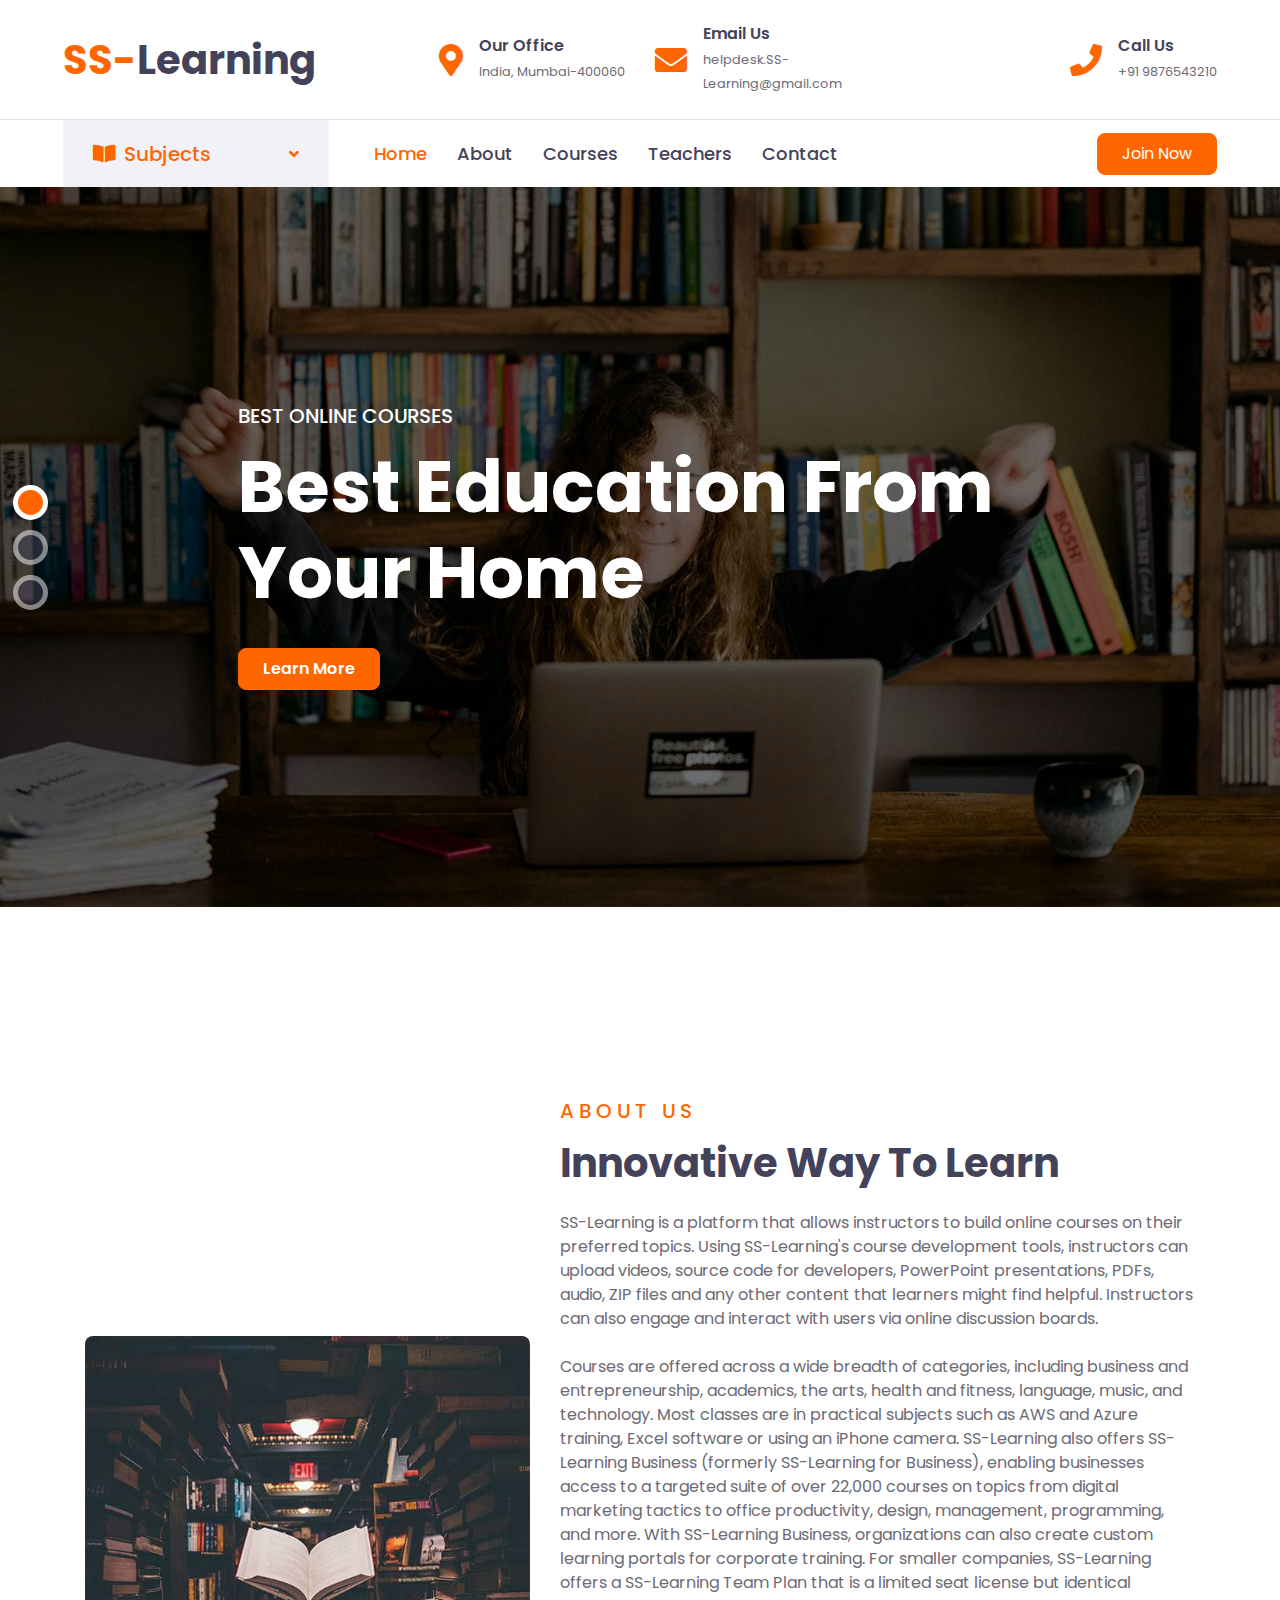
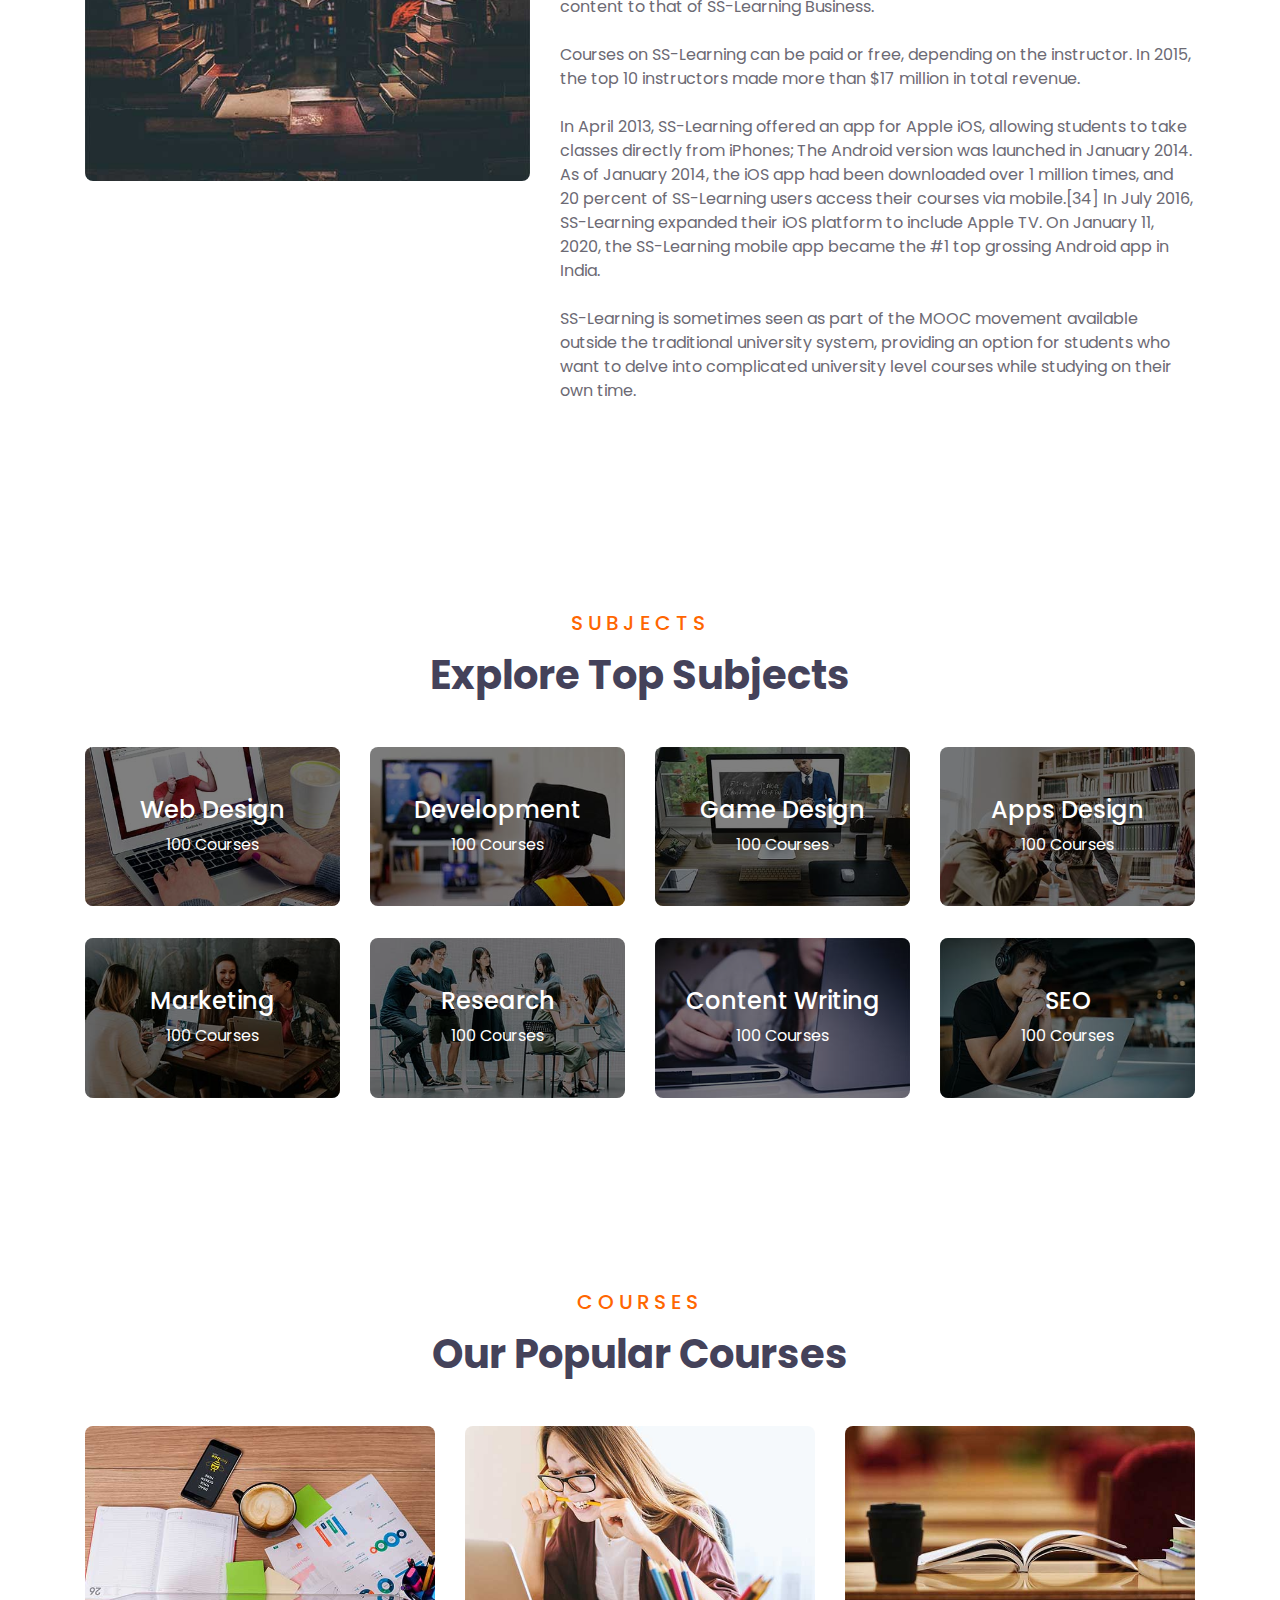
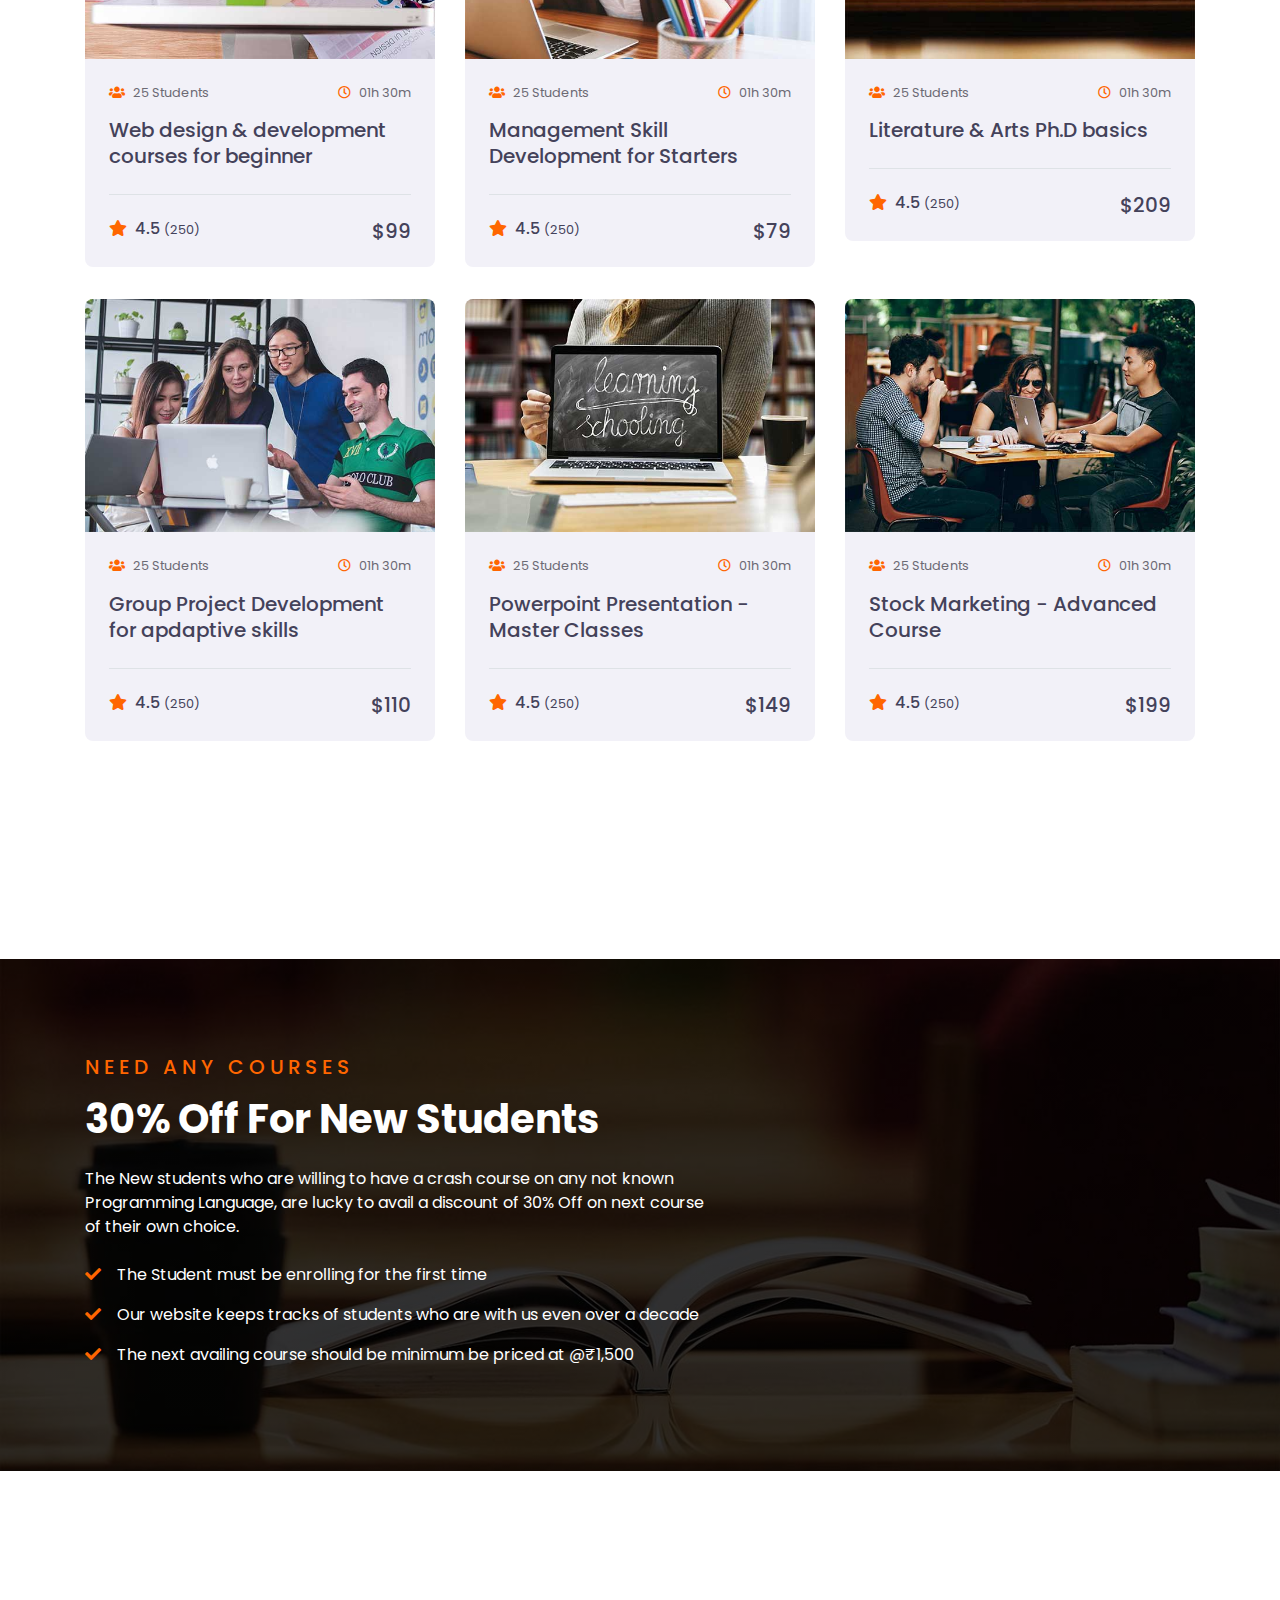
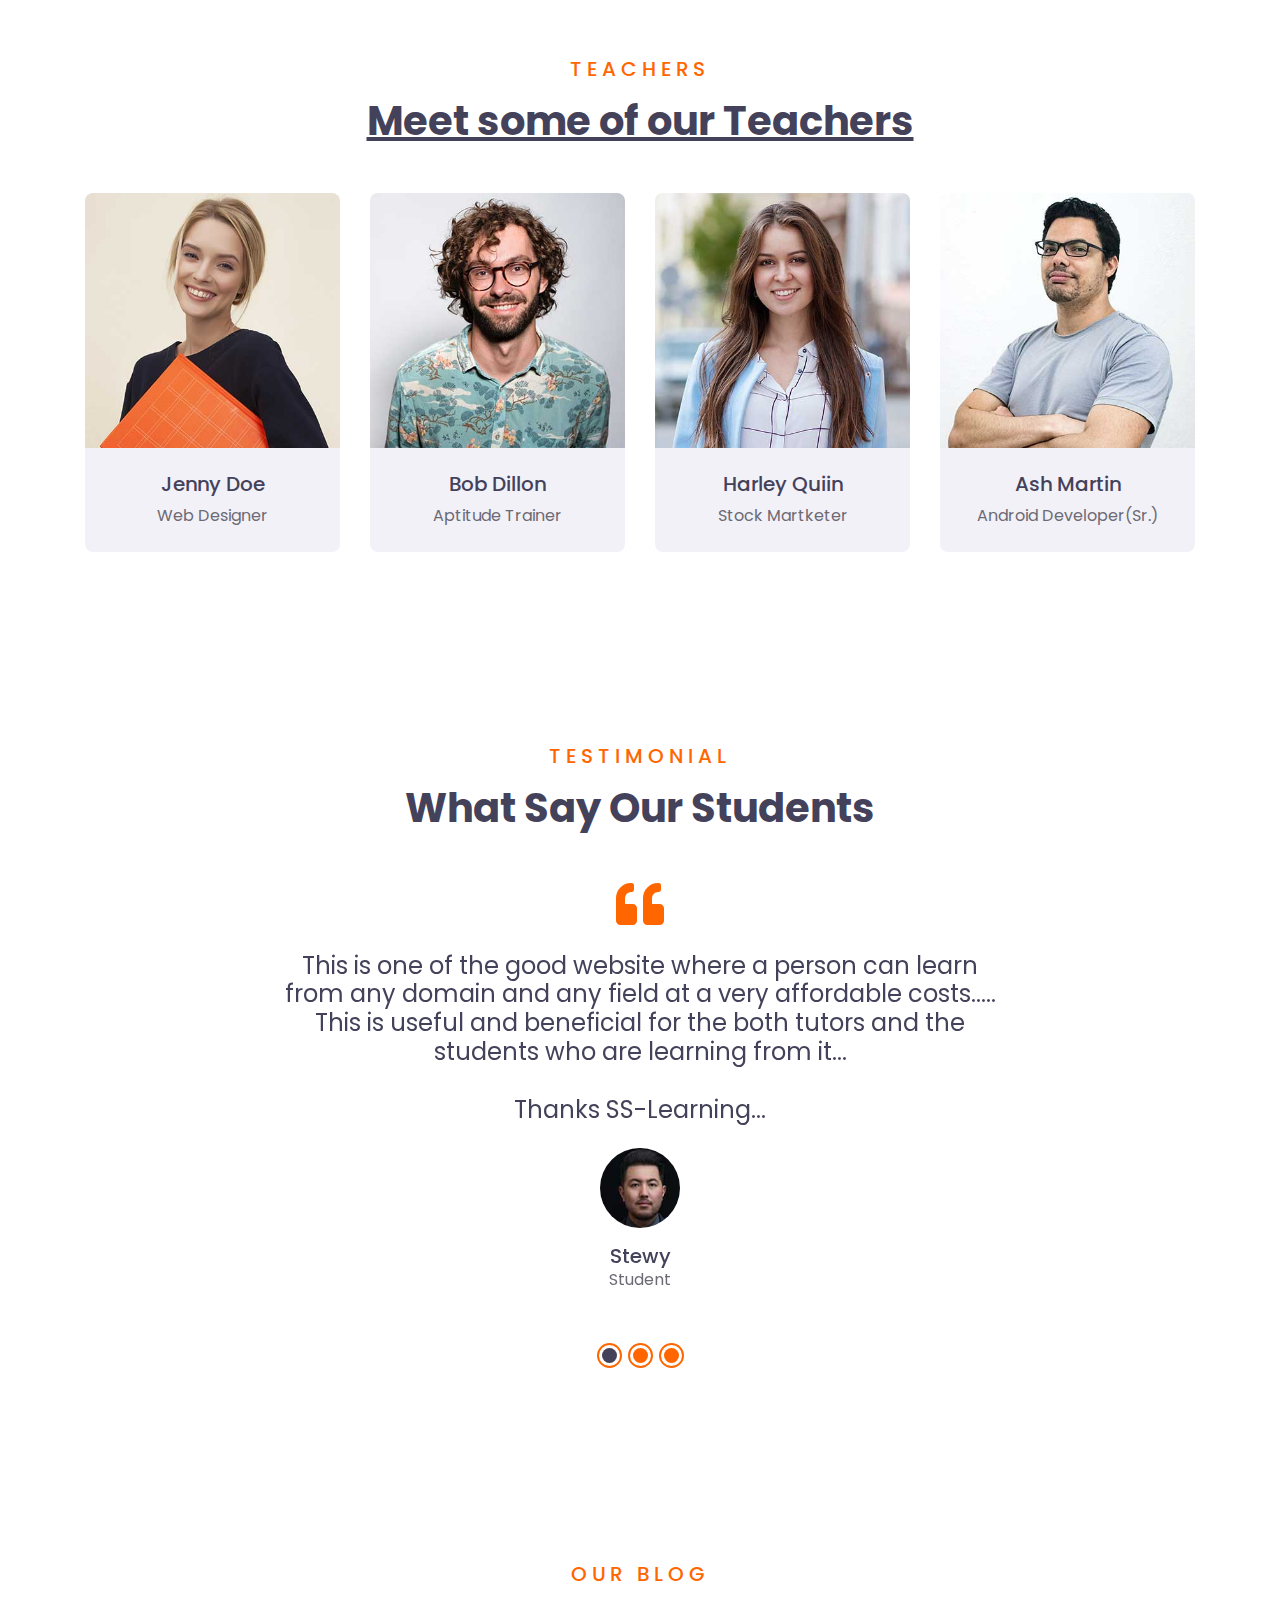
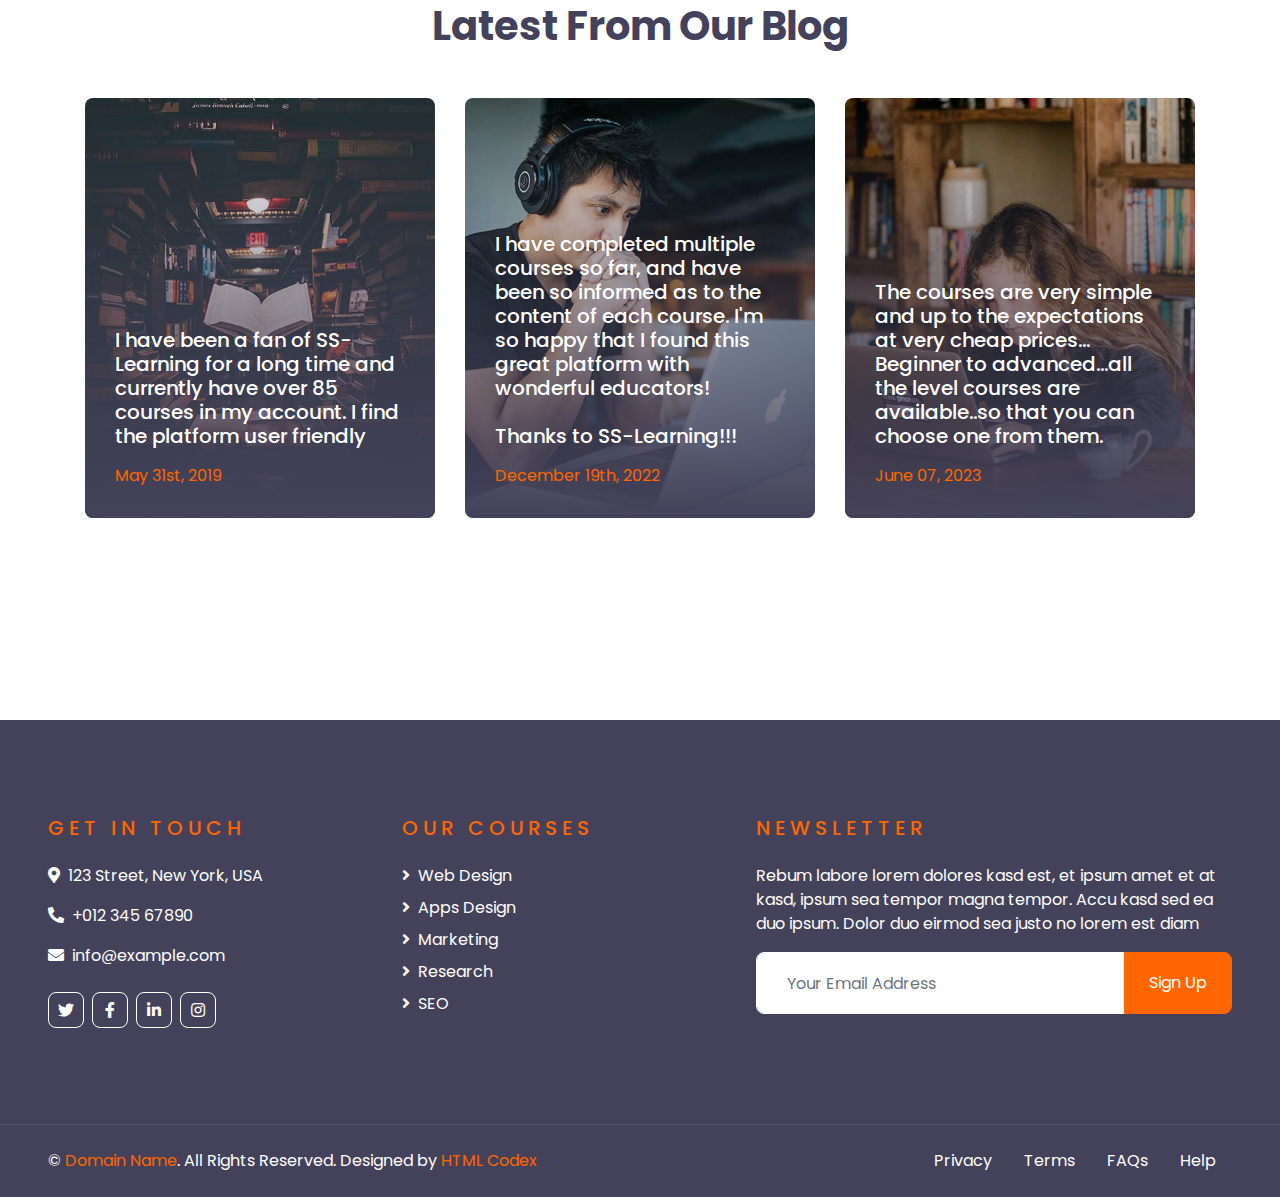
<file: index.html>
<!DOCTYPE html>
<html lang="en">

<head>
    <meta charset="utf-8">
    <title>SS-Learning</title>
    <meta content="width=device-width, initial-scale=1.0" name="viewport">
    <meta content="Free HTML Templates" name="keywords">
    <meta content="Free HTML Templates" name="description">

    <!-- Favicon -->
    <link href="img/favicon.ico" rel="icon">

    <!-- Google Web Fonts -->
    <link rel="preconnect" href="https://fonts.gstatic.com">
    <link href="https://fonts.googleapis.com/css2?family=Poppins:wght@400;500;600;700&display=swap" rel="stylesheet">

    <!-- Font Awesome -->
    <link href="https://cdnjs.cloudflare.com/ajax/libs/font-awesome/5.10.0/css/all.min.css" rel="stylesheet">

    <!-- Libraries Stylesheet -->
    <link href="lib/owlcarousel/assets/owl.carousel.min.css" rel="stylesheet">

    <!-- Customized Bootstrap Stylesheet -->
    <link href="css/style.css" rel="stylesheet">
</head>

<body>
    <!-- Topbar Start -->
    <div class="container-fluid d-none d-lg-block">
        <div class="row align-items-center py-4 px-xl-5">
            <div class="col-lg-3">
                <a href="" class="text-decoration-none">
                    <h1 class="m-0"><span class="text-primary">SS-</span>Learning</h1>
                </a>
            </div>
            <div class="col-lg-3 text-right">
                <div class="d-inline-flex align-items-center">
                    <i class="fa fa-2x fa-map-marker-alt text-primary mr-3"></i>
                    <div class="text-left">
                        <h6 class="font-weight-semi-bold mb-1">Our Office</h6>
                        <small>India, Mumbai-400060</small>
                    </div>
                </div>
            </div>
            <div class="col-lg-3 text-right">
                <div class="d-inline-flex align-items-center">
                    <i class="fa fa-2x fa-envelope text-primary mr-3"></i>
                    <div class="text-left">
                        <h6 class="font-weight-semi-bold mb-1">Email Us</h6>
                        <small>helpdesk.SS-Learning@gmail.com</small>
                    </div>
                </div>
            </div>
            <div class="col-lg-3 text-right">
                <div class="d-inline-flex align-items-center">
                    <i class="fa fa-2x fa-phone text-primary mr-3"></i>
                    <div class="text-left">
                        <h6 class="font-weight-semi-bold mb-1">Call Us</h6>
                        <small>+91 9876543210</small>
                    </div>
                </div>
            </div>
        </div>
    </div>
    <!-- Topbar End -->


    <!-- Navbar Start -->
    <div class="container-fluid">
        <div class="row border-top px-xl-5">
            <div class="col-lg-3 d-none d-lg-block">
                <a class="d-flex align-items-center justify-content-between bg-secondary w-100 text-decoration-none"
                    data-toggle="collapse" href="#navbar-vertical" style="height: 67px; padding: 0 30px;">
                    <h5 class="text-primary m-0"><i class="fa fa-book-open mr-2"></i>Subjects</h5>
                    <i class="fa fa-angle-down text-primary"></i>
                </a>
                <nav class="collapse position-absolute navbar navbar-vertical navbar-light align-items-start p-0 border border-top-0 border-bottom-0 bg-light"
                    id="navbar-vertical" style="width: calc(100% - 30px); z-index: 9;">
                    <div class="navbar-nav w-100">
                        <div class="nav-item dropdown">
                            <a href="#" class="nav-link" data-toggle="dropdown">Web Design <i
                                    class="fa fa-angle-down float-right mt-1"></i></a>
                            <div class="dropdown-menu position-absolute bg-secondary border-0 rounded-0 w-100 m-0">
                                <a href="" class="dropdown-item">HTML</a>
                                <a href="" class="dropdown-item">CSS</a>
                                <a href="" class="dropdown-item">jQuery</a>
                            </div>
                        </div>
                        <a href="" class="nav-item nav-link">Apps Design</a>
                        <a href="" class="nav-item nav-link">Marketing</a>
                        <a href="" class="nav-item nav-link">Research</a>
                        <a href="" class="nav-item nav-link">SEO</a>
                    </div>
                </nav>
            </div>
            <div class="col-lg-9">
                <nav class="navbar navbar-expand-lg bg-light navbar-light py-3 py-lg-0 px-0">
                    <a href="" class="text-decoration-none d-block d-lg-none">
                        <h1 class="m-0"><span class="text-primary">E</span>COURSES</h1>
                    </a>
                    <button type="button" class="navbar-toggler" data-toggle="collapse" data-target="#navbarCollapse">
                        <span class="navbar-toggler-icon"></span>
                    </button>
                    <div class="collapse navbar-collapse justify-content-between" id="navbarCollapse">
                        <div class="navbar-nav py-0">
                            <a href="index.html" class="nav-item nav-link active">Home</a>
                            <a href="about.html" class="nav-item nav-link">About</a>
                            <a href="course.html" class="nav-item nav-link">Courses</a>
                            <a href="teacher.html" class="nav-item nav-link">Teachers</a>

                            <a href="contact.html" class="nav-item nav-link">Contact</a>
                        </div>
                        <a class="btn btn-primary py-2 px-4 ml-auto d-none d-lg-block"
                            href="https://docs.google.com/forms/d/e/1FAIpQLSdo7lbytXtpGYbR-dqTn3095kLDpHV4gtgSAWcMjyi_bW_f2Q/viewform?usp=sf_link"
                            target="_blank">
                            Join Now
                        </a>
                    </div>
                </nav>
            </div>
        </div>
    </div>
    <!-- Navbar End -->


    <!-- Carousel Start -->
    <div class="container-fluid p-0 pb-5 mb-5">
        <div id="header-carousel" class="carousel slide carousel-fade" data-ride="carousel">
            <ol class="carousel-indicators">
                <li data-target="#header-carousel" data-slide-to="0" class="active"></li>
                <li data-target="#header-carousel" data-slide-to="1"></li>
                <li data-target="#header-carousel" data-slide-to="2"></li>
            </ol>
            <div class="carousel-inner">
                <div class="carousel-item active" style="min-height: 300px;">
                    <img class="position-relative w-100" src="img/carousel-1.jpg"
                        style="min-height: 300px; object-fit: cover;">
                    <div class="carousel-caption d-flex align-items-center justify-content-center">
                        <div class="p-5" style="width: 100%; max-width: 900px;">
                            <h5 class="text-white text-uppercase mb-md-3">Best Online Courses</h5>
                            <h1 class="display-3 text-white mb-md-4">Best Education From Your Home</h1>
                            <a href="" class="btn btn-primary py-md-2 px-md-4 font-weight-semi-bold mt-2">Learn More</a>
                        </div>
                    </div>
                </div>
                <div class="carousel-item" style="min-height: 300px;">
                    <img class="position-relative w-100" src="img/carousel-2.jpg"
                        style="min-height: 300px; object-fit: cover;">
                    <div class="carousel-caption d-flex align-items-center justify-content-center">
                        <div class="p-5" style="width: 100%; max-width: 900px;">
                            <h5 class="text-white text-uppercase mb-md-3">Best Online Courses</h5>
                            <h1 class="display-3 text-white mb-md-4">Best Online Learning Platform</h1>
                            <a href="" class="btn btn-primary py-md-2 px-md-4 font-weight-semi-bold mt-2">Learn More</a>
                        </div>
                    </div>
                </div>
                <div class="carousel-item" style="min-height: 300px;">
                    <img class="position-relative w-100" src="img/carousel-3.jpg"
                        style="min-height: 300px; object-fit: cover;">
                    <div class="carousel-caption d-flex align-items-center justify-content-center">
                        <div class="p-5" style="width: 100%; max-width: 900px;">
                            <h5 class="text-white text-uppercase mb-md-3">Best Online Courses</h5>
                            <h1 class="display-3 text-white mb-md-4">New Way To Learn From Home</h1>
                            <a href="" class="btn btn-primary py-md-2 px-md-4 font-weight-semi-bold mt-2">Learn More</a>
                        </div>
                    </div>
                </div>
            </div>
        </div>
    </div>
    <!-- Carousel End -->


    <!-- About Start -->
    <div class="container-fluid py-5">
        <div class="container py-5">
            <div class="row align-items-center">
                <div class="col-lg-5">
                    <img class="img-fluid rounded mb-4 mb-lg-0" src="img/about.jpg" alt="">
                </div>
                <div class="col-lg-7">
                    <div class="text-left mb-4">
                        <h5 class="text-primary text-uppercase mb-3" style="letter-spacing: 5px;">About Us</h5>
                        <h1>Innovative Way To Learn</h1>
                    </div>
                    <p>
                        SS-Learning is a platform that allows instructors to build online courses on their preferred
                        topics. Using SS-Learning's course
                        development tools, instructors can upload videos, source code for developers, PowerPoint
                        presentations, PDFs, audio, ZIP
                        files and any other content that learners might find helpful. Instructors can also engage and
                        interact with users via
                        online discussion boards.<br><br>

                        Courses are offered across a wide breadth of categories, including business and
                        entrepreneurship, academics, the arts,
                        health and fitness, language, music, and technology. Most classes are in practical subjects such
                        as AWS and Azure
                        training, Excel software or using an iPhone camera. SS-Learning also offers SS-Learning Business
                        (formerly SS-Learning for Business),
                        enabling businesses access to a targeted suite of over 22,000 courses on topics from digital
                        marketing tactics to
                        office productivity, design, management, programming, and more. With SS-Learning Business,
                        organizations can also create
                        custom learning portals for corporate training. For smaller companies, SS-Learning offers a
                        SS-Learning Team Plan that is a
                        limited seat license but identical content to that of SS-Learning Business.<br><br>

                        Courses on SS-Learning can be paid or free, depending on the instructor. In 2015, the top 10
                        instructors made more than
                        $17 million in total revenue.<br><br>

                        In April 2013, SS-Learning offered an app for Apple iOS, allowing students to take classes
                        directly from iPhones; The
                        Android version was launched in January 2014. As of January 2014, the iOS app had been
                        downloaded over 1 million
                        times, and 20 percent of SS-Learning users access their courses via mobile.[34] In July 2016,
                        SS-Learning expanded their iOS
                        platform to include Apple TV. On January 11, 2020, the SS-Learning mobile app became the #1 top
                        grossing Android app in
                        India.<br><br>

                        SS-Learning is sometimes seen as part of the MOOC movement available outside the traditional
                        university system,
                        providing an option for students who want to delve into complicated university level courses
                        while studying on their own
                        time.
                    </p>
                </div>
            </div>
        </div>
    </div>
    <!-- About End -->


    <!-- Category Start -->
    <div class="container-fluid py-5">
        <div class="container pt-5 pb-3">
            <div class="text-center mb-5">
                <h5 class="text-primary text-uppercase mb-3" style="letter-spacing: 5px;">Subjects</h5>
                <h1>Explore Top Subjects</h1>
            </div>
            <div class="row">
                <div class="col-lg-3 col-md-6 mb-4">
                    <div class="cat-item position-relative overflow-hidden rounded mb-2">
                        <img class="img-fluid" src="img/cat-1.jpg" alt="">
                        <a class="cat-overlay text-white text-decoration-none" href="">
                            <h4 class="text-white font-weight-medium">Web Design</h4>
                            <span>100 Courses</span>
                        </a>
                    </div>
                </div>
                <div class="col-lg-3 col-md-6 mb-4">
                    <div class="cat-item position-relative overflow-hidden rounded mb-2">
                        <img class="img-fluid" src="img/cat-2.jpg" alt="">
                        <a class="cat-overlay text-white text-decoration-none" href="">
                            <h4 class="text-white font-weight-medium">Development</h4>
                            <span>100 Courses</span>
                        </a>
                    </div>
                </div>
                <div class="col-lg-3 col-md-6 mb-4">
                    <div class="cat-item position-relative overflow-hidden rounded mb-2">
                        <img class="img-fluid" src="img/cat-3.jpg" alt="">
                        <a class="cat-overlay text-white text-decoration-none" href="">
                            <h4 class="text-white font-weight-medium">Game Design</h4>
                            <span>100 Courses</span>
                        </a>
                    </div>
                </div>
                <div class="col-lg-3 col-md-6 mb-4">
                    <div class="cat-item position-relative overflow-hidden rounded mb-2">
                        <img class="img-fluid" src="img/cat-4.jpg" alt="">
                        <a class="cat-overlay text-white text-decoration-none" href="">
                            <h4 class="text-white font-weight-medium">Apps Design</h4>
                            <span>100 Courses</span>
                        </a>
                    </div>
                </div>
                <div class="col-lg-3 col-md-6 mb-4">
                    <div class="cat-item position-relative overflow-hidden rounded mb-2">
                        <img class="img-fluid" src="img/cat-5.jpg" alt="">
                        <a class="cat-overlay text-white text-decoration-none" href="">
                            <h4 class="text-white font-weight-medium">Marketing</h4>
                            <span>100 Courses</span>
                        </a>
                    </div>
                </div>
                <div class="col-lg-3 col-md-6 mb-4">
                    <div class="cat-item position-relative overflow-hidden rounded mb-2">
                        <img class="img-fluid" src="img/cat-6.jpg" alt="">
                        <a class="cat-overlay text-white text-decoration-none" href="">
                            <h4 class="text-white font-weight-medium">Research</h4>
                            <span>100 Courses</span>
                        </a>
                    </div>
                </div>
                <div class="col-lg-3 col-md-6 mb-4">
                    <div class="cat-item position-relative overflow-hidden rounded mb-2">
                        <img class="img-fluid" src="img/cat-7.jpg" alt="">
                        <a class="cat-overlay text-white text-decoration-none" href="">
                            <h4 class="text-white font-weight-medium">Content Writing</h4>
                            <span>100 Courses</span>
                        </a>
                    </div>
                </div>
                <div class="col-lg-3 col-md-6 mb-4">
                    <div class="cat-item position-relative overflow-hidden rounded mb-2">
                        <img class="img-fluid" src="img/cat-8.jpg" alt="">
                        <a class="cat-overlay text-white text-decoration-none" href="">
                            <h4 class="text-white font-weight-medium">SEO</h4>
                            <span>100 Courses</span>
                        </a>
                    </div>
                </div>
            </div>
        </div>
    </div>
    <!-- Category Start -->


    <!-- Courses Start -->
    <div class="container-fluid py-5">
        <div class="container py-5">
            <div class="text-center mb-5">
                <h5 class="text-primary text-uppercase mb-3" style="letter-spacing: 5px;">Courses</h5>
                <h1>Our Popular Courses</h1>
            </div>
            <div class="row">
                <div class="col-lg-4 col-md-6 mb-4">
                    <div class="rounded overflow-hidden mb-2">
                        <img class="img-fluid" src="img/course-1.jpg" alt="">
                        <div class="bg-secondary p-4">
                            <div class="d-flex justify-content-between mb-3">
                                <small class="m-0"><i class="fa fa-users text-primary mr-2"></i>25 Students</small>
                                <small class="m-0"><i class="far fa-clock text-primary mr-2"></i>01h 30m</small>
                            </div>
                            <a class="h5" href="">Web design & development courses for beginner</a>
                            <div class="border-top mt-4 pt-4">
                                <div class="d-flex justify-content-between">
                                    <h6 class="m-0"><i class="fa fa-star text-primary mr-2"></i>4.5 <small>(250)</small>
                                    </h6>
                                    <h5 class="m-0">$99</h5>
                                </div>
                            </div>
                        </div>
                    </div>
                </div>
                <div class="col-lg-4 col-md-6 mb-4">
                    <div class="rounded overflow-hidden mb-2">
                        <img class="img-fluid" src="img/course-2.jpg" alt="">
                        <div class="bg-secondary p-4">
                            <div class="d-flex justify-content-between mb-3">
                                <small class="m-0"><i class="fa fa-users text-primary mr-2"></i>25 Students</small>
                                <small class="m-0"><i class="far fa-clock text-primary mr-2"></i>01h 30m</small>
                            </div>
                            <a class="h5" href="">Management Skill Development for Starters</a>
                            <div class="border-top mt-4 pt-4">
                                <div class="d-flex justify-content-between">
                                    <h6 class="m-0"><i class="fa fa-star text-primary mr-2"></i>4.5 <small>(250)</small>
                                    </h6>
                                    <h5 class="m-0">$79</h5>
                                </div>
                            </div>
                        </div>
                    </div>
                </div>
                <div class="col-lg-4 col-md-6 mb-4">
                    <div class="rounded overflow-hidden mb-2">
                        <img class="img-fluid" src="img/course-3.jpg" alt="">
                        <div class="bg-secondary p-4">
                            <div class="d-flex justify-content-between mb-3">
                                <small class="m-0"><i class="fa fa-users text-primary mr-2"></i>25 Students</small>
                                <small class="m-0"><i class="far fa-clock text-primary mr-2"></i>01h 30m</small>
                            </div>
                            <a class="h5" href="">Literature & Arts Ph.D basics</a>
                            <div class="border-top mt-4 pt-4">
                                <div class="d-flex justify-content-between">
                                    <h6 class="m-0"><i class="fa fa-star text-primary mr-2"></i>4.5 <small>(250)</small>
                                    </h6>
                                    <h5 class="m-0">$209</h5>
                                </div>
                            </div>
                        </div>
                    </div>
                </div>
                <div class="col-lg-4 col-md-6 mb-4">
                    <div class="rounded overflow-hidden mb-2">
                        <img class="img-fluid" src="img/course-4.jpg" alt="">
                        <div class="bg-secondary p-4">
                            <div class="d-flex justify-content-between mb-3">
                                <small class="m-0"><i class="fa fa-users text-primary mr-2"></i>25 Students</small>
                                <small class="m-0"><i class="far fa-clock text-primary mr-2"></i>01h 30m</small>
                            </div>
                            <a class="h5" href="">Group Project Development for apdaptive skills</a>
                            <div class="border-top mt-4 pt-4">
                                <div class="d-flex justify-content-between">
                                    <h6 class="m-0"><i class="fa fa-star text-primary mr-2"></i>4.5 <small>(250)</small>
                                    </h6>
                                    <h5 class="m-0">$110</h5>
                                </div>
                            </div>
                        </div>
                    </div>
                </div>
                <div class="col-lg-4 col-md-6 mb-4">
                    <div class="rounded overflow-hidden mb-2">
                        <img class="img-fluid" src="img/course-5.jpg" alt="">
                        <div class="bg-secondary p-4">
                            <div class="d-flex justify-content-between mb-3">
                                <small class="m-0"><i class="fa fa-users text-primary mr-2"></i>25 Students</small>
                                <small class="m-0"><i class="far fa-clock text-primary mr-2"></i>01h 30m</small>
                            </div>
                            <a class="h5" href="">Powerpoint Presentation - Master Classes</a>
                            <div class="border-top mt-4 pt-4">
                                <div class="d-flex justify-content-between">
                                    <h6 class="m-0"><i class="fa fa-star text-primary mr-2"></i>4.5 <small>(250)</small>
                                    </h6>
                                    <h5 class="m-0">$149</h5>
                                </div>
                            </div>
                        </div>
                    </div>
                </div>
                <div class="col-lg-4 col-md-6 mb-4">
                    <div class="rounded overflow-hidden mb-2">
                        <img class="img-fluid" src="img/course-6.jpg" alt="">
                        <div class="bg-secondary p-4">
                            <div class="d-flex justify-content-between mb-3">
                                <small class="m-0"><i class="fa fa-users text-primary mr-2"></i>25 Students</small>
                                <small class="m-0"><i class="far fa-clock text-primary mr-2"></i>01h 30m</small>
                            </div>
                            <a class="h5" href="">Stock Marketing - Advanced Course</a>
                            <div class="border-top mt-4 pt-4">
                                <div class="d-flex justify-content-between">
                                    <h6 class="m-0"><i class="fa fa-star text-primary mr-2"></i>4.5 <small>(250)</small>
                                    </h6>
                                    <h5 class="m-0">$199</h5>
                                </div>
                            </div>
                        </div>
                    </div>
                </div>
            </div>
        </div>
    </div>
    <!-- Courses End -->


    <!-- Registration Start -->
    <div class="container-fluid bg-registration py-5" style="margin: 90px 0;">
        <div class="container py-5">
            <div class="row align-items-center">
                <div class="col-lg-7 mb-5 mb-lg-0">
                    <div class="mb-4">
                        <h5 class="text-primary text-uppercase mb-3" style="letter-spacing: 5px;">Need Any Courses</h5>
                        <h1 class="text-white">30% Off For New Students</h1>
                    </div>
                    <p class="text-white">The New students who are willing to have a crash course on any not known
                        Programming Language, are lucky to avail a discount of 30% Off on next course of their own
                        choice. </p>
                    <ul class="list-inline text-white m-0">
                        <li class="py-2"><i class="fa fa-check text-primary mr-3"></i>The Student must be enrolling for
                            the first time</li>
                        <li class="py-2"><i class="fa fa-check text-primary mr-3"></i>Our website keeps tracks of
                            students who are with us even over a decade </li>
                        <li class="py-2"><i class="fa fa-check text-primary mr-3"></i>The next availing course should be
                            minimum be priced at @₹1,500</li>
                    </ul>
                </div>
            </div>
        </div>
    </div>
    <!-- Registration End -->


    <!-- Team Start -->
    <div class="container-fluid py-5">
        <div class="container pt-5 pb-3">
            <div class="text-center mb-5">
                <h5 class="text-primary text-uppercase mb-3" style="letter-spacing: 5px;">Teachers</h5>
                <h1>
                    <u>
                        Meet some of our Teachers
                    </u>
                </h1>
            </div>
            <div class="row">
                <div class="col-md-6 col-lg-3 text-center team mb-4">
                    <div class="team-item rounded overflow-hidden mb-2">
                        <div class="team-img position-relative">
                            <img class="img-fluid" src="img/team-1.jpg" alt="">
                            <div class="team-social">
                                <a class="btn btn-outline-light btn-square mx-1" href="#"><i
                                        class="fab fa-twitter"></i></a>
                                <a class="btn btn-outline-light btn-square mx-1" href="#"><i
                                        class="fab fa-facebook-f"></i></a>
                                <a class="btn btn-outline-light btn-square mx-1" href="#"><i
                                        class="fab fa-linkedin-in"></i></a>
                            </div>
                        </div>
                        <div class="bg-secondary p-4">
                            <h5>Jenny Doe</h5>
                            <p class="m-0">Web Designer</p>
                        </div>
                    </div>
                </div>
                <div class="col-md-6 col-lg-3 text-center team mb-4">
                    <div class="team-item rounded overflow-hidden mb-2">
                        <div class="team-img position-relative">
                            <img class="img-fluid" src="img/team-2.jpg" alt="">
                            <div class="team-social">
                                <a class="btn btn-outline-light btn-square mx-1" href="#"><i
                                        class="fab fa-twitter"></i></a>
                                <a class="btn btn-outline-light btn-square mx-1" href="#"><i
                                        class="fab fa-facebook-f"></i></a>
                                <a class="btn btn-outline-light btn-square mx-1" href="#"><i
                                        class="fab fa-linkedin-in"></i></a>
                            </div>
                        </div>
                        <div class="bg-secondary p-4">
                            <h5>Bob Dillon</h5>
                            <p class="m-0">Aptitude Trainer</p>
                        </div>
                    </div>
                </div>
                <div class="col-md-6 col-lg-3 text-center team mb-4">
                    <div class="team-item rounded overflow-hidden mb-2">
                        <div class="team-img position-relative">
                            <img class="img-fluid" src="img/team-3.jpg" alt="">
                            <div class="team-social">
                                <a class="btn btn-outline-light btn-square mx-1" href="#"><i
                                        class="fab fa-twitter"></i></a>
                                <a class="btn btn-outline-light btn-square mx-1" href="#"><i
                                        class="fab fa-facebook-f"></i></a>
                                <a class="btn btn-outline-light btn-square mx-1" href="#"><i
                                        class="fab fa-linkedin-in"></i></a>
                            </div>
                        </div>
                        <div class="bg-secondary p-4">
                            <h5>Harley Quiin</h5>
                            <p class="m-0">Stock Martketer</p>
                        </div>
                    </div>
                </div>
                <div class="col-md-6 col-lg-3 text-center team mb-4">
                    <div class="team-item rounded overflow-hidden mb-2">
                        <div class="team-img position-relative">
                            <img class="img-fluid" src="img/team-4.jpg" alt="">
                            <div class="team-social">
                                <a class="btn btn-outline-light btn-square mx-1" href="#"><i
                                        class="fab fa-twitter"></i></a>
                                <a class="btn btn-outline-light btn-square mx-1" href="#"><i
                                        class="fab fa-facebook-f"></i></a>
                                <a class="btn btn-outline-light btn-square mx-1" href="#"><i
                                        class="fab fa-linkedin-in"></i></a>
                            </div>
                        </div>
                        <div class="bg-secondary p-4">
                            <h5>Ash Martin</h5>
                            <p class="m-0">Android Developer(Sr.)</p>
                        </div>
                    </div>
                </div>
            </div>
        </div>
    </div>
    <!-- Team End -->


    <!-- Testimonial Start -->
    <div class="container-fluid py-5">
        <div class="container py-5">
            <div class="text-center mb-5">
                <h5 class="text-primary text-uppercase mb-3" style="letter-spacing: 5px;">Testimonial</h5>
                <h1>What Say Our Students</h1>
            </div>
            <div class="row justify-content-center">
                <div class="col-lg-8">
                    <div class="owl-carousel testimonial-carousel">
                        <div class="text-center">
                            <i class="fa fa-3x fa-quote-left text-primary mb-4"></i>
                            <h4 class="font-weight-normal mb-4">This is one of the good website where a person can learn
                                from any domain and any field at a very affordable costs.....
                                This is useful and beneficial for the both tutors and the students who are learning from
                                it...
                                <br><br>Thanks SS-Learning...
                            </h4>
                            <img class="img-fluid mx-auto mb-3" src="img/testimonial-1.jpg" alt="">
                            <h5 class="m-0">Stewy</h5>
                            <span>Student</span>
                        </div>
                        <div class="text-center">
                            <i class="fa fa-3x fa-quote-left text-primary mb-4"></i>
                            <h4 class="font-weight-normal mb-4">I enjoyed learn the new skills for life coaching and
                                health
                                and wellness. It allowed me to learn about nutrition and
                                ways to be healthy and help others. Learning from the instructor and the easy to follow
                                step
                                gave me motivation and
                                wanting to learn more. I have taken 5 course so far and enjoyed all 5 learned a lot.
                                Will
                                return for more course
                                materials for more learning experience soon.</h4>
                            <img class="img-fluid mx-auto mb-3" src="img/testimonial-2.jpg" alt="">
                            <h5 class="m-0">Martha</h5>
                            <span>Student</span>
                        </div>
                        <div class="text-center">
                            <i class="fa fa-3x fa-quote-left text-primary mb-4"></i>
                            <h4 class="font-weight-normal mb-4">Age is not the factor, Menatality is.</h4>
                            <img class="img-fluid mx-auto mb-3" src="img/testimonial-3.jpg" alt="">
                            <h5 class="m-0">Harry</h5>
                            <span>Student</span>
                        </div>
                    </div>
                </div>
            </div>
        </div>
    </div>
    <!-- Testimonial End -->


    <!-- Blog Start -->
    <div class="container-fluid py-5">
        <div class="container pt-5 pb-3">
            <div class="text-center mb-5">
                <h5 class="text-primary text-uppercase mb-3" style="letter-spacing: 5px;">Our Blog</h5>
                <h1>Latest From Our Blog</h1>
            </div>
            <div class="row pb-3">
                <div class="col-lg-4 mb-4">
                    <div class="blog-item position-relative overflow-hidden rounded mb-2">
                        <img class="img-fluid" src="img/blog-1.jpg" alt="">
                        <a class="blog-overlay text-decoration-none" href="">
                            <h5 class="text-white mb-3">I have been a fan of SS-Learning for a long time and currently
                                have over 85 courses in my account. I find the platform user
                                friendly</h5>
                            <p class="text-primary m-0">May 31st, 2019</p>
                        </a>
                    </div>
                </div>
                <div class="col-lg-4 mb-4">
                    <div class="blog-item position-relative overflow-hidden rounded mb-2">
                        <img class="img-fluid" src="img/blog-2.jpg" alt="">
                        <a class="blog-overlay text-decoration-none" href="">
                            <h5 class="text-white mb-3">I have completed multiple courses so far, and have been so
                                informed as to the content of each course.
                                I'm so happy that I found this great platform with wonderful educators!
                                <br><br>Thanks to SS-Learning!!!
                            </h5>
                            <p class="text-primary m-0">December 19th, 2022</p>
                        </a>
                    </div>
                </div>
                <div class="col-lg-4 mb-4">
                    <div class="blog-item position-relative overflow-hidden rounded mb-2">
                        <img class="img-fluid" src="img/blog-3.jpg" alt="">
                        <a class="blog-overlay text-decoration-none" href="">
                            <h5 class="text-white mb-3">The courses are very simple and up to the expectations at very
                                cheap prices... Beginner to advanced...all the level
                                courses are available..so that you can choose one from them.</h5>
                            <p class="text-primary m-0">June 07, 2023</p>
                        </a>
                    </div>
                </div>
            </div>
        </div>
    </div>
    <!-- Blog End -->


    <!-- Footer Start -->
    <div class="container-fluid bg-dark text-white py-5 px-sm-3 px-lg-5" style="margin-top: 90px;">
        <div class="row pt-5">
            <div class="col-lg-7 col-md-12">
                <div class="row">
                    <div class="col-md-6 mb-5">
                        <h5 class="text-primary text-uppercase mb-4" style="letter-spacing: 5px;">Get In Touch</h5>
                        <p><i class="fa fa-map-marker-alt mr-2"></i>123 Street, New York, USA</p>
                        <p><i class="fa fa-phone-alt mr-2"></i>+012 345 67890</p>
                        <p><i class="fa fa-envelope mr-2"></i>info@example.com</p>
                        <div class="d-flex justify-content-start mt-4">
                            <a class="btn btn-outline-light btn-square mr-2" href="#"><i class="fab fa-twitter"></i></a>
                            <a class="btn btn-outline-light btn-square mr-2" href="#"><i
                                    class="fab fa-facebook-f"></i></a>
                            <a class="btn btn-outline-light btn-square mr-2" href="#"><i
                                    class="fab fa-linkedin-in"></i></a>
                            <a class="btn btn-outline-light btn-square" href="#"><i class="fab fa-instagram"></i></a>
                        </div>
                    </div>
                    <div class="col-md-6 mb-5">
                        <h5 class="text-primary text-uppercase mb-4" style="letter-spacing: 5px;">Our Courses</h5>
                        <div class="d-flex flex-column justify-content-start">
                            <a class="text-white mb-2" href="#"><i class="fa fa-angle-right mr-2"></i>Web Design</a>
                            <a class="text-white mb-2" href="#"><i class="fa fa-angle-right mr-2"></i>Apps Design</a>
                            <a class="text-white mb-2" href="#"><i class="fa fa-angle-right mr-2"></i>Marketing</a>
                            <a class="text-white mb-2" href="#"><i class="fa fa-angle-right mr-2"></i>Research</a>
                            <a class="text-white" href="#"><i class="fa fa-angle-right mr-2"></i>SEO</a>
                        </div>
                    </div>
                </div>
            </div>
            <div class="col-lg-5 col-md-12 mb-5">
                <h5 class="text-primary text-uppercase mb-4" style="letter-spacing: 5px;">Newsletter</h5>
                <p>Rebum labore lorem dolores kasd est, et ipsum amet et at kasd, ipsum sea tempor magna tempor. Accu
                    kasd sed ea duo ipsum. Dolor duo eirmod sea justo no lorem est diam</p>
                <div class="w-100">
                    <div class="input-group">
                        <input type="text" class="form-control border-light" style="padding: 30px;"
                            placeholder="Your Email Address">
                        <div class="input-group-append">
                            <button class="btn btn-primary px-4">Sign Up</button>
                        </div>
                    </div>
                </div>
            </div>
        </div>
    </div>
    <div class="container-fluid bg-dark text-white border-top py-4 px-sm-3 px-md-5"
        style="border-color: rgba(256, 256, 256, .1) !important;">
        <div class="row">
            <div class="col-lg-6 text-center text-md-left mb-3 mb-md-0">
                <p class="m-0 text-white">&copy; <a href="#">Domain Name</a>. All Rights Reserved. Designed by <a
                        href="https://htmlcodex.com">HTML Codex</a>
                </p>
            </div>
            <div class="col-lg-6 text-center text-md-right">
                <ul class="nav d-inline-flex">
                    <li class="nav-item">
                        <a class="nav-link text-white py-0" href="#">Privacy</a>
                    </li>
                    <li class="nav-item">
                        <a class="nav-link text-white py-0" href="#">Terms</a>
                    </li>
                    <li class="nav-item">
                        <a class="nav-link text-white py-0" href="#">FAQs</a>
                    </li>
                    <li class="nav-item">
                        <a class="nav-link text-white py-0" href="#">Help</a>
                    </li>
                </ul>
            </div>
        </div>
    </div>
    <!-- Footer End -->


    <!-- Back to Top -->
    <a href="#" class="btn btn-lg btn-primary btn-lg-square back-to-top"><i class="fa fa-angle-double-up"></i></a>


    <!-- JavaScript Libraries -->
    <script src="https://code.jquery.com/jquery-3.4.1.min.js"></script>
    <script src="https://stackpath.bootstrapcdn.com/bootstrap/4.4.1/js/bootstrap.bundle.min.js"></script>
    <script src="lib/easing/easing.min.js"></script>
    <script src="lib/owlcarousel/owl.carousel.min.js"></script>

    <!-- Contact Javascript File -->
    <script src="mail/jqBootstrapValidation.min.js"></script>
    <script src="mail/contact.js"></script>

    <!-- Template Javascript -->
    <script src="js/main.js"></script>
</body>

</html>
</file>
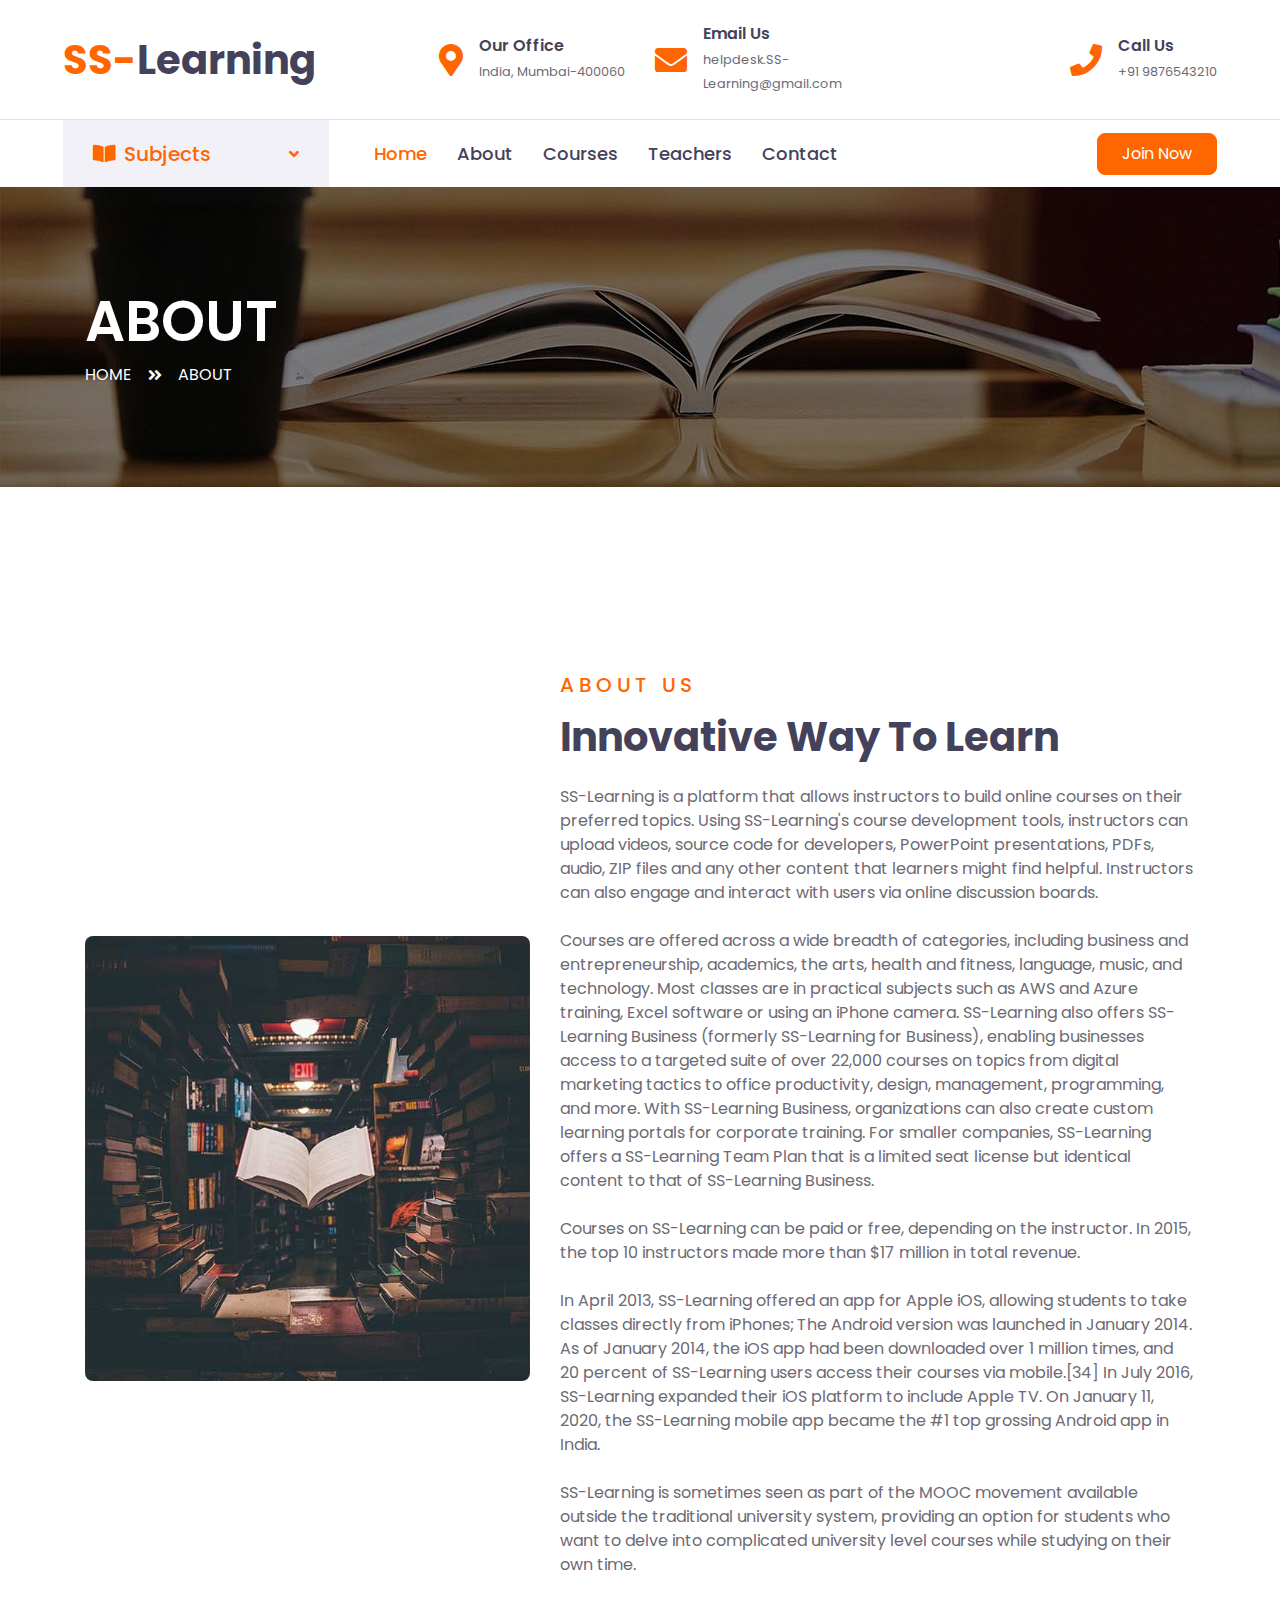
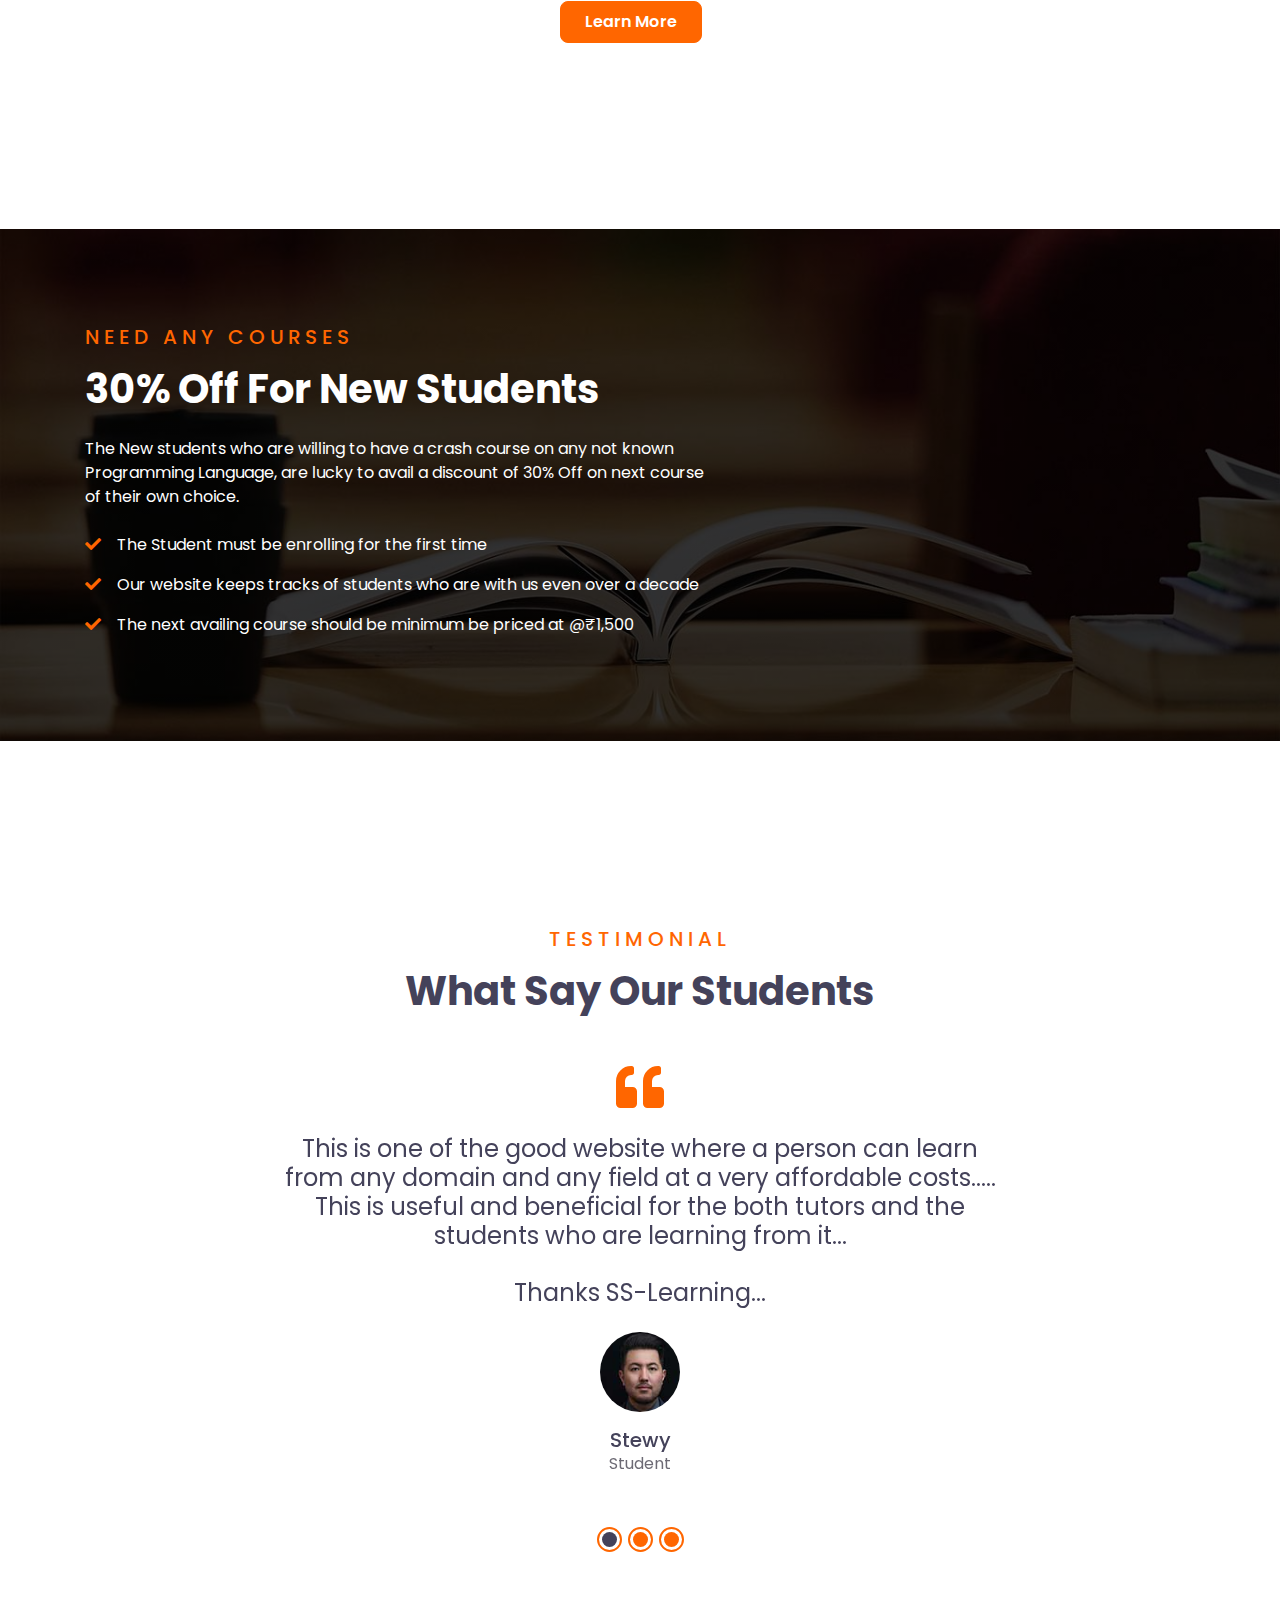
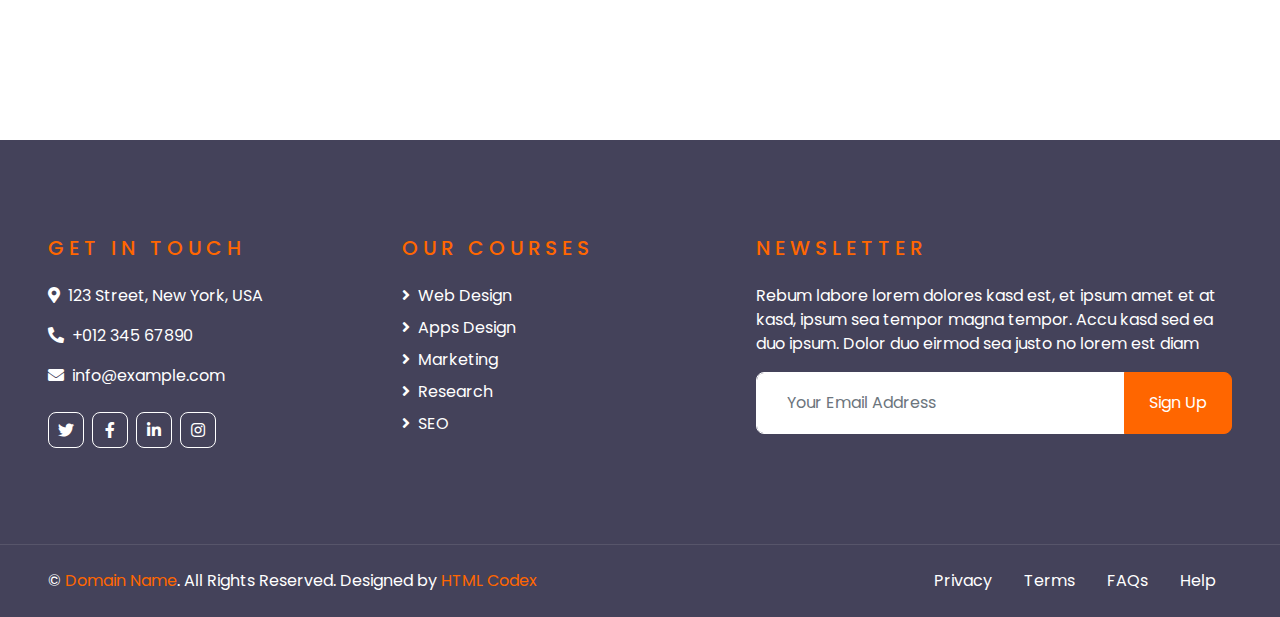
<file: about.html>
<!DOCTYPE html>
<html lang="en">

<head>
    <meta charset="utf-8">
    <title>ECOURSES - Online Courses HTML Template</title>
    <meta content="width=device-width, initial-scale=1.0" name="viewport">
    <meta content="Free HTML Templates" name="keywords">
    <meta content="Free HTML Templates" name="description">

    <!-- Favicon -->
    <link href="img/favicon.ico" rel="icon">

    <!-- Google Web Fonts -->
    <link rel="preconnect" href="https://fonts.gstatic.com">
    <link href="https://fonts.googleapis.com/css2?family=Poppins:wght@400;500;600;700&display=swap" rel="stylesheet"> 

    <!-- Font Awesome -->
    <link href="https://cdnjs.cloudflare.com/ajax/libs/font-awesome/5.10.0/css/all.min.css" rel="stylesheet">

    <!-- Libraries Stylesheet -->
    <link href="lib/owlcarousel/assets/owl.carousel.min.css" rel="stylesheet">

    <!-- Customized Bootstrap Stylesheet -->
    <link href="css/style.css" rel="stylesheet">
</head>

<body>
    <!-- Topbar Start -->
    <div class="container-fluid d-none d-lg-block">
        <div class="row align-items-center py-4 px-xl-5">
            <div class="col-lg-3">
                <a href="" class="text-decoration-none">
                    <h1 class="m-0"><span class="text-primary">SS-</span>Learning</h1>
                </a>
            </div>
            <div class="col-lg-3 text-right">
                <div class="d-inline-flex align-items-center">
                    <i class="fa fa-2x fa-map-marker-alt text-primary mr-3"></i>
                    <div class="text-left">
                        <h6 class="font-weight-semi-bold mb-1">Our Office</h6>
                        <small>India, Mumbai-400060</small>
                    </div>
                </div>
            </div>
            <div class="col-lg-3 text-right">
                <div class="d-inline-flex align-items-center">
                    <i class="fa fa-2x fa-envelope text-primary mr-3"></i>
                    <div class="text-left">
                        <h6 class="font-weight-semi-bold mb-1">Email Us</h6>
                        <small>helpdesk.SS-Learning@gmail.com</small>
                    </div>
                </div>
            </div>
            <div class="col-lg-3 text-right">
                <div class="d-inline-flex align-items-center">
                    <i class="fa fa-2x fa-phone text-primary mr-3"></i>
                    <div class="text-left">
                        <h6 class="font-weight-semi-bold mb-1">Call Us</h6>
                        <small>+91 9876543210</small>
                    </div>
                </div>
            </div>
        </div>
    </div>
    <!-- Topbar End -->


    <!-- Navbar Start -->
    <div class="container-fluid">
        <div class="row border-top px-xl-5">
            <div class="col-lg-3 d-none d-lg-block">
                <a class="d-flex align-items-center justify-content-between bg-secondary w-100 text-decoration-none"
                    data-toggle="collapse" href="#navbar-vertical" style="height: 67px; padding: 0 30px;">
                    <h5 class="text-primary m-0"><i class="fa fa-book-open mr-2"></i>Subjects</h5>
                    <i class="fa fa-angle-down text-primary"></i>
                </a>
                <nav class="collapse position-absolute navbar navbar-vertical navbar-light align-items-start p-0 border border-top-0 border-bottom-0 bg-light"
                    id="navbar-vertical" style="width: calc(100% - 30px); z-index: 9;">
                    <div class="navbar-nav w-100">
                        <div class="nav-item dropdown">
                            <a href="#" class="nav-link" data-toggle="dropdown">Web Design <i
                                    class="fa fa-angle-down float-right mt-1"></i></a>
                            <div class="dropdown-menu position-absolute bg-secondary border-0 rounded-0 w-100 m-0">
                                <a href="" class="dropdown-item">HTML</a>
                                <a href="" class="dropdown-item">CSS</a>
                                <a href="" class="dropdown-item">jQuery</a>
                            </div>
                        </div>
                        <a href="" class="nav-item nav-link">Apps Design</a>
                        <a href="" class="nav-item nav-link">Marketing</a>
                        <a href="" class="nav-item nav-link">Research</a>
                        <a href="" class="nav-item nav-link">SEO</a>
                    </div>
                </nav>
            </div>
            <div class="col-lg-9">
                <nav class="navbar navbar-expand-lg bg-light navbar-light py-3 py-lg-0 px-0">
                    <a href="" class="text-decoration-none d-block d-lg-none">
                        <h1 class="m-0"><span class="text-primary">E</span>COURSES</h1>
                    </a>
                    <button type="button" class="navbar-toggler" data-toggle="collapse" data-target="#navbarCollapse">
                        <span class="navbar-toggler-icon"></span>
                    </button>
                    <div class="collapse navbar-collapse justify-content-between" id="navbarCollapse">
                        <div class="navbar-nav py-0">
                            <a href="index.html" class="nav-item nav-link active">Home</a>
                            <a href="about.html" class="nav-item nav-link">About</a>
                            <a href="course.html" class="nav-item nav-link">Courses</a>
                            <a href="teacher.html" class="nav-item nav-link">Teachers</a>
                            <a href="contact.html" class="nav-item nav-link">Contact</a>
                        </div>
                        <a class="btn btn-primary py-2 px-4 ml-auto d-none d-lg-block"
                            href="https://docs.google.com/forms/d/e/1FAIpQLSdo7lbytXtpGYbR-dqTn3095kLDpHV4gtgSAWcMjyi_bW_f2Q/viewform?usp=sf_link"
                            target="_blank">
                            Join Now
                        </a>
                    </div>
                </nav>
            </div>
        </div>
    </div>
    <!-- Navbar End -->


    <!-- Header Start -->
    <div class="container-fluid page-header" style="margin-bottom: 90px;">
        <div class="container">
            <div class="d-flex flex-column justify-content-center" style="min-height: 300px">
                <h3 class="display-4 text-white text-uppercase">About</h3>
                <div class="d-inline-flex text-white">
                    <p class="m-0 text-uppercase"><a class="text-white" href="">Home</a></p>
                    <i class="fa fa-angle-double-right pt-1 px-3"></i>
                    <p class="m-0 text-uppercase">About</p>
                </div>
            </div>
        </div>
    </div>
    <!-- Header End -->


    <!-- About Start -->
    <div class="container-fluid py-5">
        <div class="container py-5">
            <div class="row align-items-center">
                <div class="col-lg-5">
                    <img class="img-fluid rounded mb-4 mb-lg-0" src="img/about.jpg" alt="">
                </div>
                <div class="col-lg-7">
                    <div class="text-left mb-4">
                        <h5 class="text-primary text-uppercase mb-3" style="letter-spacing: 5px;">About Us</h5>
                        <h1>Innovative Way To Learn</h1>
                    </div>
                    <p>
                        SS-Learning is a platform that allows instructors to build online courses on their preferred topics. Using SS-Learning's
                        course
                        development tools, instructors can upload videos, source code for developers, PowerPoint presentations, PDFs, audio, ZIP
                        files and any other content that learners might find helpful. Instructors can also engage and interact with users via
                        online discussion boards.<br><br>
                        
                        Courses are offered across a wide breadth of categories, including business and entrepreneurship, academics, the arts,
                        health and fitness, language, music, and technology. Most classes are in practical subjects such as AWS and Azure
                        training, Excel software or using an iPhone camera. SS-Learning also offers SS-Learning Business (formerly SS-Learning
                        for Business),
                        enabling businesses access to a targeted suite of over 22,000 courses on topics from digital marketing tactics to
                        office productivity, design, management, programming, and more. With SS-Learning Business, organizations can also create
                        custom learning portals for corporate training. For smaller companies, SS-Learning offers a SS-Learning Team Plan that
                        is a
                        limited seat license but identical content to that of SS-Learning Business.<br><br>
                        
                        Courses on SS-Learning can be paid or free, depending on the instructor. In 2015, the top 10 instructors made more than
                        $17 million in total revenue.<br><br>
                        
                        In April 2013, SS-Learning offered an app for Apple iOS, allowing students to take classes directly from iPhones; The
                        Android version was launched in January 2014. As of January 2014, the iOS app had been downloaded over 1 million
                        times, and 20 percent of SS-Learning users access their courses via mobile.[34] In July 2016, SS-Learning expanded their
                        iOS
                        platform to include Apple TV. On January 11, 2020, the SS-Learning mobile app became the #1 top grossing Android app in
                        India.<br><br>
                        
                        SS-Learning is sometimes seen as part of the MOOC movement available outside the traditional university system,
                        providing an option for students who want to delve into complicated university level courses while studying on their own
                        time.
                    </p>
                    <a href="" class="btn btn-primary py-md-2 px-md-4 font-weight-semi-bold mt-2">Learn More</a>
                </div>
            </div>
        </div>
    </div>
    <!-- About End -->


    <!-- Registration Start -->
    <div class="container-fluid bg-registration py-5" style="margin: 90px 0;">
        <div class="container py-5">
            <div class="row align-items-center">
                <div class="col-lg-7 mb-5 mb-lg-0">
                    <div class="mb-4">
                        <h5 class="text-primary text-uppercase mb-3" style="letter-spacing: 5px;">Need Any Courses</h5>
                        <h1 class="text-white">30% Off For New Students</h1>
                    </div>
                    <p class="text-white">The New students who are willing to have a crash course on any not known
                        Programming Language, are lucky to avail a discount of 30% Off on next course of their own choice.
                    </p>
                    <ul class="list-inline text-white m-0">
                        <li class="py-2"><i class="fa fa-check text-primary mr-3"></i>The Student must be enrolling for the
                            first time</li>
                        <li class="py-2"><i class="fa fa-check text-primary mr-3"></i>Our website keeps tracks of students
                            who are with us even over a decade </li>
                        <li class="py-2"><i class="fa fa-check text-primary mr-3"></i>The next availing course should be
                            minimum be priced at @₹1,500</li>
                    </ul>
                </div>
            </div>
        </div>
    </div>
    <!-- Registration End -->


    <!-- Testimonial Start -->
    <div class="container-fluid py-5">
        <div class="container py-5">
            <div class="text-center mb-5">
                <h5 class="text-primary text-uppercase mb-3" style="letter-spacing: 5px;">Testimonial</h5>
                <h1>What Say Our Students</h1>
            </div>
            <div class="row justify-content-center">
                <div class="col-lg-8">
                    <div class="owl-carousel testimonial-carousel">
                        <div class="text-center">
                            <i class="fa fa-3x fa-quote-left text-primary mb-4"></i>
                            <h4 class="font-weight-normal mb-4">This is one of the good website where a person can learn from any domain and any field at a very affordable costs.....
                            This is useful and beneficial for the both tutors and the students who are learning from it... 
                            <br><br>Thanks SS-Learning...</h4>
                            <img class="img-fluid mx-auto mb-3" src="img/testimonial-1.jpg" alt="">
                            <h5 class="m-0">Stewy</h5>
                            <span>Student</span>
                        </div>
                        <div class="text-center">
                            <i class="fa fa-3x fa-quote-left text-primary mb-4"></i>
                            <h4 class="font-weight-normal mb-4">I enjoyed learn the new skills for life coaching and health and wellness. It allowed me to learn about nutrition and
                            ways to be healthy and help others. Learning from the instructor and the easy to follow step gave me motivation and
                            wanting to learn more. I have taken 5 course so far and enjoyed all 5 learned a lot. Will return for more course
                            materials for more learning experience soon.</h4>
                            <img class="img-fluid mx-auto mb-3" src="img/testimonial-2.jpg" alt="">
                            <h5 class="m-0">Martha</h5>
                            <span>Student</span>
                        </div>
                        <div class="text-center">
                            <i class="fa fa-3x fa-quote-left text-primary mb-4"></i>
                            <h4 class="font-weight-normal mb-4">Age is not the factor, Menatality is.</h4>
                            <img class="img-fluid mx-auto mb-3" src="img/testimonial-3.jpg" alt="">
                            <h5 class="m-0">Harry</h5>
                            <span>Student</span>
                        </div>
                    </div>
                </div>
            </div>
        </div>
    </div>
    <!-- Testimonial End -->


    <!-- Footer Start -->
    <div class="container-fluid bg-dark text-white py-5 px-sm-3 px-lg-5" style="margin-top: 90px;">
        <div class="row pt-5">
            <div class="col-lg-7 col-md-12">
                <div class="row">
                    <div class="col-md-6 mb-5">
                        <h5 class="text-primary text-uppercase mb-4" style="letter-spacing: 5px;">Get In Touch</h5>
                        <p><i class="fa fa-map-marker-alt mr-2"></i>123 Street, New York, USA</p>
                        <p><i class="fa fa-phone-alt mr-2"></i>+012 345 67890</p>
                        <p><i class="fa fa-envelope mr-2"></i>info@example.com</p>
                        <div class="d-flex justify-content-start mt-4">
                            <a class="btn btn-outline-light btn-square mr-2" href="#"><i class="fab fa-twitter"></i></a>
                            <a class="btn btn-outline-light btn-square mr-2" href="#"><i class="fab fa-facebook-f"></i></a>
                            <a class="btn btn-outline-light btn-square mr-2" href="#"><i class="fab fa-linkedin-in"></i></a>
                            <a class="btn btn-outline-light btn-square" href="#"><i class="fab fa-instagram"></i></a>
                        </div>
                    </div>
                    <div class="col-md-6 mb-5">
                        <h5 class="text-primary text-uppercase mb-4" style="letter-spacing: 5px;">Our Courses</h5>
                        <div class="d-flex flex-column justify-content-start">
                            <a class="text-white mb-2" href="#"><i class="fa fa-angle-right mr-2"></i>Web Design</a>
                            <a class="text-white mb-2" href="#"><i class="fa fa-angle-right mr-2"></i>Apps Design</a>
                            <a class="text-white mb-2" href="#"><i class="fa fa-angle-right mr-2"></i>Marketing</a>
                            <a class="text-white mb-2" href="#"><i class="fa fa-angle-right mr-2"></i>Research</a>
                            <a class="text-white" href="#"><i class="fa fa-angle-right mr-2"></i>SEO</a>
                        </div>
                    </div>
                </div>
            </div>
            <div class="col-lg-5 col-md-12 mb-5">
                <h5 class="text-primary text-uppercase mb-4" style="letter-spacing: 5px;">Newsletter</h5>
                <p>Rebum labore lorem dolores kasd est, et ipsum amet et at kasd, ipsum sea tempor magna tempor. Accu kasd sed ea duo ipsum. Dolor duo eirmod sea justo no lorem est diam</p>
                <div class="w-100">
                    <div class="input-group">
                        <input type="text" class="form-control border-light" style="padding: 30px;" placeholder="Your Email Address">
                        <div class="input-group-append">
                            <button class="btn btn-primary px-4">Sign Up</button>
                        </div>
                    </div>
                </div>
            </div>
        </div>
    </div>
    <div class="container-fluid bg-dark text-white border-top py-4 px-sm-3 px-md-5" style="border-color: rgba(256, 256, 256, .1) !important;">
        <div class="row">
            <div class="col-lg-6 text-center text-md-left mb-3 mb-md-0">
                <p class="m-0 text-white">&copy; <a href="#">Domain Name</a>. All Rights Reserved. Designed by <a href="https://htmlcodex.com">HTML Codex</a>
                </p>
            </div>
            <div class="col-lg-6 text-center text-md-right">
                <ul class="nav d-inline-flex">
                    <li class="nav-item">
                        <a class="nav-link text-white py-0" href="#">Privacy</a>
                    </li>
                    <li class="nav-item">
                        <a class="nav-link text-white py-0" href="#">Terms</a>
                    </li>
                    <li class="nav-item">
                        <a class="nav-link text-white py-0" href="#">FAQs</a>
                    </li>
                    <li class="nav-item">
                        <a class="nav-link text-white py-0" href="#">Help</a>
                    </li>
                </ul>
            </div>
        </div>
    </div>
    <!-- Footer End -->


    <!-- Back to Top -->
    <a href="#" class="btn btn-lg btn-primary btn-lg-square back-to-top"><i class="fa fa-angle-double-up"></i></a>


    <!-- JavaScript Libraries -->
    <script src="https://code.jquery.com/jquery-3.4.1.min.js"></script>
    <script src="https://stackpath.bootstrapcdn.com/bootstrap/4.4.1/js/bootstrap.bundle.min.js"></script>
    <script src="lib/easing/easing.min.js"></script>
    <script src="lib/owlcarousel/owl.carousel.min.js"></script>

    <!-- Contact Javascript File -->
    <script src="mail/jqBootstrapValidation.min.js"></script>
    <script src="mail/contact.js"></script>

    <!-- Template Javascript -->
    <script src="js/main.js"></script>
</body>

</html>
</file>
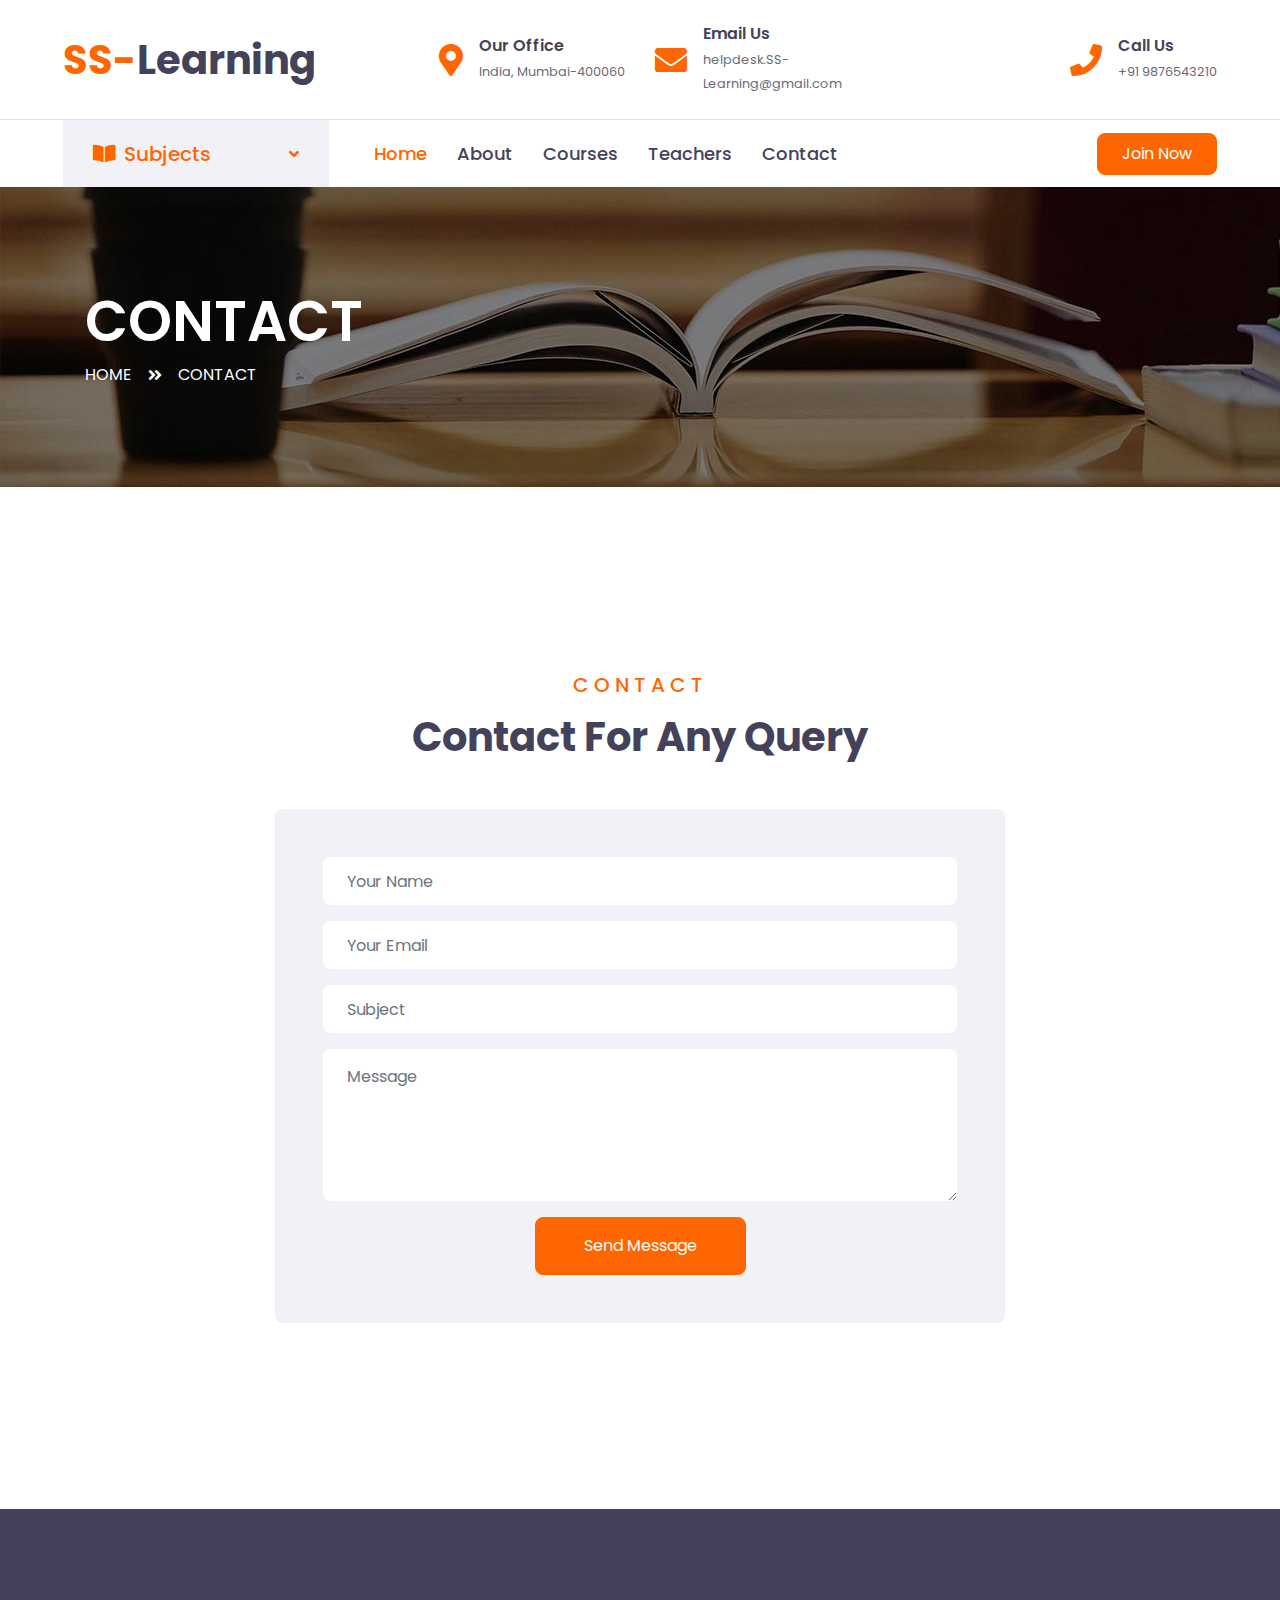
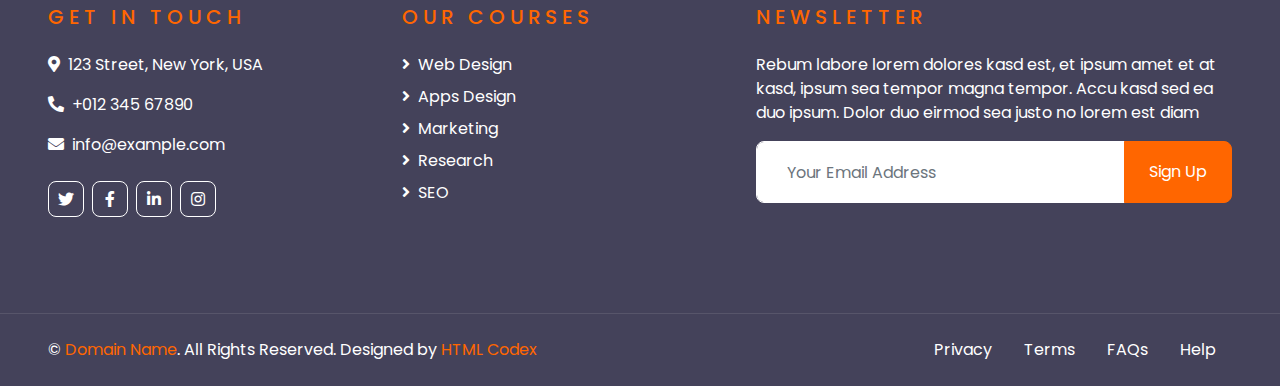
<file: contact.html>
<!DOCTYPE html>
<html lang="en">

<head>
    <meta charset="utf-8">
    <title>ECOURSES - Online Courses HTML Template</title>
    <meta content="width=device-width, initial-scale=1.0" name="viewport">
    <meta content="Free HTML Templates" name="keywords">
    <meta content="Free HTML Templates" name="description">

    <!-- Favicon -->
    <link href="img/favicon.ico" rel="icon">

    <!-- Google Web Fonts -->
    <link rel="preconnect" href="https://fonts.gstatic.com">
    <link href="https://fonts.googleapis.com/css2?family=Poppins:wght@400;500;600;700&display=swap" rel="stylesheet"> 

    <!-- Font Awesome -->
    <link href="https://cdnjs.cloudflare.com/ajax/libs/font-awesome/5.10.0/css/all.min.css" rel="stylesheet">

    <!-- Libraries Stylesheet -->
    <link href="lib/owlcarousel/assets/owl.carousel.min.css" rel="stylesheet">

    <!-- Customized Bootstrap Stylesheet -->
    <link href="css/style.css" rel="stylesheet">
</head>

<body>
    <!-- Topbar Start -->
    <div class="container-fluid d-none d-lg-block">
        <div class="row align-items-center py-4 px-xl-5">
            <div class="col-lg-3">
                <a href="" class="text-decoration-none">
                    <h1 class="m-0"><span class="text-primary">SS-</span>Learning</h1>
                </a>
            </div>
            <div class="col-lg-3 text-right">
                <div class="d-inline-flex align-items-center">
                    <i class="fa fa-2x fa-map-marker-alt text-primary mr-3"></i>
                    <div class="text-left">
                        <h6 class="font-weight-semi-bold mb-1">Our Office</h6>
                        <small>India, Mumbai-400060</small>
                    </div>
                </div>
            </div>
            <div class="col-lg-3 text-right">
                <div class="d-inline-flex align-items-center">
                    <i class="fa fa-2x fa-envelope text-primary mr-3"></i>
                    <div class="text-left">
                        <h6 class="font-weight-semi-bold mb-1">Email Us</h6>
                        <small>helpdesk.SS-Learning@gmail.com</small>
                    </div>
                </div>
            </div>
            <div class="col-lg-3 text-right">
                <div class="d-inline-flex align-items-center">
                    <i class="fa fa-2x fa-phone text-primary mr-3"></i>
                    <div class="text-left">
                        <h6 class="font-weight-semi-bold mb-1">Call Us</h6>
                        <small>+91 9876543210</small>
                    </div>
                </div>
            </div>
        </div>
    </div>
    <!-- Topbar End -->


    <!-- Navbar Start -->
    <div class="container-fluid">
        <div class="row border-top px-xl-5">
            <div class="col-lg-3 d-none d-lg-block">
                <a class="d-flex align-items-center justify-content-between bg-secondary w-100 text-decoration-none"
                    data-toggle="collapse" href="#navbar-vertical" style="height: 67px; padding: 0 30px;">
                    <h5 class="text-primary m-0"><i class="fa fa-book-open mr-2"></i>Subjects</h5>
                    <i class="fa fa-angle-down text-primary"></i>
                </a>
                <nav class="collapse position-absolute navbar navbar-vertical navbar-light align-items-start p-0 border border-top-0 border-bottom-0 bg-light"
                    id="navbar-vertical" style="width: calc(100% - 30px); z-index: 9;">
                    <div class="navbar-nav w-100">
                        <div class="nav-item dropdown">
                            <a href="#" class="nav-link" data-toggle="dropdown">Web Design <i
                                    class="fa fa-angle-down float-right mt-1"></i></a>
                            <div class="dropdown-menu position-absolute bg-secondary border-0 rounded-0 w-100 m-0">
                                <a href="" class="dropdown-item">HTML</a>
                                <a href="" class="dropdown-item">CSS</a>
                                <a href="" class="dropdown-item">jQuery</a>
                            </div>
                        </div>
                        <a href="" class="nav-item nav-link">Apps Design</a>
                        <a href="" class="nav-item nav-link">Marketing</a>
                        <a href="" class="nav-item nav-link">Research</a>
                        <a href="" class="nav-item nav-link">SEO</a>
                    </div>
                </nav>
            </div>
            <div class="col-lg-9">
                <nav class="navbar navbar-expand-lg bg-light navbar-light py-3 py-lg-0 px-0">
                    <a href="" class="text-decoration-none d-block d-lg-none">
                        <h1 class="m-0"><span class="text-primary">E</span>COURSES</h1>
                    </a>
                    <button type="button" class="navbar-toggler" data-toggle="collapse" data-target="#navbarCollapse">
                        <span class="navbar-toggler-icon"></span>
                    </button>
                    <div class="collapse navbar-collapse justify-content-between" id="navbarCollapse">
                        <div class="navbar-nav py-0">
                            <a href="index.html" class="nav-item nav-link active">Home</a>
                            <a href="about.html" class="nav-item nav-link">About</a>
                            <a href="course.html" class="nav-item nav-link">Courses</a>
                            <a href="teacher.html" class="nav-item nav-link">Teachers</a>
                            <a href="contact.html" class="nav-item nav-link">Contact</a>
                        </div>
                        <a class="btn btn-primary py-2 px-4 ml-auto d-none d-lg-block"
                            href="https://docs.google.com/forms/d/e/1FAIpQLSdo7lbytXtpGYbR-dqTn3095kLDpHV4gtgSAWcMjyi_bW_f2Q/viewform?usp=sf_link"
                            target="_blank">
                            Join Now
                        </a>
                    </div>
                </nav>
            </div>
        </div>
    </div>
    <!-- Navbar End -->


    <!-- Header Start -->
    <div class="container-fluid page-header" style="margin-bottom: 90px;">
        <div class="container">
            <div class="d-flex flex-column justify-content-center" style="min-height: 300px">
                <h3 class="display-4 text-white text-uppercase">Contact</h3>
                <div class="d-inline-flex text-white">
                    <p class="m-0 text-uppercase"><a class="text-white" href="">Home</a></p>
                    <i class="fa fa-angle-double-right pt-1 px-3"></i>
                    <p class="m-0 text-uppercase">Contact</p>
                </div>
            </div>
        </div>
    </div>
    <!-- Header End -->


    <!-- Contact Start -->
    <div class="container-fluid py-5">
        <div class="container py-5">
            <div class="text-center mb-5">
                <h5 class="text-primary text-uppercase mb-3" style="letter-spacing: 5px;">Contact</h5>
                <h1>Contact For Any Query</h1>
            </div>
            <div class="row justify-content-center">
                <div class="col-lg-8">
                    <div class="contact-form bg-secondary rounded p-5">
                        <div id="success"></div>
                        <form name="sentMessage" id="contactForm" novalidate="novalidate">
                            <div class="control-group">
                                <input type="text" class="form-control border-0 p-4" id="name" placeholder="Your Name" required="required" data-validation-required-message="Please enter your name" />
                                <p class="help-block text-danger"></p>
                            </div>
                            <div class="control-group">
                                <input type="email" class="form-control border-0 p-4" id="email" placeholder="Your Email" required="required" data-validation-required-message="Please enter your email" />
                                <p class="help-block text-danger"></p>
                            </div>
                            <div class="control-group">
                                <input type="text" class="form-control border-0 p-4" id="subject" placeholder="Subject" required="required" data-validation-required-message="Please enter a subject" />
                                <p class="help-block text-danger"></p>
                            </div>
                            <div class="control-group">
                                <textarea class="form-control border-0 py-3 px-4" rows="5" id="message" placeholder="Message" required="required" data-validation-required-message="Please enter your message"></textarea>
                                <p class="help-block text-danger"></p>
                            </div>
                            <div class="text-center">
                                <button class="btn btn-primary py-3 px-5" type="submit" id="sendMessageButton">Send Message</button>
                            </div>
                        </form>
                    </div>
                </div>
            </div>
        </div>
    </div>
    <!-- Contact End -->


    <!-- Footer Start -->
    <div class="container-fluid bg-dark text-white py-5 px-sm-3 px-lg-5" style="margin-top: 90px;">
        <div class="row pt-5">
            <div class="col-lg-7 col-md-12">
                <div class="row">
                    <div class="col-md-6 mb-5">
                        <h5 class="text-primary text-uppercase mb-4" style="letter-spacing: 5px;">Get In Touch</h5>
                        <p><i class="fa fa-map-marker-alt mr-2"></i>123 Street, New York, USA</p>
                        <p><i class="fa fa-phone-alt mr-2"></i>+012 345 67890</p>
                        <p><i class="fa fa-envelope mr-2"></i>info@example.com</p>
                        <div class="d-flex justify-content-start mt-4">
                            <a class="btn btn-outline-light btn-square mr-2" href="#"><i class="fab fa-twitter"></i></a>
                            <a class="btn btn-outline-light btn-square mr-2" href="#"><i class="fab fa-facebook-f"></i></a>
                            <a class="btn btn-outline-light btn-square mr-2" href="#"><i class="fab fa-linkedin-in"></i></a>
                            <a class="btn btn-outline-light btn-square" href="#"><i class="fab fa-instagram"></i></a>
                        </div>
                    </div>
                    <div class="col-md-6 mb-5">
                        <h5 class="text-primary text-uppercase mb-4" style="letter-spacing: 5px;">Our Courses</h5>
                        <div class="d-flex flex-column justify-content-start">
                            <a class="text-white mb-2" href="#"><i class="fa fa-angle-right mr-2"></i>Web Design</a>
                            <a class="text-white mb-2" href="#"><i class="fa fa-angle-right mr-2"></i>Apps Design</a>
                            <a class="text-white mb-2" href="#"><i class="fa fa-angle-right mr-2"></i>Marketing</a>
                            <a class="text-white mb-2" href="#"><i class="fa fa-angle-right mr-2"></i>Research</a>
                            <a class="text-white" href="#"><i class="fa fa-angle-right mr-2"></i>SEO</a>
                        </div>
                    </div>
                </div>
            </div>
            <div class="col-lg-5 col-md-12 mb-5">
                <h5 class="text-primary text-uppercase mb-4" style="letter-spacing: 5px;">Newsletter</h5>
                <p>Rebum labore lorem dolores kasd est, et ipsum amet et at kasd, ipsum sea tempor magna tempor. Accu kasd sed ea duo ipsum. Dolor duo eirmod sea justo no lorem est diam</p>
                <div class="w-100">
                    <div class="input-group">
                        <input type="text" class="form-control border-light" style="padding: 30px;" placeholder="Your Email Address">
                        <div class="input-group-append">
                            <button class="btn btn-primary px-4">Sign Up</button>
                        </div>
                    </div>
                </div>
            </div>
        </div>
    </div>
    <div class="container-fluid bg-dark text-white border-top py-4 px-sm-3 px-md-5" style="border-color: rgba(256, 256, 256, .1) !important;">
        <div class="row">
            <div class="col-lg-6 text-center text-md-left mb-3 mb-md-0">
                <p class="m-0 text-white">&copy; <a href="#">Domain Name</a>. All Rights Reserved. Designed by <a href="https://htmlcodex.com">HTML Codex</a>
                </p>
            </div>
            <div class="col-lg-6 text-center text-md-right">
                <ul class="nav d-inline-flex">
                    <li class="nav-item">
                        <a class="nav-link text-white py-0" href="#">Privacy</a>
                    </li>
                    <li class="nav-item">
                        <a class="nav-link text-white py-0" href="#">Terms</a>
                    </li>
                    <li class="nav-item">
                        <a class="nav-link text-white py-0" href="#">FAQs</a>
                    </li>
                    <li class="nav-item">
                        <a class="nav-link text-white py-0" href="#">Help</a>
                    </li>
                </ul>
            </div>
        </div>
    </div>
    <!-- Footer End -->


    <!-- Back to Top -->
    <a href="#" class="btn btn-lg btn-primary btn-lg-square back-to-top"><i class="fa fa-angle-double-up"></i></a>


    <!-- JavaScript Libraries -->
    <script src="https://code.jquery.com/jquery-3.4.1.min.js"></script>
    <script src="https://stackpath.bootstrapcdn.com/bootstrap/4.4.1/js/bootstrap.bundle.min.js"></script>
    <script src="lib/easing/easing.min.js"></script>
    <script src="lib/owlcarousel/owl.carousel.min.js"></script>

    <!-- Contact Javascript File -->
    <script src="mail/jqBootstrapValidation.min.js"></script>
    <script src="mail/contact.js"></script>

    <!-- Template Javascript -->
    <script src="js/main.js"></script>
</body>

</html>
</file>
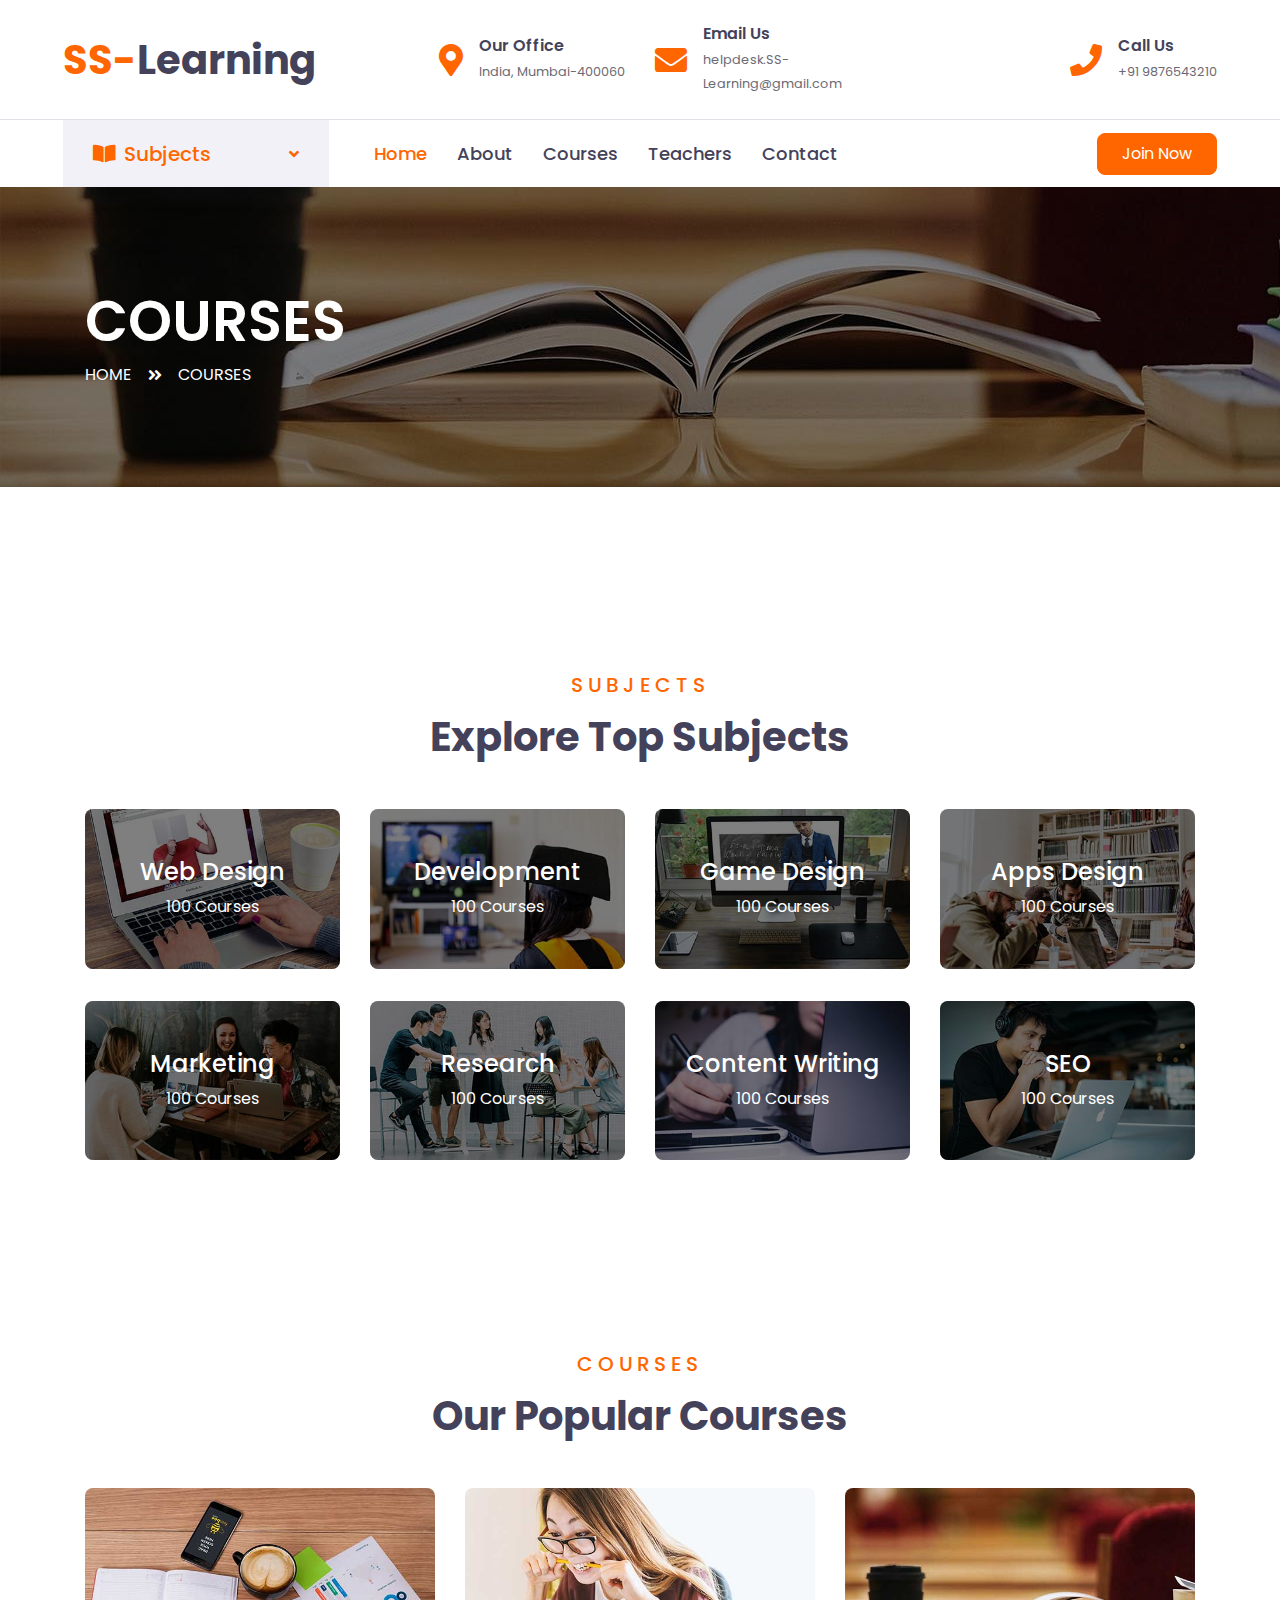
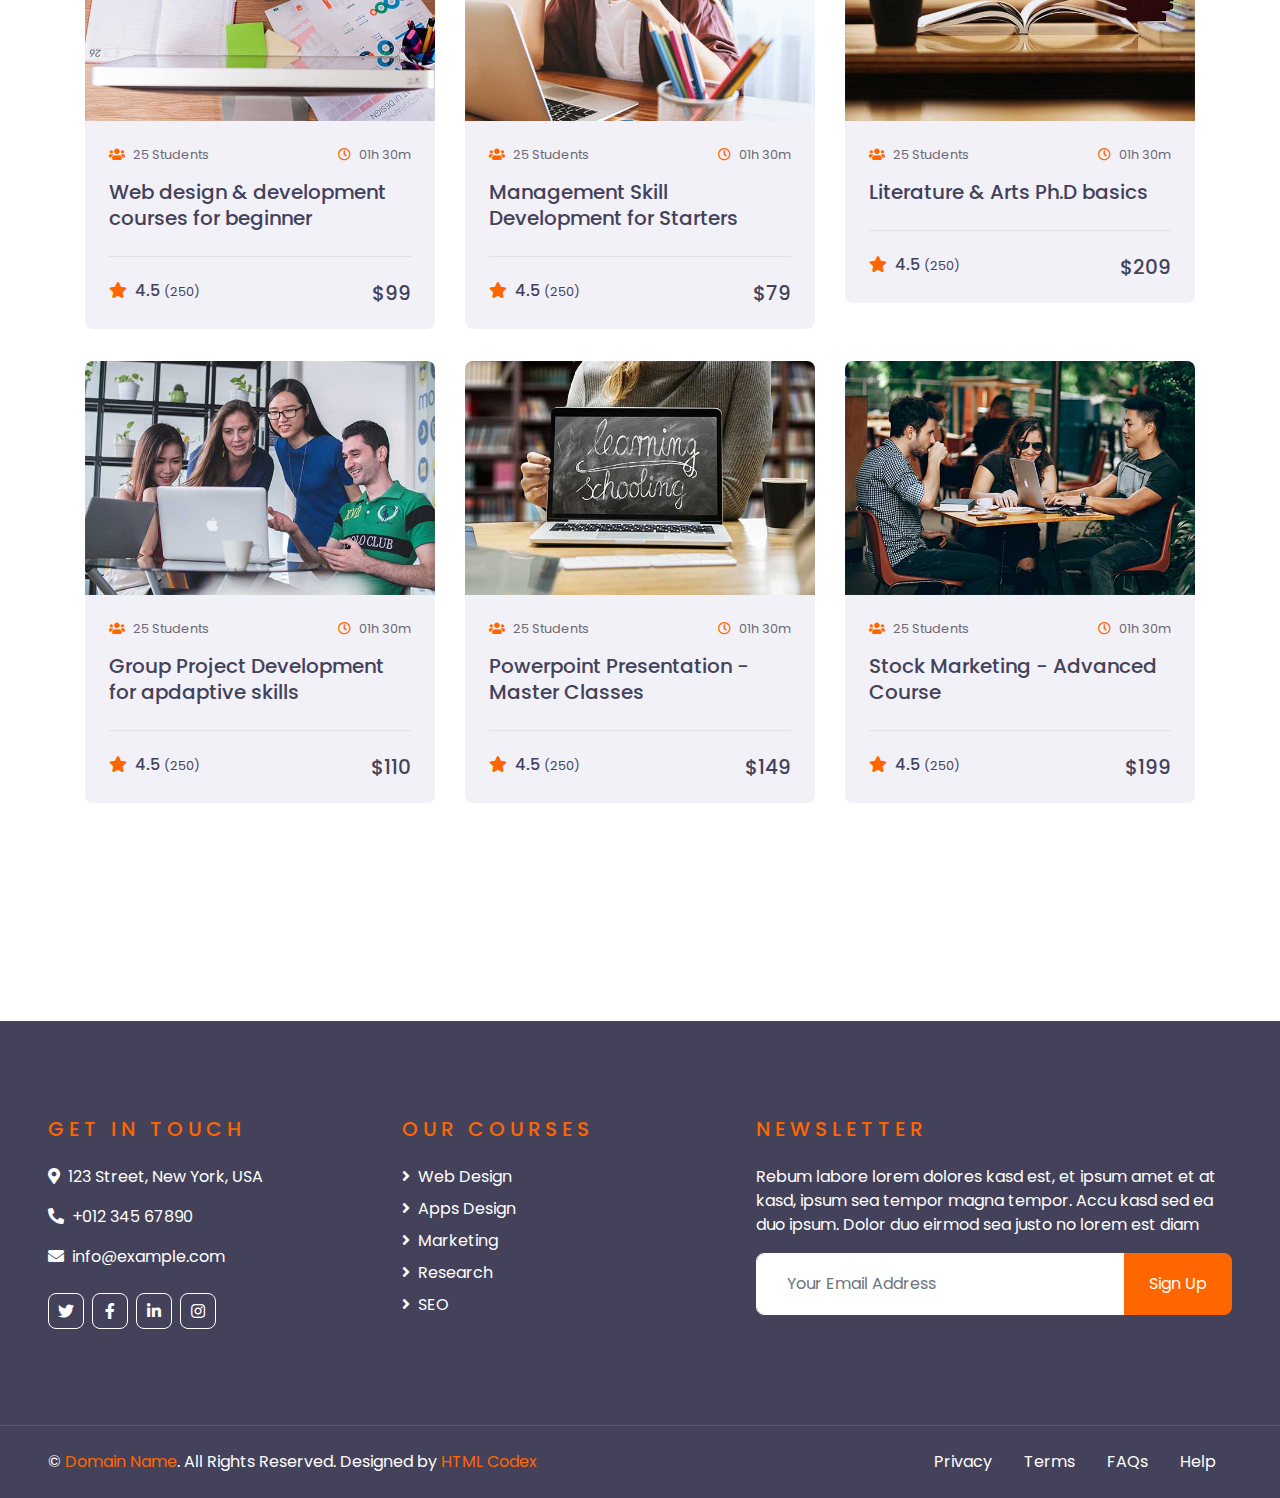
<file: course.html>
<!DOCTYPE html>
<html lang="en">

<head>
    <meta charset="utf-8">
    <title>ECOURSES - Online Courses HTML Template</title>
    <meta content="width=device-width, initial-scale=1.0" name="viewport">
    <meta content="Free HTML Templates" name="keywords">
    <meta content="Free HTML Templates" name="description">

    <!-- Favicon -->
    <link href="img/favicon.ico" rel="icon">

    <!-- Google Web Fonts -->
    <link rel="preconnect" href="https://fonts.gstatic.com">
    <link href="https://fonts.googleapis.com/css2?family=Poppins:wght@400;500;600;700&display=swap" rel="stylesheet"> 

    <!-- Font Awesome -->
    <link href="https://cdnjs.cloudflare.com/ajax/libs/font-awesome/5.10.0/css/all.min.css" rel="stylesheet">

    <!-- Libraries Stylesheet -->
    <link href="lib/owlcarousel/assets/owl.carousel.min.css" rel="stylesheet">

    <!-- Customized Bootstrap Stylesheet -->
    <link href="css/style.css" rel="stylesheet">
</head>

<body>
    <!-- Topbar Start -->
    <div class="container-fluid d-none d-lg-block">
        <div class="row align-items-center py-4 px-xl-5">
            <div class="col-lg-3">
                <a href="" class="text-decoration-none">
                    <h1 class="m-0"><span class="text-primary">SS-</span>Learning</h1>
                </a>
            </div>
            <div class="col-lg-3 text-right">
                <div class="d-inline-flex align-items-center">
                    <i class="fa fa-2x fa-map-marker-alt text-primary mr-3"></i>
                    <div class="text-left">
                        <h6 class="font-weight-semi-bold mb-1">Our Office</h6>
                        <small>India, Mumbai-400060</small>
                    </div>
                </div>
            </div>
            <div class="col-lg-3 text-right">
                <div class="d-inline-flex align-items-center">
                    <i class="fa fa-2x fa-envelope text-primary mr-3"></i>
                    <div class="text-left">
                        <h6 class="font-weight-semi-bold mb-1">Email Us</h6>
                        <small>helpdesk.SS-Learning@gmail.com</small>
                    </div>
                </div>
            </div>
            <div class="col-lg-3 text-right">
                <div class="d-inline-flex align-items-center">
                    <i class="fa fa-2x fa-phone text-primary mr-3"></i>
                    <div class="text-left">
                        <h6 class="font-weight-semi-bold mb-1">Call Us</h6>
                        <small>+91 9876543210</small>
                    </div>
                </div>
            </div>
        </div>
    </div>
    <!-- Topbar End -->


    <!-- Navbar Start -->
<div class="container-fluid">
    <div class="row border-top px-xl-5">
        <div class="col-lg-3 d-none d-lg-block">
            <a class="d-flex align-items-center justify-content-between bg-secondary w-100 text-decoration-none"
                data-toggle="collapse" href="#navbar-vertical" style="height: 67px; padding: 0 30px;">
                <h5 class="text-primary m-0"><i class="fa fa-book-open mr-2"></i>Subjects</h5>
                <i class="fa fa-angle-down text-primary"></i>
            </a>
            <nav class="collapse position-absolute navbar navbar-vertical navbar-light align-items-start p-0 border border-top-0 border-bottom-0 bg-light"
                id="navbar-vertical" style="width: calc(100% - 30px); z-index: 9;">
                <div class="navbar-nav w-100">
                    <div class="nav-item dropdown">
                        <a href="#" class="nav-link" data-toggle="dropdown">Web Design <i
                                class="fa fa-angle-down float-right mt-1"></i></a>
                        <div class="dropdown-menu position-absolute bg-secondary border-0 rounded-0 w-100 m-0">
                            <a href="" class="dropdown-item">HTML</a>
                            <a href="" class="dropdown-item">CSS</a>
                            <a href="" class="dropdown-item">jQuery</a>
                        </div>
                    </div>
                    <a href="" class="nav-item nav-link">Apps Design</a>
                    <a href="" class="nav-item nav-link">Marketing</a>
                    <a href="" class="nav-item nav-link">Research</a>
                    <a href="" class="nav-item nav-link">SEO</a>
                </div>
            </nav>
        </div>
        <div class="col-lg-9">
            <nav class="navbar navbar-expand-lg bg-light navbar-light py-3 py-lg-0 px-0">
                <a href="" class="text-decoration-none d-block d-lg-none">
                    <h1 class="m-0"><span class="text-primary">E</span>COURSES</h1>
                </a>
                <button type="button" class="navbar-toggler" data-toggle="collapse" data-target="#navbarCollapse">
                    <span class="navbar-toggler-icon"></span>
                </button>
                <div class="collapse navbar-collapse justify-content-between" id="navbarCollapse">
                    <div class="navbar-nav py-0">
                        <a href="index.html" class="nav-item nav-link active">Home</a>
                        <a href="about.html" class="nav-item nav-link">About</a>
                        <a href="course.html" class="nav-item nav-link">Courses</a>
                        <a href="teacher.html" class="nav-item nav-link">Teachers</a>
                        <a href="contact.html" class="nav-item nav-link">Contact</a>
                    </div>
                    <a class="btn btn-primary py-2 px-4 ml-auto d-none d-lg-block"
                        href="https://docs.google.com/forms/d/e/1FAIpQLSdo7lbytXtpGYbR-dqTn3095kLDpHV4gtgSAWcMjyi_bW_f2Q/viewform?usp=sf_link"
                        target="_blank">
                        Join Now
                    </a>
                </div>
            </nav>
        </div>
    </div>
</div>
    <!-- Navbar End -->


    <!-- Header Start -->
    <div class="container-fluid page-header" style="margin-bottom: 90px;">
        <div class="container">
            <div class="d-flex flex-column justify-content-center" style="min-height: 300px">
                <h3 class="display-4 text-white text-uppercase">Courses</h3>
                <div class="d-inline-flex text-white">
                    <p class="m-0 text-uppercase"><a class="text-white" href="">Home</a></p>
                    <i class="fa fa-angle-double-right pt-1 px-3"></i>
                    <p class="m-0 text-uppercase">Courses</p>
                </div>
            </div>
        </div>
    </div>
    <!-- Header End -->


    <!-- Category Start -->
    <div class="container-fluid py-5">
        <div class="container pt-5 pb-3">
            <div class="text-center mb-5">
                <h5 class="text-primary text-uppercase mb-3" style="letter-spacing: 5px;">Subjects</h5>
                <h1>Explore Top Subjects</h1>
            </div>
            <div class="row">
                <div class="col-lg-3 col-md-6 mb-4">
                    <div class="cat-item position-relative overflow-hidden rounded mb-2">
                        <img class="img-fluid" src="img/cat-1.jpg" alt="">
                        <a class="cat-overlay text-white text-decoration-none" href="">
                            <h4 class="text-white font-weight-medium">Web Design</h4>
                            <span>100 Courses</span>
                        </a>
                    </div>
                </div>
                <div class="col-lg-3 col-md-6 mb-4">
                    <div class="cat-item position-relative overflow-hidden rounded mb-2">
                        <img class="img-fluid" src="img/cat-2.jpg" alt="">
                        <a class="cat-overlay text-white text-decoration-none" href="">
                            <h4 class="text-white font-weight-medium">Development</h4>
                            <span>100 Courses</span>
                        </a>
                    </div>
                </div>
                <div class="col-lg-3 col-md-6 mb-4">
                    <div class="cat-item position-relative overflow-hidden rounded mb-2">
                        <img class="img-fluid" src="img/cat-3.jpg" alt="">
                        <a class="cat-overlay text-white text-decoration-none" href="">
                            <h4 class="text-white font-weight-medium">Game Design</h4>
                            <span>100 Courses</span>
                        </a>
                    </div>
                </div>
                <div class="col-lg-3 col-md-6 mb-4">
                    <div class="cat-item position-relative overflow-hidden rounded mb-2">
                        <img class="img-fluid" src="img/cat-4.jpg" alt="">
                        <a class="cat-overlay text-white text-decoration-none" href="">
                            <h4 class="text-white font-weight-medium">Apps Design</h4>
                            <span>100 Courses</span>
                        </a>
                    </div>
                </div>
                <div class="col-lg-3 col-md-6 mb-4">
                    <div class="cat-item position-relative overflow-hidden rounded mb-2">
                        <img class="img-fluid" src="img/cat-5.jpg" alt="">
                        <a class="cat-overlay text-white text-decoration-none" href="">
                            <h4 class="text-white font-weight-medium">Marketing</h4>
                            <span>100 Courses</span>
                        </a>
                    </div>
                </div>
                <div class="col-lg-3 col-md-6 mb-4">
                    <div class="cat-item position-relative overflow-hidden rounded mb-2">
                        <img class="img-fluid" src="img/cat-6.jpg" alt="">
                        <a class="cat-overlay text-white text-decoration-none" href="">
                            <h4 class="text-white font-weight-medium">Research</h4>
                            <span>100 Courses</span>
                        </a>
                    </div>
                </div>
                <div class="col-lg-3 col-md-6 mb-4">
                    <div class="cat-item position-relative overflow-hidden rounded mb-2">
                        <img class="img-fluid" src="img/cat-7.jpg" alt="">
                        <a class="cat-overlay text-white text-decoration-none" href="">
                            <h4 class="text-white font-weight-medium">Content Writing</h4>
                            <span>100 Courses</span>
                        </a>
                    </div>
                </div>
                <div class="col-lg-3 col-md-6 mb-4">
                    <div class="cat-item position-relative overflow-hidden rounded mb-2">
                        <img class="img-fluid" src="img/cat-8.jpg" alt="">
                        <a class="cat-overlay text-white text-decoration-none" href="">
                            <h4 class="text-white font-weight-medium">SEO</h4>
                            <span>100 Courses</span>
                        </a>
                    </div>
                </div>
            </div>
        </div>
    </div>
    <!-- Category Start -->


    <!-- Courses Start -->
    <div class="container-fluid py-5">
        <div class="container py-5">
            <div class="text-center mb-5">
                <h5 class="text-primary text-uppercase mb-3" style="letter-spacing: 5px;">Courses</h5>
                <h1>Our Popular Courses</h1>
            </div>
            <div class="row">
                <div class="col-lg-4 col-md-6 mb-4">
                    <div class="rounded overflow-hidden mb-2">
                        <img class="img-fluid" src="img/course-1.jpg" alt="">
                        <div class="bg-secondary p-4">
                            <div class="d-flex justify-content-between mb-3">
                                <small class="m-0"><i class="fa fa-users text-primary mr-2"></i>25 Students</small>
                                <small class="m-0"><i class="far fa-clock text-primary mr-2"></i>01h 30m</small>
                            </div>
                            <a class="h5" href="">Web design & development courses for beginner</a>
                            <div class="border-top mt-4 pt-4">
                                <div class="d-flex justify-content-between">
                                    <h6 class="m-0"><i class="fa fa-star text-primary mr-2"></i>4.5 <small>(250)</small></h6>
                                    <h5 class="m-0">$99</h5>
                                </div>
                            </div>
                        </div>
                    </div>
                </div>
                <div class="col-lg-4 col-md-6 mb-4">
                    <div class="rounded overflow-hidden mb-2">
                        <img class="img-fluid" src="img/course-2.jpg" alt="">
                        <div class="bg-secondary p-4">
                            <div class="d-flex justify-content-between mb-3">
                                <small class="m-0"><i class="fa fa-users text-primary mr-2"></i>25 Students</small>
                                <small class="m-0"><i class="far fa-clock text-primary mr-2"></i>01h 30m</small>
                            </div>
                            <a class="h5" href="">Management Skill Development for Starters</a>
                            <div class="border-top mt-4 pt-4">
                                <div class="d-flex justify-content-between">
                                    <h6 class="m-0"><i class="fa fa-star text-primary mr-2"></i>4.5 <small>(250)</small></h6>
                                    <h5 class="m-0">$79</h5>
                                </div>
                            </div>
                        </div>
                    </div>
                </div>
                <div class="col-lg-4 col-md-6 mb-4">
                    <div class="rounded overflow-hidden mb-2">
                        <img class="img-fluid" src="img/course-3.jpg" alt="">
                        <div class="bg-secondary p-4">
                            <div class="d-flex justify-content-between mb-3">
                                <small class="m-0"><i class="fa fa-users text-primary mr-2"></i>25 Students</small>
                                <small class="m-0"><i class="far fa-clock text-primary mr-2"></i>01h 30m</small>
                            </div>
                            <a class="h5" href="">Literature & Arts Ph.D basics</a>
                            <div class="border-top mt-4 pt-4">
                                <div class="d-flex justify-content-between">
                                    <h6 class="m-0"><i class="fa fa-star text-primary mr-2"></i>4.5 <small>(250)</small></h6>
                                    <h5 class="m-0">$209</h5>
                                </div>
                            </div>
                        </div>
                    </div>
                </div>
                <div class="col-lg-4 col-md-6 mb-4">
                    <div class="rounded overflow-hidden mb-2">
                        <img class="img-fluid" src="img/course-4.jpg" alt="">
                        <div class="bg-secondary p-4">
                            <div class="d-flex justify-content-between mb-3">
                                <small class="m-0"><i class="fa fa-users text-primary mr-2"></i>25 Students</small>
                                <small class="m-0"><i class="far fa-clock text-primary mr-2"></i>01h 30m</small>
                            </div>
                            <a class="h5" href="">Group Project Development for apdaptive skills</a>
                            <div class="border-top mt-4 pt-4">
                                <div class="d-flex justify-content-between">
                                    <h6 class="m-0"><i class="fa fa-star text-primary mr-2"></i>4.5 <small>(250)</small></h6>
                                    <h5 class="m-0">$110</h5>
                                </div>
                            </div>
                        </div>
                    </div>
                </div>
                <div class="col-lg-4 col-md-6 mb-4">
                    <div class="rounded overflow-hidden mb-2">
                        <img class="img-fluid" src="img/course-5.jpg" alt="">
                        <div class="bg-secondary p-4">
                            <div class="d-flex justify-content-between mb-3">
                                <small class="m-0"><i class="fa fa-users text-primary mr-2"></i>25 Students</small>
                                <small class="m-0"><i class="far fa-clock text-primary mr-2"></i>01h 30m</small>
                            </div>
                            <a class="h5" href="">Powerpoint Presentation - Master Classes</a>
                            <div class="border-top mt-4 pt-4">
                                <div class="d-flex justify-content-between">
                                    <h6 class="m-0"><i class="fa fa-star text-primary mr-2"></i>4.5 <small>(250)</small></h6>
                                    <h5 class="m-0">$149</h5>
                                </div>
                            </div>
                        </div>
                    </div>
                </div>
                <div class="col-lg-4 col-md-6 mb-4">
                    <div class="rounded overflow-hidden mb-2">
                        <img class="img-fluid" src="img/course-6.jpg" alt="">
                        <div class="bg-secondary p-4">
                            <div class="d-flex justify-content-between mb-3">
                                <small class="m-0"><i class="fa fa-users text-primary mr-2"></i>25 Students</small>
                                <small class="m-0"><i class="far fa-clock text-primary mr-2"></i>01h 30m</small>
                            </div>
                            <a class="h5" href="">Stock Marketing - Advanced Course</a>
                            <div class="border-top mt-4 pt-4">
                                <div class="d-flex justify-content-between">
                                    <h6 class="m-0"><i class="fa fa-star text-primary mr-2"></i>4.5 <small>(250)</small></h6>
                                    <h5 class="m-0">$199</h5>
                                </div>
                            </div>
                        </div>
                    </div>
                </div>
            </div>
        </div>
    </div>
    <!-- Courses End -->


    <!-- Footer Start -->
    <div class="container-fluid bg-dark text-white py-5 px-sm-3 px-lg-5" style="margin-top: 90px;">
        <div class="row pt-5">
            <div class="col-lg-7 col-md-12">
                <div class="row">
                    <div class="col-md-6 mb-5">
                        <h5 class="text-primary text-uppercase mb-4" style="letter-spacing: 5px;">Get In Touch</h5>
                        <p><i class="fa fa-map-marker-alt mr-2"></i>123 Street, New York, USA</p>
                        <p><i class="fa fa-phone-alt mr-2"></i>+012 345 67890</p>
                        <p><i class="fa fa-envelope mr-2"></i>info@example.com</p>
                        <div class="d-flex justify-content-start mt-4">
                            <a class="btn btn-outline-light btn-square mr-2" href="#"><i class="fab fa-twitter"></i></a>
                            <a class="btn btn-outline-light btn-square mr-2" href="#"><i class="fab fa-facebook-f"></i></a>
                            <a class="btn btn-outline-light btn-square mr-2" href="#"><i class="fab fa-linkedin-in"></i></a>
                            <a class="btn btn-outline-light btn-square" href="#"><i class="fab fa-instagram"></i></a>
                        </div>
                    </div>
                    <div class="col-md-6 mb-5">
                        <h5 class="text-primary text-uppercase mb-4" style="letter-spacing: 5px;">Our Courses</h5>
                        <div class="d-flex flex-column justify-content-start">
                            <a class="text-white mb-2" href="#"><i class="fa fa-angle-right mr-2"></i>Web Design</a>
                            <a class="text-white mb-2" href="#"><i class="fa fa-angle-right mr-2"></i>Apps Design</a>
                            <a class="text-white mb-2" href="#"><i class="fa fa-angle-right mr-2"></i>Marketing</a>
                            <a class="text-white mb-2" href="#"><i class="fa fa-angle-right mr-2"></i>Research</a>
                            <a class="text-white" href="#"><i class="fa fa-angle-right mr-2"></i>SEO</a>
                        </div>
                    </div>
                </div>
            </div>
            <div class="col-lg-5 col-md-12 mb-5">
                <h5 class="text-primary text-uppercase mb-4" style="letter-spacing: 5px;">Newsletter</h5>
                <p>Rebum labore lorem dolores kasd est, et ipsum amet et at kasd, ipsum sea tempor magna tempor. Accu kasd sed ea duo ipsum. Dolor duo eirmod sea justo no lorem est diam</p>
                <div class="w-100">
                    <div class="input-group">
                        <input type="text" class="form-control border-light" style="padding: 30px;" placeholder="Your Email Address">
                        <div class="input-group-append">
                            <button class="btn btn-primary px-4">Sign Up</button>
                        </div>
                    </div>
                </div>
            </div>
        </div>
    </div>
    <div class="container-fluid bg-dark text-white border-top py-4 px-sm-3 px-md-5" style="border-color: rgba(256, 256, 256, .1) !important;">
        <div class="row">
            <div class="col-lg-6 text-center text-md-left mb-3 mb-md-0">
                <p class="m-0 text-white">&copy; <a href="#">Domain Name</a>. All Rights Reserved. Designed by <a href="https://htmlcodex.com">HTML Codex</a>
                </p>
            </div>
            <div class="col-lg-6 text-center text-md-right">
                <ul class="nav d-inline-flex">
                    <li class="nav-item">
                        <a class="nav-link text-white py-0" href="#">Privacy</a>
                    </li>
                    <li class="nav-item">
                        <a class="nav-link text-white py-0" href="#">Terms</a>
                    </li>
                    <li class="nav-item">
                        <a class="nav-link text-white py-0" href="#">FAQs</a>
                    </li>
                    <li class="nav-item">
                        <a class="nav-link text-white py-0" href="#">Help</a>
                    </li>
                </ul>
            </div>
        </div>
    </div>
    <!-- Footer End -->


    <!-- Back to Top -->
    <a href="#" class="btn btn-lg btn-primary btn-lg-square back-to-top"><i class="fa fa-angle-double-up"></i></a>


    <!-- JavaScript Libraries -->
    <script src="https://code.jquery.com/jquery-3.4.1.min.js"></script>
    <script src="https://stackpath.bootstrapcdn.com/bootstrap/4.4.1/js/bootstrap.bundle.min.js"></script>
    <script src="lib/easing/easing.min.js"></script>
    <script src="lib/owlcarousel/owl.carousel.min.js"></script>

    <!-- Contact Javascript File -->
    <script src="mail/jqBootstrapValidation.min.js"></script>
    <script src="mail/contact.js"></script>

    <!-- Template Javascript -->
    <script src="js/main.js"></script>
</body>

</html>
</file>
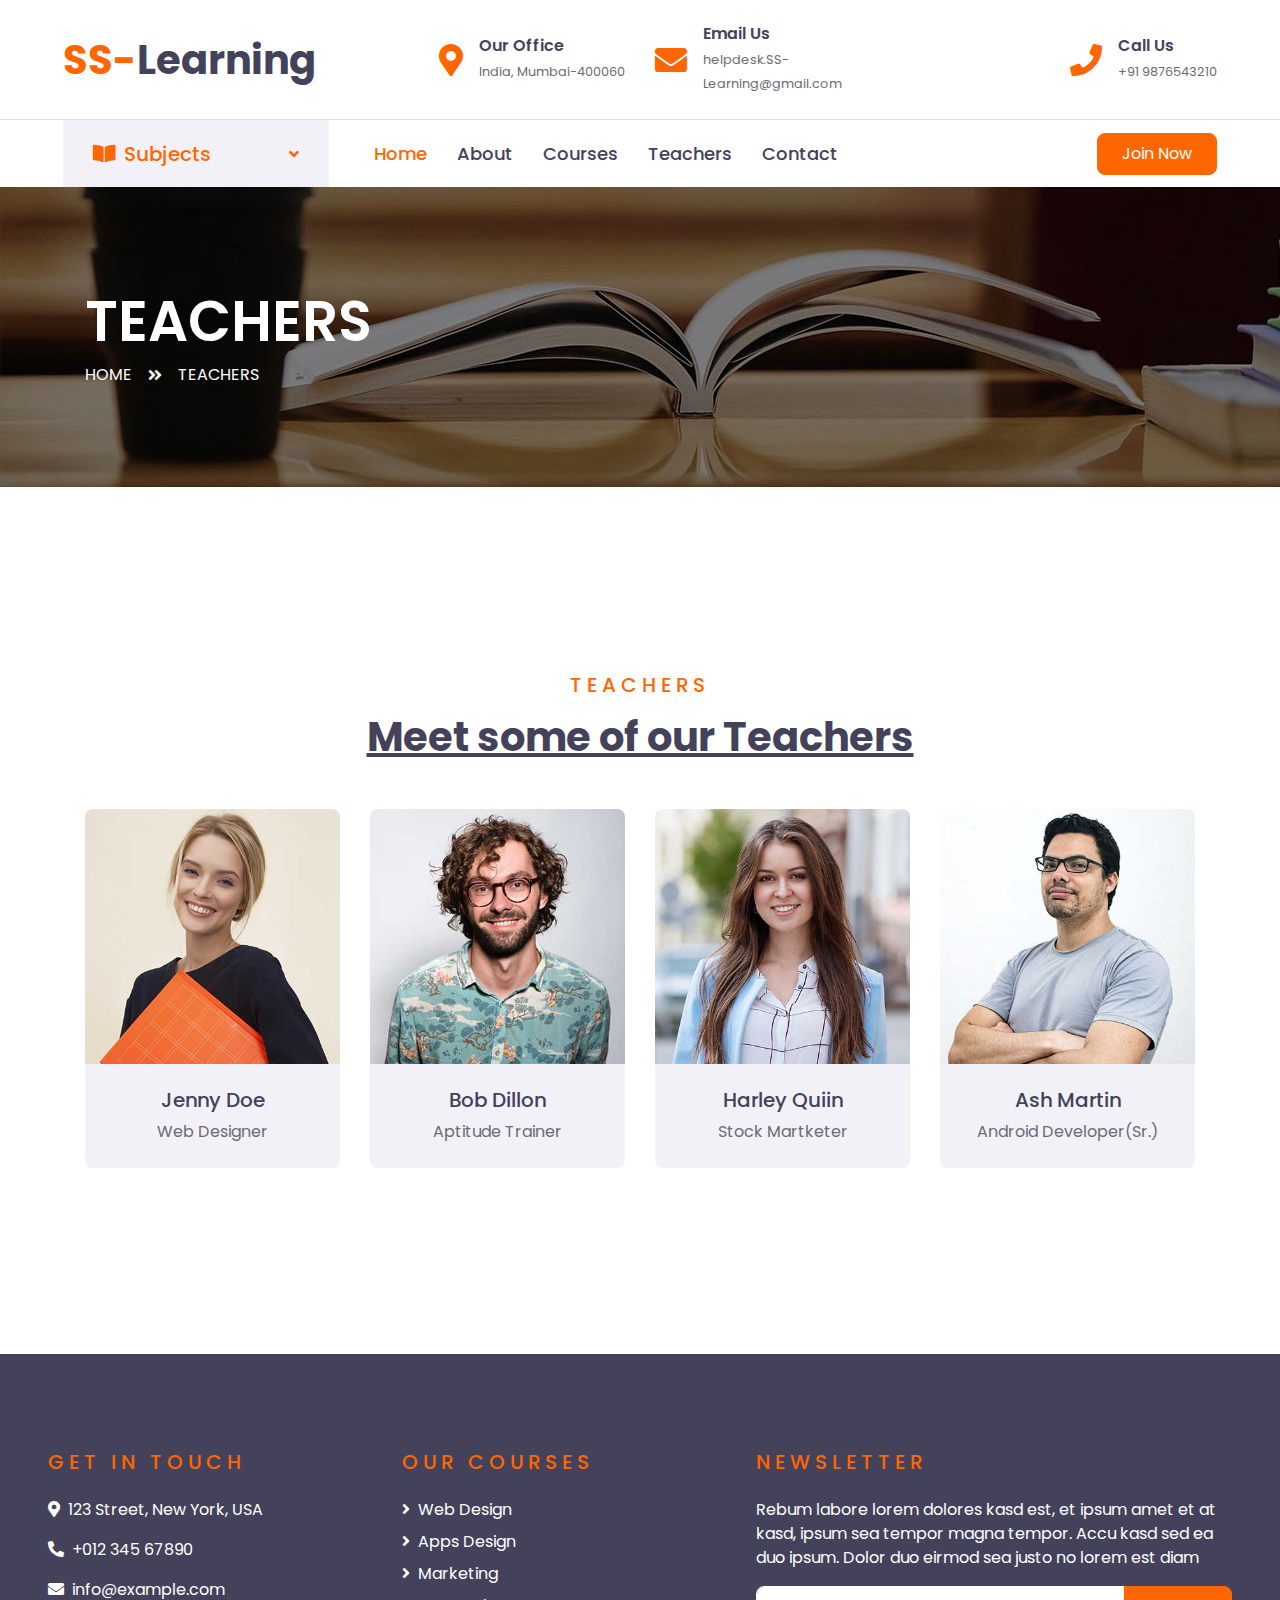
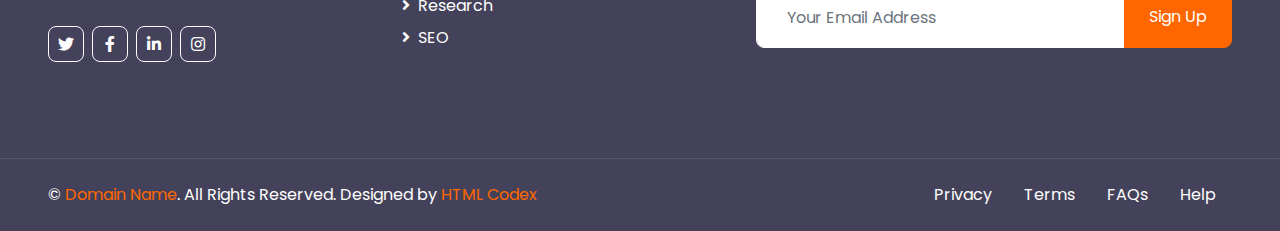
<file: teacher.html>
<!DOCTYPE html>
<html lang="en">

<head>
    <meta charset="utf-8">
    <title>ECOURSES - Online Courses HTML Template</title>
    <meta content="width=device-width, initial-scale=1.0" name="viewport">
    <meta content="" name="keywords">
    <meta content="Free HTML Templates" name="description">

    <!-- Favicon -->
    <link href="img/favicon.ico" rel="icon">

    <!-- Google Web Fonts -->
    <link rel="preconnect" href="https://fonts.gstatic.com">
    <link href="https://fonts.googleapis.com/css2?family=Poppins:wght@400;500;600;700&display=swap" rel="stylesheet"> 

    <!-- Font Awesome -->
    <link href="https://cdnjs.cloudflare.com/ajax/libs/font-awesome/5.10.0/css/all.min.css" rel="stylesheet">

    <!-- Libraries Stylesheet -->
    <link href="lib/owlcarousel/assets/owl.carousel.min.css" rel="stylesheet">

    <!-- Customized Bootstrap Stylesheet -->
    <link href="css/style.css" rel="stylesheet">
</head>

<body>
    <!-- Topbar Start -->
    <div class="container-fluid d-none d-lg-block">
        <div class="row align-items-center py-4 px-xl-5">
            <div class="col-lg-3">
                <a href="" class="text-decoration-none">
                    <h1 class="m-0"><span class="text-primary">SS-</span>Learning</h1>
                </a>
            </div>
            <div class="col-lg-3 text-right">
                <div class="d-inline-flex align-items-center">
                    <i class="fa fa-2x fa-map-marker-alt text-primary mr-3"></i>
                    <div class="text-left">
                        <h6 class="font-weight-semi-bold mb-1">Our Office</h6>
                        <small>India, Mumbai-400060</small>
                    </div>
                </div>
            </div>
            <div class="col-lg-3 text-right">
                <div class="d-inline-flex align-items-center">
                    <i class="fa fa-2x fa-envelope text-primary mr-3"></i>
                    <div class="text-left">
                        <h6 class="font-weight-semi-bold mb-1">Email Us</h6>
                        <small>helpdesk.SS-Learning@gmail.com</small>
                    </div>
                </div>
            </div>
            <div class="col-lg-3 text-right">
                <div class="d-inline-flex align-items-center">
                    <i class="fa fa-2x fa-phone text-primary mr-3"></i>
                    <div class="text-left">
                        <h6 class="font-weight-semi-bold mb-1">Call Us</h6>
                        <small>+91 9876543210</small>
                    </div>
                </div>
            </div>
        </div>
    </div>
    <!-- Topbar End -->


    <!-- Navbar Start -->
    <div class="container-fluid">
        <div class="row border-top px-xl-5">
            <div class="col-lg-3 d-none d-lg-block">
                <a class="d-flex align-items-center justify-content-between bg-secondary w-100 text-decoration-none"
                    data-toggle="collapse" href="#navbar-vertical" style="height: 67px; padding: 0 30px;">
                    <h5 class="text-primary m-0"><i class="fa fa-book-open mr-2"></i>Subjects</h5>
                    <i class="fa fa-angle-down text-primary"></i>
                </a>
                <nav class="collapse position-absolute navbar navbar-vertical navbar-light align-items-start p-0 border border-top-0 border-bottom-0 bg-light"
                    id="navbar-vertical" style="width: calc(100% - 30px); z-index: 9;">
                    <div class="navbar-nav w-100">
                        <div class="nav-item dropdown">
                            <a href="#" class="nav-link" data-toggle="dropdown">Web Design <i
                                    class="fa fa-angle-down float-right mt-1"></i></a>
                            <div class="dropdown-menu position-absolute bg-secondary border-0 rounded-0 w-100 m-0">
                                <a href="" class="dropdown-item">HTML</a>
                                <a href="" class="dropdown-item">CSS</a>
                                <a href="" class="dropdown-item">jQuery</a>
                            </div>
                        </div>
                        <a href="" class="nav-item nav-link">Apps Design</a>
                        <a href="" class="nav-item nav-link">Marketing</a>
                        <a href="" class="nav-item nav-link">Research</a>
                        <a href="" class="nav-item nav-link">SEO</a>
                    </div>
                </nav>
            </div>
            <div class="col-lg-9">
                <nav class="navbar navbar-expand-lg bg-light navbar-light py-3 py-lg-0 px-0">
                    <a href="" class="text-decoration-none d-block d-lg-none">
                        <h1 class="m-0"><span class="text-primary">E</span>COURSES</h1>
                    </a>
                    <button type="button" class="navbar-toggler" data-toggle="collapse" data-target="#navbarCollapse">
                        <span class="navbar-toggler-icon"></span>
                    </button>
                    <div class="collapse navbar-collapse justify-content-between" id="navbarCollapse">
                        <div class="navbar-nav py-0">
                            <a href="index.html" class="nav-item nav-link active">Home</a>
                            <a href="about.html" class="nav-item nav-link">About</a>
                            <a href="course.html" class="nav-item nav-link">Courses</a>
                            <a href="teacher.html" class="nav-item nav-link">Teachers</a>
                            <a href="contact.html" class="nav-item nav-link">Contact</a>
                        </div>
                        <a class="btn btn-primary py-2 px-4 ml-auto d-none d-lg-block"
                            href="https://docs.google.com/forms/d/e/1FAIpQLSdo7lbytXtpGYbR-dqTn3095kLDpHV4gtgSAWcMjyi_bW_f2Q/viewform?usp=sf_link"
                            target="_blank">
                            Join Now
                        </a>
                    </div>
                </nav>
            </div>
        </div>
    </div>
    <!-- Navbar End -->


    <!-- Header Start -->
    <div class="container-fluid page-header" style="margin-bottom: 90px;">
        <div class="container">
            <div class="d-flex flex-column justify-content-center" style="min-height: 300px">
                <h3 class="display-4 text-white text-uppercase">Teachers</h3>
                <div class="d-inline-flex text-white">
                    <p class="m-0 text-uppercase"><a class="text-white" href="">Home</a></p>
                    <i class="fa fa-angle-double-right pt-1 px-3"></i>
                    <p class="m-0 text-uppercase">Teachers</p>
                </div>
            </div>
        </div>
    </div>
    <!-- Header End -->


    <!-- Team Start -->
    <div class="container-fluid py-5">
        <div class="container pt-5 pb-3">
            <div class="text-center mb-5">
                <h5 class="text-primary text-uppercase mb-3" style="letter-spacing: 5px;">Teachers</h5>
                <h1>
                    <u>
                    Meet some of our Teachers
                    </u>
                </h1>
            </div>
            <div class="row">
                <div class="col-md-6 col-lg-3 text-center team mb-4">
                    <div class="team-item rounded overflow-hidden mb-2">
                        <div class="team-img position-relative">
                            <img class="img-fluid" src="img/team-1.jpg" alt="">
                            <div class="team-social">
                                <a class="btn btn-outline-light btn-square mx-1" href="#"><i class="fab fa-twitter"></i></a>
                                <a class="btn btn-outline-light btn-square mx-1" href="#"><i class="fab fa-facebook-f"></i></a>
                                <a class="btn btn-outline-light btn-square mx-1" href="#"><i class="fab fa-linkedin-in"></i></a>
                            </div>
                        </div>
                        <div class="bg-secondary p-4">
                            <h5>Jenny Doe</h5>
                            <p class="m-0">Web Designer</p>
                        </div>
                    </div>
                </div>
                <div class="col-md-6 col-lg-3 text-center team mb-4">
                    <div class="team-item rounded overflow-hidden mb-2">
                        <div class="team-img position-relative">
                            <img class="img-fluid" src="img/team-2.jpg" alt="">
                            <div class="team-social">
                                <a class="btn btn-outline-light btn-square mx-1" href="#"><i class="fab fa-twitter"></i></a>
                                <a class="btn btn-outline-light btn-square mx-1" href="#"><i class="fab fa-facebook-f"></i></a>
                                <a class="btn btn-outline-light btn-square mx-1" href="#"><i class="fab fa-linkedin-in"></i></a>
                            </div>
                        </div>
                        <div class="bg-secondary p-4">
                            <h5>Bob Dillon</h5>
                            <p class="m-0">Aptitude Trainer</p>
                        </div>
                    </div>
                </div>
                <div class="col-md-6 col-lg-3 text-center team mb-4">
                    <div class="team-item rounded overflow-hidden mb-2">
                        <div class="team-img position-relative">
                            <img class="img-fluid" src="img/team-3.jpg" alt="">
                            <div class="team-social">
                                <a class="btn btn-outline-light btn-square mx-1" href="#"><i class="fab fa-twitter"></i></a>
                                <a class="btn btn-outline-light btn-square mx-1" href="#"><i class="fab fa-facebook-f"></i></a>
                                <a class="btn btn-outline-light btn-square mx-1" href="#"><i class="fab fa-linkedin-in"></i></a>
                            </div>
                        </div>
                        <div class="bg-secondary p-4">
                            <h5>Harley Quiin</h5>
                            <p class="m-0">Stock Martketer</p>
                        </div>
                    </div>
                </div>
                <div class="col-md-6 col-lg-3 text-center team mb-4">
                    <div class="team-item rounded overflow-hidden mb-2">
                        <div class="team-img position-relative">
                            <img class="img-fluid" src="img/team-4.jpg" alt="">
                            <div class="team-social">
                                <a class="btn btn-outline-light btn-square mx-1" href="#"><i class="fab fa-twitter"></i></a>
                                <a class="btn btn-outline-light btn-square mx-1" href="#"><i class="fab fa-facebook-f"></i></a>
                                <a class="btn btn-outline-light btn-square mx-1" href="#"><i class="fab fa-linkedin-in"></i></a>
                            </div>
                        </div>
                        <div class="bg-secondary p-4">
                            <h5>Ash Martin</h5>
                            <p class="m-0">Android Developer(Sr.)</p>
                        </div>
                    </div>
                </div>
            </div>
        </div>
    </div>
    <!-- Team End -->


    <!-- Footer Start -->
    <div class="container-fluid bg-dark text-white py-5 px-sm-3 px-lg-5" style="margin-top: 90px;">
        <div class="row pt-5">
            <div class="col-lg-7 col-md-12">
                <div class="row">
                    <div class="col-md-6 mb-5">
                        <h5 class="text-primary text-uppercase mb-4" style="letter-spacing: 5px;">Get In Touch</h5>
                        <p><i class="fa fa-map-marker-alt mr-2"></i>123 Street, New York, USA</p>
                        <p><i class="fa fa-phone-alt mr-2"></i>+012 345 67890</p>
                        <p><i class="fa fa-envelope mr-2"></i>info@example.com</p>
                        <div class="d-flex justify-content-start mt-4">
                            <a class="btn btn-outline-light btn-square mr-2" href="#"><i class="fab fa-twitter"></i></a>
                            <a class="btn btn-outline-light btn-square mr-2" href="#"><i class="fab fa-facebook-f"></i></a>
                            <a class="btn btn-outline-light btn-square mr-2" href="#"><i class="fab fa-linkedin-in"></i></a>
                            <a class="btn btn-outline-light btn-square" href="#"><i class="fab fa-instagram"></i></a>
                        </div>
                    </div>
                    <div class="col-md-6 mb-5">
                        <h5 class="text-primary text-uppercase mb-4" style="letter-spacing: 5px;">Our Courses</h5>
                        <div class="d-flex flex-column justify-content-start">
                            <a class="text-white mb-2" href="#"><i class="fa fa-angle-right mr-2"></i>Web Design</a>
                            <a class="text-white mb-2" href="#"><i class="fa fa-angle-right mr-2"></i>Apps Design</a>
                            <a class="text-white mb-2" href="#"><i class="fa fa-angle-right mr-2"></i>Marketing</a>
                            <a class="text-white mb-2" href="#"><i class="fa fa-angle-right mr-2"></i>Research</a>
                            <a class="text-white" href="#"><i class="fa fa-angle-right mr-2"></i>SEO</a>
                        </div>
                    </div>
                </div>
            </div>
            <div class="col-lg-5 col-md-12 mb-5">
                <h5 class="text-primary text-uppercase mb-4" style="letter-spacing: 5px;">Newsletter</h5>
                <p>Rebum labore lorem dolores kasd est, et ipsum amet et at kasd, ipsum sea tempor magna tempor. Accu kasd sed ea duo ipsum. Dolor duo eirmod sea justo no lorem est diam</p>
                <div class="w-100">
                    <div class="input-group">
                        <input type="text" class="form-control border-light" style="padding: 30px;" placeholder="Your Email Address">
                        <div class="input-group-append">
                            <button class="btn btn-primary px-4">Sign Up</button>
                        </div>
                    </div>
                </div>
            </div>
        </div>
    </div>
    <div class="container-fluid bg-dark text-white border-top py-4 px-sm-3 px-md-5" style="border-color: rgba(256, 256, 256, .1) !important;">
        <div class="row">
            <div class="col-lg-6 text-center text-md-left mb-3 mb-md-0">
                <p class="m-0 text-white">&copy; <a href="#">Domain Name</a>. All Rights Reserved. Designed by <a href="https://htmlcodex.com">HTML Codex</a>
                </p>
            </div>
            <div class="col-lg-6 text-center text-md-right">
                <ul class="nav d-inline-flex">
                    <li class="nav-item">
                        <a class="nav-link text-white py-0" href="#">Privacy</a>
                    </li>
                    <li class="nav-item">
                        <a class="nav-link text-white py-0" href="#">Terms</a>
                    </li>
                    <li class="nav-item">
                        <a class="nav-link text-white py-0" href="#">FAQs</a>
                    </li>
                    <li class="nav-item">
                        <a class="nav-link text-white py-0" href="#">Help</a>
                    </li>
                </ul>
            </div>
        </div>
    </div>
    <!-- Footer End -->


    <!-- Back to Top -->
    <a href="#" class="btn btn-lg btn-primary btn-lg-square back-to-top"><i class="fa fa-angle-double-up"></i></a>


    <!-- JavaScript Libraries -->
    <script src="https://code.jquery.com/jquery-3.4.1.min.js"></script>
    <script src="https://stackpath.bootstrapcdn.com/bootstrap/4.4.1/js/bootstrap.bundle.min.js"></script>
    <script src="lib/easing/easing.min.js"></script>
    <script src="lib/owlcarousel/owl.carousel.min.js"></script>

    <!-- Contact Javascript File -->
    <script src="mail/jqBootstrapValidation.min.js"></script>
    <script src="mail/contact.js"></script>

    <!-- Template Javascript -->
    <script src="js/main.js"></script>
</body>

</html>
</file>
<file: css/style.css>
:root {
  --blue: #007bff;
  --indigo: #6610f2;
  --purple: #6f42c1;
  --pink: #e83e8c;
  --red: #dc3545;
  --orange: #fd7e14;
  --yellow: #ffc107;
  --green: #28a745;
  --teal: #20c997;
  --cyan: #17a2b8;
  --white: #fff;
  --gray: #6c757d;
  --gray-dark: #343a40;
  --primary: #FF6600;
  --secondary: #F2F1F8;
  --success: #28a745;
  --info: #17a2b8;
  --warning: #ffc107;
  --danger: #dc3545;
  --light: #FFFFFF;
  --dark: #44425A;
  --breakpoint-xs: 0;
  --breakpoint-sm: 576px;
  --breakpoint-md: 768px;
  --breakpoint-lg: 992px;
  --breakpoint-xl: 1200px;
  --font-family-sans-serif: "Poppins", sans-serif;
  --font-family-monospace: SFMono-Regular, Menlo, Monaco, Consolas, "Liberation Mono", "Courier New", monospace;
}

*,
*::before,
*::after {
  box-sizing: border-box;
}

html {
  font-family: sans-serif;
  line-height: 1.15;
  -webkit-text-size-adjust: 100%;
  -webkit-tap-highlight-color: rgba(0, 0, 0, 0);
}

article, aside, figcaption, figure, footer, header, hgroup, main, nav, section {
  display: block;
}

body {
  margin: 0;
  font-family: "Poppins", sans-serif;
  font-size: 1rem;
  font-weight: 400;
  line-height: 1.5;
  color: #6C6A74;
  text-align: left;
  background-color: #fff;
}

[tabindex="-1"]:focus:not(:focus-visible) {
  outline: 0 !important;
}

hr {
  box-sizing: content-box;
  height: 0;
  overflow: visible;
}

h1, h2, h3, h4, h5, h6 {
  margin-top: 0;
  margin-bottom: 0.5rem;
}

p {
  margin-top: 0;
  margin-bottom: 1rem;
}

abbr[title],
abbr[data-original-title] {
  text-decoration: underline;
  text-decoration: underline dotted;
  cursor: help;
  border-bottom: 0;
  text-decoration-skip-ink: none;
}

address {
  margin-bottom: 1rem;
  font-style: normal;
  line-height: inherit;
}

ol,
ul,
dl {
  margin-top: 0;
  margin-bottom: 1rem;
}

ol ol,
ul ul,
ol ul,
ul ol {
  margin-bottom: 0;
}

dt {
  font-weight: 700;
}

dd {
  margin-bottom: .5rem;
  margin-left: 0;
}

blockquote {
  margin: 0 0 1rem;
}

b,
strong {
  font-weight: bolder;
}

small {
  font-size: 80%;
}

sub,
sup {
  position: relative;
  font-size: 75%;
  line-height: 0;
  vertical-align: baseline;
}

sub {
  bottom: -.25em;
}

sup {
  top: -.5em;
}

a {
  color: #FF6600;
  text-decoration: none;
  background-color: transparent;
}

a:hover {
  color: #b34700;
  text-decoration: underline;
}

a:not([href]):not([class]) {
  color: inherit;
  text-decoration: none;
}

a:not([href]):not([class]):hover {
  color: inherit;
  text-decoration: none;
}

pre,
code,
kbd,
samp {
  font-family: SFMono-Regular, Menlo, Monaco, Consolas, "Liberation Mono", "Courier New", monospace;
  font-size: 1em;
}

pre {
  margin-top: 0;
  margin-bottom: 1rem;
  overflow: auto;
  -ms-overflow-style: scrollbar;
}

figure {
  margin: 0 0 1rem;
}

img {
  vertical-align: middle;
  border-style: none;
}

svg {
  overflow: hidden;
  vertical-align: middle;
}

table {
  border-collapse: collapse;
}

caption {
  padding-top: 0.75rem;
  padding-bottom: 0.75rem;
  color: #6c757d;
  text-align: left;
  caption-side: bottom;
}

th {
  text-align: inherit;
  text-align: -webkit-match-parent;
}

label {
  display: inline-block;
  margin-bottom: 0.5rem;
}

button {
  border-radius: 0;
}

button:focus {
  outline: 1px dotted;
  outline: 5px auto -webkit-focus-ring-color;
}

input,
button,
select,
optgroup,
textarea {
  margin: 0;
  font-family: inherit;
  font-size: inherit;
  line-height: inherit;
}

button,
input {
  overflow: visible;
}

button,
select {
  text-transform: none;
}

[role="button"] {
  cursor: pointer;
}

select {
  word-wrap: normal;
}

button,
[type="button"],
[type="reset"],
[type="submit"] {
  -webkit-appearance: button;
}

button:not(:disabled),
[type="button"]:not(:disabled),
[type="reset"]:not(:disabled),
[type="submit"]:not(:disabled) {
  cursor: pointer;
}

button::-moz-focus-inner,
[type="button"]::-moz-focus-inner,
[type="reset"]::-moz-focus-inner,
[type="submit"]::-moz-focus-inner {
  padding: 0;
  border-style: none;
}

input[type="radio"],
input[type="checkbox"] {
  box-sizing: border-box;
  padding: 0;
}

textarea {
  overflow: auto;
  resize: vertical;
}

fieldset {
  min-width: 0;
  padding: 0;
  margin: 0;
  border: 0;
}

legend {
  display: block;
  width: 100%;
  max-width: 100%;
  padding: 0;
  margin-bottom: .5rem;
  font-size: 1.5rem;
  line-height: inherit;
  color: inherit;
  white-space: normal;
}

@media (max-width: 1200px) {
  legend {
    font-size: calc(1.275rem + 0.3vw) ;
  }
}

progress {
  vertical-align: baseline;
}

[type="number"]::-webkit-inner-spin-button,
[type="number"]::-webkit-outer-spin-button {
  height: auto;
}

[type="search"] {
  outline-offset: -2px;
  -webkit-appearance: none;
}

[type="search"]::-webkit-search-decoration {
  -webkit-appearance: none;
}

::-webkit-file-upload-button {
  font: inherit;
  -webkit-appearance: button;
}

output {
  display: inline-block;
}

summary {
  display: list-item;
  cursor: pointer;
}

template {
  display: none;
}

[hidden] {
  display: none !important;
}

h1, h2, h3, h4, h5, h6,
.h1, .h2, .h3, .h4, .h5, .h6 {
  margin-bottom: 0.5rem;
  font-weight: 500;
  line-height: 1.2;
  color: #44425A;
}

h1, .h1 {
  font-size: 2.5rem;
}

@media (max-width: 1200px) {
  h1, .h1 {
    font-size: calc(1.375rem + 1.5vw) ;
  }
}

h2, .h2 {
  font-size: 2rem;
}

@media (max-width: 1200px) {
  h2, .h2 {
    font-size: calc(1.325rem + 0.9vw) ;
  }
}

h3, .h3 {
  font-size: 1.75rem;
}

@media (max-width: 1200px) {
  h3, .h3 {
    font-size: calc(1.3rem + 0.6vw) ;
  }
}

h4, .h4 {
  font-size: 1.5rem;
}

@media (max-width: 1200px) {
  h4, .h4 {
    font-size: calc(1.275rem + 0.3vw) ;
  }
}

h5, .h5 {
  font-size: 1.25rem;
}

h6, .h6 {
  font-size: 1rem;
}

.lead {
  font-size: 1.25rem;
  font-weight: 300;
}

.display-1 {
  font-size: 6rem;
  font-weight: 300;
  line-height: 1.2;
}

@media (max-width: 1200px) {
  .display-1 {
    font-size: calc(1.725rem + 5.7vw) ;
  }
}

.display-2 {
  font-size: 5.5rem;
  font-weight: 300;
  line-height: 1.2;
}

@media (max-width: 1200px) {
  .display-2 {
    font-size: calc(1.675rem + 5.1vw) ;
  }
}

.display-3 {
  font-size: 4.5rem;
  font-weight: 300;
  line-height: 1.2;
}

@media (max-width: 1200px) {
  .display-3 {
    font-size: calc(1.575rem + 3.9vw) ;
  }
}

.display-4 {
  font-size: 3.5rem;
  font-weight: 300;
  line-height: 1.2;
}

@media (max-width: 1200px) {
  .display-4 {
    font-size: calc(1.475rem + 2.7vw) ;
  }
}

hr {
  margin-top: 1rem;
  margin-bottom: 1rem;
  border: 0;
  border-top: 1px solid rgba(0, 0, 0, 0.1);
}

small,
.small {
  font-size: 80%;
  font-weight: 400;
}

mark,
.mark {
  padding: 0.2em;
  background-color: #fcf8e3;
}

.list-unstyled {
  padding-left: 0;
  list-style: none;
}

.list-inline {
  padding-left: 0;
  list-style: none;
}

.list-inline-item {
  display: inline-block;
}

.list-inline-item:not(:last-child) {
  margin-right: 0.5rem;
}

.initialism {
  font-size: 90%;
  text-transform: uppercase;
}

.blockquote {
  margin-bottom: 1rem;
  font-size: 1.25rem;
}

.blockquote-footer {
  display: block;
  font-size: 80%;
  color: #6c757d;
}

.blockquote-footer::before {
  content: "\2014\00A0";
}

.img-fluid {
  max-width: 100%;
  height: auto;
}

.img-thumbnail {
  padding: 0.25rem;
  background-color: #fff;
  border: 1px solid #dee2e6;
  border-radius: 8px;
  max-width: 100%;
  height: auto;
}

.figure {
  display: inline-block;
}

.figure-img {
  margin-bottom: 0.5rem;
  line-height: 1;
}

.figure-caption {
  font-size: 90%;
  color: #6c757d;
}

code {
  font-size: 87.5%;
  color: #e83e8c;
  word-wrap: break-word;
}

a > code {
  color: inherit;
}

kbd {
  padding: 0.2rem 0.4rem;
  font-size: 87.5%;
  color: #fff;
  background-color: #212529;
  border-radius: 0.2rem;
}

kbd kbd {
  padding: 0;
  font-size: 100%;
  font-weight: 700;
}

pre {
  display: block;
  font-size: 87.5%;
  color: #212529;
}

pre code {
  font-size: inherit;
  color: inherit;
  word-break: normal;
}

.pre-scrollable {
  max-height: 340px;
  overflow-y: scroll;
}

.container,
.container-fluid,
.container-sm,
.container-md,
.container-lg,
.container-xl {
  width: 100%;
  padding-right: 15px;
  padding-left: 15px;
  margin-right: auto;
  margin-left: auto;
}

@media (min-width: 576px) {
  .container, .container-sm {
    max-width: 540px;
  }
}

@media (min-width: 768px) {
  .container, .container-sm, .container-md {
    max-width: 720px;
  }
}

@media (min-width: 992px) {
  .container, .container-sm, .container-md, .container-lg {
    max-width: 960px;
  }
}

@media (min-width: 1200px) {
  .container, .container-sm, .container-md, .container-lg, .container-xl {
    max-width: 1140px;
  }
}

.row {
  display: flex;
  flex-wrap: wrap;
  margin-right: -15px;
  margin-left: -15px;
}

.no-gutters {
  margin-right: 0;
  margin-left: 0;
}

.no-gutters > .col,
.no-gutters > [class*="col-"] {
  padding-right: 0;
  padding-left: 0;
}

.col-1, .col-2, .col-3, .col-4, .col-5, .col-6, .col-7, .col-8, .col-9, .col-10, .col-11, .col-12, .col,
.col-auto, .col-sm-1, .col-sm-2, .col-sm-3, .col-sm-4, .col-sm-5, .col-sm-6, .col-sm-7, .col-sm-8, .col-sm-9, .col-sm-10, .col-sm-11, .col-sm-12, .col-sm,
.col-sm-auto, .col-md-1, .col-md-2, .col-md-3, .col-md-4, .col-md-5, .col-md-6, .col-md-7, .col-md-8, .col-md-9, .col-md-10, .col-md-11, .col-md-12, .col-md,
.col-md-auto, .col-lg-1, .col-lg-2, .col-lg-3, .col-lg-4, .col-lg-5, .col-lg-6, .col-lg-7, .col-lg-8, .col-lg-9, .col-lg-10, .col-lg-11, .col-lg-12, .col-lg,
.col-lg-auto, .col-xl-1, .col-xl-2, .col-xl-3, .col-xl-4, .col-xl-5, .col-xl-6, .col-xl-7, .col-xl-8, .col-xl-9, .col-xl-10, .col-xl-11, .col-xl-12, .col-xl,
.col-xl-auto {
  position: relative;
  width: 100%;
  padding-right: 15px;
  padding-left: 15px;
}

.col {
  flex-basis: 0;
  flex-grow: 1;
  max-width: 100%;
}

.row-cols-1 > * {
  flex: 0 0 100%;
  max-width: 100%;
}

.row-cols-2 > * {
  flex: 0 0 50%;
  max-width: 50%;
}

.row-cols-3 > * {
  flex: 0 0 33.33333%;
  max-width: 33.33333%;
}

.row-cols-4 > * {
  flex: 0 0 25%;
  max-width: 25%;
}

.row-cols-5 > * {
  flex: 0 0 20%;
  max-width: 20%;
}

.row-cols-6 > * {
  flex: 0 0 16.66667%;
  max-width: 16.66667%;
}

.col-auto {
  flex: 0 0 auto;
  width: auto;
  max-width: 100%;
}

.col-1 {
  flex: 0 0 8.33333%;
  max-width: 8.33333%;
}

.col-2 {
  flex: 0 0 16.66667%;
  max-width: 16.66667%;
}

.col-3 {
  flex: 0 0 25%;
  max-width: 25%;
}

.col-4 {
  flex: 0 0 33.33333%;
  max-width: 33.33333%;
}

.col-5 {
  flex: 0 0 41.66667%;
  max-width: 41.66667%;
}

.col-6 {
  flex: 0 0 50%;
  max-width: 50%;
}

.col-7 {
  flex: 0 0 58.33333%;
  max-width: 58.33333%;
}

.col-8 {
  flex: 0 0 66.66667%;
  max-width: 66.66667%;
}

.col-9 {
  flex: 0 0 75%;
  max-width: 75%;
}

.col-10 {
  flex: 0 0 83.33333%;
  max-width: 83.33333%;
}

.col-11 {
  flex: 0 0 91.66667%;
  max-width: 91.66667%;
}

.col-12 {
  flex: 0 0 100%;
  max-width: 100%;
}

.order-first {
  order: -1;
}

.order-last {
  order: 13;
}

.order-0 {
  order: 0;
}

.order-1 {
  order: 1;
}

.order-2 {
  order: 2;
}

.order-3 {
  order: 3;
}

.order-4 {
  order: 4;
}

.order-5 {
  order: 5;
}

.order-6 {
  order: 6;
}

.order-7 {
  order: 7;
}

.order-8 {
  order: 8;
}

.order-9 {
  order: 9;
}

.order-10 {
  order: 10;
}

.order-11 {
  order: 11;
}

.order-12 {
  order: 12;
}

.offset-1 {
  margin-left: 8.33333%;
}

.offset-2 {
  margin-left: 16.66667%;
}

.offset-3 {
  margin-left: 25%;
}

.offset-4 {
  margin-left: 33.33333%;
}

.offset-5 {
  margin-left: 41.66667%;
}

.offset-6 {
  margin-left: 50%;
}

.offset-7 {
  margin-left: 58.33333%;
}

.offset-8 {
  margin-left: 66.66667%;
}

.offset-9 {
  margin-left: 75%;
}

.offset-10 {
  margin-left: 83.33333%;
}

.offset-11 {
  margin-left: 91.66667%;
}

@media (min-width: 576px) {
  .col-sm {
    flex-basis: 0;
    flex-grow: 1;
    max-width: 100%;
  }
  .row-cols-sm-1 > * {
    flex: 0 0 100%;
    max-width: 100%;
  }
  .row-cols-sm-2 > * {
    flex: 0 0 50%;
    max-width: 50%;
  }
  .row-cols-sm-3 > * {
    flex: 0 0 33.33333%;
    max-width: 33.33333%;
  }
  .row-cols-sm-4 > * {
    flex: 0 0 25%;
    max-width: 25%;
  }
  .row-cols-sm-5 > * {
    flex: 0 0 20%;
    max-width: 20%;
  }
  .row-cols-sm-6 > * {
    flex: 0 0 16.66667%;
    max-width: 16.66667%;
  }
  .col-sm-auto {
    flex: 0 0 auto;
    width: auto;
    max-width: 100%;
  }
  .col-sm-1 {
    flex: 0 0 8.33333%;
    max-width: 8.33333%;
  }
  .col-sm-2 {
    flex: 0 0 16.66667%;
    max-width: 16.66667%;
  }
  .col-sm-3 {
    flex: 0 0 25%;
    max-width: 25%;
  }
  .col-sm-4 {
    flex: 0 0 33.33333%;
    max-width: 33.33333%;
  }
  .col-sm-5 {
    flex: 0 0 41.66667%;
    max-width: 41.66667%;
  }
  .col-sm-6 {
    flex: 0 0 50%;
    max-width: 50%;
  }
  .col-sm-7 {
    flex: 0 0 58.33333%;
    max-width: 58.33333%;
  }
  .col-sm-8 {
    flex: 0 0 66.66667%;
    max-width: 66.66667%;
  }
  .col-sm-9 {
    flex: 0 0 75%;
    max-width: 75%;
  }
  .col-sm-10 {
    flex: 0 0 83.33333%;
    max-width: 83.33333%;
  }
  .col-sm-11 {
    flex: 0 0 91.66667%;
    max-width: 91.66667%;
  }
  .col-sm-12 {
    flex: 0 0 100%;
    max-width: 100%;
  }
  .order-sm-first {
    order: -1;
  }
  .order-sm-last {
    order: 13;
  }
  .order-sm-0 {
    order: 0;
  }
  .order-sm-1 {
    order: 1;
  }
  .order-sm-2 {
    order: 2;
  }
  .order-sm-3 {
    order: 3;
  }
  .order-sm-4 {
    order: 4;
  }
  .order-sm-5 {
    order: 5;
  }
  .order-sm-6 {
    order: 6;
  }
  .order-sm-7 {
    order: 7;
  }
  .order-sm-8 {
    order: 8;
  }
  .order-sm-9 {
    order: 9;
  }
  .order-sm-10 {
    order: 10;
  }
  .order-sm-11 {
    order: 11;
  }
  .order-sm-12 {
    order: 12;
  }
  .offset-sm-0 {
    margin-left: 0;
  }
  .offset-sm-1 {
    margin-left: 8.33333%;
  }
  .offset-sm-2 {
    margin-left: 16.66667%;
  }
  .offset-sm-3 {
    margin-left: 25%;
  }
  .offset-sm-4 {
    margin-left: 33.33333%;
  }
  .offset-sm-5 {
    margin-left: 41.66667%;
  }
  .offset-sm-6 {
    margin-left: 50%;
  }
  .offset-sm-7 {
    margin-left: 58.33333%;
  }
  .offset-sm-8 {
    margin-left: 66.66667%;
  }
  .offset-sm-9 {
    margin-left: 75%;
  }
  .offset-sm-10 {
    margin-left: 83.33333%;
  }
  .offset-sm-11 {
    margin-left: 91.66667%;
  }
}

@media (min-width: 768px) {
  .col-md {
    flex-basis: 0;
    flex-grow: 1;
    max-width: 100%;
  }
  .row-cols-md-1 > * {
    flex: 0 0 100%;
    max-width: 100%;
  }
  .row-cols-md-2 > * {
    flex: 0 0 50%;
    max-width: 50%;
  }
  .row-cols-md-3 > * {
    flex: 0 0 33.33333%;
    max-width: 33.33333%;
  }
  .row-cols-md-4 > * {
    flex: 0 0 25%;
    max-width: 25%;
  }
  .row-cols-md-5 > * {
    flex: 0 0 20%;
    max-width: 20%;
  }
  .row-cols-md-6 > * {
    flex: 0 0 16.66667%;
    max-width: 16.66667%;
  }
  .col-md-auto {
    flex: 0 0 auto;
    width: auto;
    max-width: 100%;
  }
  .col-md-1 {
    flex: 0 0 8.33333%;
    max-width: 8.33333%;
  }
  .col-md-2 {
    flex: 0 0 16.66667%;
    max-width: 16.66667%;
  }
  .col-md-3 {
    flex: 0 0 25%;
    max-width: 25%;
  }
  .col-md-4 {
    flex: 0 0 33.33333%;
    max-width: 33.33333%;
  }
  .col-md-5 {
    flex: 0 0 41.66667%;
    max-width: 41.66667%;
  }
  .col-md-6 {
    flex: 0 0 50%;
    max-width: 50%;
  }
  .col-md-7 {
    flex: 0 0 58.33333%;
    max-width: 58.33333%;
  }
  .col-md-8 {
    flex: 0 0 66.66667%;
    max-width: 66.66667%;
  }
  .col-md-9 {
    flex: 0 0 75%;
    max-width: 75%;
  }
  .col-md-10 {
    flex: 0 0 83.33333%;
    max-width: 83.33333%;
  }
  .col-md-11 {
    flex: 0 0 91.66667%;
    max-width: 91.66667%;
  }
  .col-md-12 {
    flex: 0 0 100%;
    max-width: 100%;
  }
  .order-md-first {
    order: -1;
  }
  .order-md-last {
    order: 13;
  }
  .order-md-0 {
    order: 0;
  }
  .order-md-1 {
    order: 1;
  }
  .order-md-2 {
    order: 2;
  }
  .order-md-3 {
    order: 3;
  }
  .order-md-4 {
    order: 4;
  }
  .order-md-5 {
    order: 5;
  }
  .order-md-6 {
    order: 6;
  }
  .order-md-7 {
    order: 7;
  }
  .order-md-8 {
    order: 8;
  }
  .order-md-9 {
    order: 9;
  }
  .order-md-10 {
    order: 10;
  }
  .order-md-11 {
    order: 11;
  }
  .order-md-12 {
    order: 12;
  }
  .offset-md-0 {
    margin-left: 0;
  }
  .offset-md-1 {
    margin-left: 8.33333%;
  }
  .offset-md-2 {
    margin-left: 16.66667%;
  }
  .offset-md-3 {
    margin-left: 25%;
  }
  .offset-md-4 {
    margin-left: 33.33333%;
  }
  .offset-md-5 {
    margin-left: 41.66667%;
  }
  .offset-md-6 {
    margin-left: 50%;
  }
  .offset-md-7 {
    margin-left: 58.33333%;
  }
  .offset-md-8 {
    margin-left: 66.66667%;
  }
  .offset-md-9 {
    margin-left: 75%;
  }
  .offset-md-10 {
    margin-left: 83.33333%;
  }
  .offset-md-11 {
    margin-left: 91.66667%;
  }
}

@media (min-width: 992px) {
  .col-lg {
    flex-basis: 0;
    flex-grow: 1;
    max-width: 100%;
  }
  .row-cols-lg-1 > * {
    flex: 0 0 100%;
    max-width: 100%;
  }
  .row-cols-lg-2 > * {
    flex: 0 0 50%;
    max-width: 50%;
  }
  .row-cols-lg-3 > * {
    flex: 0 0 33.33333%;
    max-width: 33.33333%;
  }
  .row-cols-lg-4 > * {
    flex: 0 0 25%;
    max-width: 25%;
  }
  .row-cols-lg-5 > * {
    flex: 0 0 20%;
    max-width: 20%;
  }
  .row-cols-lg-6 > * {
    flex: 0 0 16.66667%;
    max-width: 16.66667%;
  }
  .col-lg-auto {
    flex: 0 0 auto;
    width: auto;
    max-width: 100%;
  }
  .col-lg-1 {
    flex: 0 0 8.33333%;
    max-width: 8.33333%;
  }
  .col-lg-2 {
    flex: 0 0 16.66667%;
    max-width: 16.66667%;
  }
  .col-lg-3 {
    flex: 0 0 25%;
    max-width: 25%;
  }
  .col-lg-4 {
    flex: 0 0 33.33333%;
    max-width: 33.33333%;
  }
  .col-lg-5 {
    flex: 0 0 41.66667%;
    max-width: 41.66667%;
  }
  .col-lg-6 {
    flex: 0 0 50%;
    max-width: 50%;
  }
  .col-lg-7 {
    flex: 0 0 58.33333%;
    max-width: 58.33333%;
  }
  .col-lg-8 {
    flex: 0 0 66.66667%;
    max-width: 66.66667%;
  }
  .col-lg-9 {
    flex: 0 0 75%;
    max-width: 75%;
  }
  .col-lg-10 {
    flex: 0 0 83.33333%;
    max-width: 83.33333%;
  }
  .col-lg-11 {
    flex: 0 0 91.66667%;
    max-width: 91.66667%;
  }
  .col-lg-12 {
    flex: 0 0 100%;
    max-width: 100%;
  }
  .order-lg-first {
    order: -1;
  }
  .order-lg-last {
    order: 13;
  }
  .order-lg-0 {
    order: 0;
  }
  .order-lg-1 {
    order: 1;
  }
  .order-lg-2 {
    order: 2;
  }
  .order-lg-3 {
    order: 3;
  }
  .order-lg-4 {
    order: 4;
  }
  .order-lg-5 {
    order: 5;
  }
  .order-lg-6 {
    order: 6;
  }
  .order-lg-7 {
    order: 7;
  }
  .order-lg-8 {
    order: 8;
  }
  .order-lg-9 {
    order: 9;
  }
  .order-lg-10 {
    order: 10;
  }
  .order-lg-11 {
    order: 11;
  }
  .order-lg-12 {
    order: 12;
  }
  .offset-lg-0 {
    margin-left: 0;
  }
  .offset-lg-1 {
    margin-left: 8.33333%;
  }
  .offset-lg-2 {
    margin-left: 16.66667%;
  }
  .offset-lg-3 {
    margin-left: 25%;
  }
  .offset-lg-4 {
    margin-left: 33.33333%;
  }
  .offset-lg-5 {
    margin-left: 41.66667%;
  }
  .offset-lg-6 {
    margin-left: 50%;
  }
  .offset-lg-7 {
    margin-left: 58.33333%;
  }
  .offset-lg-8 {
    margin-left: 66.66667%;
  }
  .offset-lg-9 {
    margin-left: 75%;
  }
  .offset-lg-10 {
    margin-left: 83.33333%;
  }
  .offset-lg-11 {
    margin-left: 91.66667%;
  }
}

@media (min-width: 1200px) {
  .col-xl {
    flex-basis: 0;
    flex-grow: 1;
    max-width: 100%;
  }
  .row-cols-xl-1 > * {
    flex: 0 0 100%;
    max-width: 100%;
  }
  .row-cols-xl-2 > * {
    flex: 0 0 50%;
    max-width: 50%;
  }
  .row-cols-xl-3 > * {
    flex: 0 0 33.33333%;
    max-width: 33.33333%;
  }
  .row-cols-xl-4 > * {
    flex: 0 0 25%;
    max-width: 25%;
  }
  .row-cols-xl-5 > * {
    flex: 0 0 20%;
    max-width: 20%;
  }
  .row-cols-xl-6 > * {
    flex: 0 0 16.66667%;
    max-width: 16.66667%;
  }
  .col-xl-auto {
    flex: 0 0 auto;
    width: auto;
    max-width: 100%;
  }
  .col-xl-1 {
    flex: 0 0 8.33333%;
    max-width: 8.33333%;
  }
  .col-xl-2 {
    flex: 0 0 16.66667%;
    max-width: 16.66667%;
  }
  .col-xl-3 {
    flex: 0 0 25%;
    max-width: 25%;
  }
  .col-xl-4 {
    flex: 0 0 33.33333%;
    max-width: 33.33333%;
  }
  .col-xl-5 {
    flex: 0 0 41.66667%;
    max-width: 41.66667%;
  }
  .col-xl-6 {
    flex: 0 0 50%;
    max-width: 50%;
  }
  .col-xl-7 {
    flex: 0 0 58.33333%;
    max-width: 58.33333%;
  }
  .col-xl-8 {
    flex: 0 0 66.66667%;
    max-width: 66.66667%;
  }
  .col-xl-9 {
    flex: 0 0 75%;
    max-width: 75%;
  }
  .col-xl-10 {
    flex: 0 0 83.33333%;
    max-width: 83.33333%;
  }
  .col-xl-11 {
    flex: 0 0 91.66667%;
    max-width: 91.66667%;
  }
  .col-xl-12 {
    flex: 0 0 100%;
    max-width: 100%;
  }
  .order-xl-first {
    order: -1;
  }
  .order-xl-last {
    order: 13;
  }
  .order-xl-0 {
    order: 0;
  }
  .order-xl-1 {
    order: 1;
  }
  .order-xl-2 {
    order: 2;
  }
  .order-xl-3 {
    order: 3;
  }
  .order-xl-4 {
    order: 4;
  }
  .order-xl-5 {
    order: 5;
  }
  .order-xl-6 {
    order: 6;
  }
  .order-xl-7 {
    order: 7;
  }
  .order-xl-8 {
    order: 8;
  }
  .order-xl-9 {
    order: 9;
  }
  .order-xl-10 {
    order: 10;
  }
  .order-xl-11 {
    order: 11;
  }
  .order-xl-12 {
    order: 12;
  }
  .offset-xl-0 {
    margin-left: 0;
  }
  .offset-xl-1 {
    margin-left: 8.33333%;
  }
  .offset-xl-2 {
    margin-left: 16.66667%;
  }
  .offset-xl-3 {
    margin-left: 25%;
  }
  .offset-xl-4 {
    margin-left: 33.33333%;
  }
  .offset-xl-5 {
    margin-left: 41.66667%;
  }
  .offset-xl-6 {
    margin-left: 50%;
  }
  .offset-xl-7 {
    margin-left: 58.33333%;
  }
  .offset-xl-8 {
    margin-left: 66.66667%;
  }
  .offset-xl-9 {
    margin-left: 75%;
  }
  .offset-xl-10 {
    margin-left: 83.33333%;
  }
  .offset-xl-11 {
    margin-left: 91.66667%;
  }
}

.table {
  width: 100%;
  margin-bottom: 1rem;
  color: #6C6A74;
}

.table th,
.table td {
  padding: 0.75rem;
  vertical-align: top;
  border-top: 1px solid #dee2e6;
}

.table thead th {
  vertical-align: bottom;
  border-bottom: 2px solid #dee2e6;
}

.table tbody + tbody {
  border-top: 2px solid #dee2e6;
}

.table-sm th,
.table-sm td {
  padding: 0.3rem;
}

.table-bordered {
  border: 1px solid #dee2e6;
}

.table-bordered th,
.table-bordered td {
  border: 1px solid #dee2e6;
}

.table-bordered thead th,
.table-bordered thead td {
  border-bottom-width: 2px;
}

.table-borderless th,
.table-borderless td,
.table-borderless thead th,
.table-borderless tbody + tbody {
  border: 0;
}

.table-striped tbody tr:nth-of-type(odd) {
  background-color: rgba(0, 0, 0, 0.05);
}

.table-hover tbody tr:hover {
  color: #6C6A74;
  background-color: rgba(0, 0, 0, 0.075);
}

.table-primary,
.table-primary > th,
.table-primary > td {
  background-color: #ffd4b8;
}

.table-primary th,
.table-primary td,
.table-primary thead th,
.table-primary tbody + tbody {
  border-color: #ffaf7a;
}

.table-hover .table-primary:hover {
  background-color: #ffc59f;
}

.table-hover .table-primary:hover > td,
.table-hover .table-primary:hover > th {
  background-color: #ffc59f;
}

.table-secondary,
.table-secondary > th,
.table-secondary > td {
  background-color: #fbfbfd;
}

.table-secondary th,
.table-secondary td,
.table-secondary thead th,
.table-secondary tbody + tbody {
  border-color: #f8f8fb;
}

.table-hover .table-secondary:hover {
  background-color: #eaeaf5;
}

.table-hover .table-secondary:hover > td,
.table-hover .table-secondary:hover > th {
  background-color: #eaeaf5;
}

.table-success,
.table-success > th,
.table-success > td {
  background-color: #c3e6cb;
}

.table-success th,
.table-success td,
.table-success thead th,
.table-success tbody + tbody {
  border-color: #8fd19e;
}

.table-hover .table-success:hover {
  background-color: #b1dfbb;
}

.table-hover .table-success:hover > td,
.table-hover .table-success:hover > th {
  background-color: #b1dfbb;
}

.table-info,
.table-info > th,
.table-info > td {
  background-color: #bee5eb;
}

.table-info th,
.table-info td,
.table-info thead th,
.table-info tbody + tbody {
  border-color: #86cfda;
}

.table-hover .table-info:hover {
  background-color: #abdde5;
}

.table-hover .table-info:hover > td,
.table-hover .table-info:hover > th {
  background-color: #abdde5;
}

.table-warning,
.table-warning > th,
.table-warning > td {
  background-color: #ffeeba;
}

.table-warning th,
.table-warning td,
.table-warning thead th,
.table-warning tbody + tbody {
  border-color: #ffdf7e;
}

.table-hover .table-warning:hover {
  background-color: #ffe8a1;
}

.table-hover .table-warning:hover > td,
.table-hover .table-warning:hover > th {
  background-color: #ffe8a1;
}

.table-danger,
.table-danger > th,
.table-danger > td {
  background-color: #f5c6cb;
}

.table-danger th,
.table-danger td,
.table-danger thead th,
.table-danger tbody + tbody {
  border-color: #ed969e;
}

.table-hover .table-danger:hover {
  background-color: #f1b0b7;
}

.table-hover .table-danger:hover > td,
.table-hover .table-danger:hover > th {
  background-color: #f1b0b7;
}

.table-light,
.table-light > th,
.table-light > td {
  background-color: white;
}

.table-light th,
.table-light td,
.table-light thead th,
.table-light tbody + tbody {
  border-color: white;
}

.table-hover .table-light:hover {
  background-color: #f2f2f2;
}

.table-hover .table-light:hover > td,
.table-hover .table-light:hover > th {
  background-color: #f2f2f2;
}

.table-dark,
.table-dark > th,
.table-dark > td {
  background-color: #cbcad1;
}

.table-dark th,
.table-dark td,
.table-dark thead th,
.table-dark tbody + tbody {
  border-color: #9e9da9;
}

.table-hover .table-dark:hover {
  background-color: #bebcc5;
}

.table-hover .table-dark:hover > td,
.table-hover .table-dark:hover > th {
  background-color: #bebcc5;
}

.table-active,
.table-active > th,
.table-active > td {
  background-color: rgba(0, 0, 0, 0.075);
}

.table-hover .table-active:hover {
  background-color: rgba(0, 0, 0, 0.075);
}

.table-hover .table-active:hover > td,
.table-hover .table-active:hover > th {
  background-color: rgba(0, 0, 0, 0.075);
}

.table .thead-dark th {
  color: #fff;
  background-color: #343a40;
  border-color: #454d55;
}

.table .thead-light th {
  color: #495057;
  background-color: #e9ecef;
  border-color: #dee2e6;
}

.table-dark {
  color: #fff;
  background-color: #343a40;
}

.table-dark th,
.table-dark td,
.table-dark thead th {
  border-color: #454d55;
}

.table-dark.table-bordered {
  border: 0;
}

.table-dark.table-striped tbody tr:nth-of-type(odd) {
  background-color: rgba(255, 255, 255, 0.05);
}

.table-dark.table-hover tbody tr:hover {
  color: #fff;
  background-color: rgba(255, 255, 255, 0.075);
}

@media (max-width: 575.98px) {
  .table-responsive-sm {
    display: block;
    width: 100%;
    overflow-x: auto;
    -webkit-overflow-scrolling: touch;
  }
  .table-responsive-sm > .table-bordered {
    border: 0;
  }
}

@media (max-width: 767.98px) {
  .table-responsive-md {
    display: block;
    width: 100%;
    overflow-x: auto;
    -webkit-overflow-scrolling: touch;
  }
  .table-responsive-md > .table-bordered {
    border: 0;
  }
}

@media (max-width: 991.98px) {
  .table-responsive-lg {
    display: block;
    width: 100%;
    overflow-x: auto;
    -webkit-overflow-scrolling: touch;
  }
  .table-responsive-lg > .table-bordered {
    border: 0;
  }
}

@media (max-width: 1199.98px) {
  .table-responsive-xl {
    display: block;
    width: 100%;
    overflow-x: auto;
    -webkit-overflow-scrolling: touch;
  }
  .table-responsive-xl > .table-bordered {
    border: 0;
  }
}

.table-responsive {
  display: block;
  width: 100%;
  overflow-x: auto;
  -webkit-overflow-scrolling: touch;
}

.table-responsive > .table-bordered {
  border: 0;
}

.form-control {
  display: block;
  width: 100%;
  height: calc(1.5em + 0.75rem + 2px);
  padding: 0.375rem 0.75rem;
  font-size: 1rem;
  font-weight: 400;
  line-height: 1.5;
  color: #495057;
  background-color: #fff;
  background-clip: padding-box;
  border: 1px solid #ced4da;
  border-radius: 8px;
  transition: border-color 0.15s ease-in-out, box-shadow 0.15s ease-in-out;
}

@media (prefers-reduced-motion: reduce) {
  .form-control {
    transition: none;
  }
}

.form-control::-ms-expand {
  background-color: transparent;
  border: 0;
}

.form-control:-moz-focusring {
  color: transparent;
  text-shadow: 0 0 0 #495057;
}

.form-control:focus {
  color: #495057;
  background-color: #fff;
  border-color: #ffb380;
  outline: 0;
  box-shadow: 0 0 0 0.2rem rgba(255, 102, 0, 0.25);
}

.form-control::placeholder {
  color: #6c757d;
  opacity: 1;
}

.form-control:disabled, .form-control[readonly] {
  background-color: #e9ecef;
  opacity: 1;
}

input[type="date"].form-control,
input[type="time"].form-control,
input[type="datetime-local"].form-control,
input[type="month"].form-control {
  appearance: none;
}

select.form-control:focus::-ms-value {
  color: #495057;
  background-color: #fff;
}

.form-control-file,
.form-control-range {
  display: block;
  width: 100%;
}

.col-form-label {
  padding-top: calc(0.375rem + 1px);
  padding-bottom: calc(0.375rem + 1px);
  margin-bottom: 0;
  font-size: inherit;
  line-height: 1.5;
}

.col-form-label-lg {
  padding-top: calc(0.5rem + 1px);
  padding-bottom: calc(0.5rem + 1px);
  font-size: 1.25rem;
  line-height: 1.5;
}

.col-form-label-sm {
  padding-top: calc(0.25rem + 1px);
  padding-bottom: calc(0.25rem + 1px);
  font-size: 0.875rem;
  line-height: 1.5;
}

.form-control-plaintext {
  display: block;
  width: 100%;
  padding: 0.375rem 0;
  margin-bottom: 0;
  font-size: 1rem;
  line-height: 1.5;
  color: #6C6A74;
  background-color: transparent;
  border: solid transparent;
  border-width: 1px 0;
}

.form-control-plaintext.form-control-sm, .form-control-plaintext.form-control-lg {
  padding-right: 0;
  padding-left: 0;
}

.form-control-sm {
  height: calc(1.5em + 0.5rem + 2px);
  padding: 0.25rem 0.5rem;
  font-size: 0.875rem;
  line-height: 1.5;
  border-radius: 0.2rem;
}

.form-control-lg {
  height: calc(1.5em + 1rem + 2px);
  padding: 0.5rem 1rem;
  font-size: 1.25rem;
  line-height: 1.5;
  border-radius: 0.3rem;
}

select.form-control[size], select.form-control[multiple] {
  height: auto;
}

textarea.form-control {
  height: auto;
}

.form-group {
  margin-bottom: 1rem;
}

.form-text {
  display: block;
  margin-top: 0.25rem;
}

.form-row {
  display: flex;
  flex-wrap: wrap;
  margin-right: -5px;
  margin-left: -5px;
}

.form-row > .col,
.form-row > [class*="col-"] {
  padding-right: 5px;
  padding-left: 5px;
}

.form-check {
  position: relative;
  display: block;
  padding-left: 1.25rem;
}

.form-check-input {
  position: absolute;
  margin-top: 0.3rem;
  margin-left: -1.25rem;
}

.form-check-input[disabled] ~ .form-check-label,
.form-check-input:disabled ~ .form-check-label {
  color: #6c757d;
}

.form-check-label {
  margin-bottom: 0;
}

.form-check-inline {
  display: inline-flex;
  align-items: center;
  padding-left: 0;
  margin-right: 0.75rem;
}

.form-check-inline .form-check-input {
  position: static;
  margin-top: 0;
  margin-right: 0.3125rem;
  margin-left: 0;
}

.valid-feedback {
  display: none;
  width: 100%;
  margin-top: 0.25rem;
  font-size: 80%;
  color: #28a745;
}

.valid-tooltip {
  position: absolute;
  top: 100%;
  left: 0;
  z-index: 5;
  display: none;
  max-width: 100%;
  padding: 0.25rem 0.5rem;
  margin-top: .1rem;
  font-size: 0.875rem;
  line-height: 1.5;
  color: #fff;
  background-color: rgba(40, 167, 69, 0.9);
  border-radius: 8px;
}

.was-validated :valid ~ .valid-feedback,
.was-validated :valid ~ .valid-tooltip,
.is-valid ~ .valid-feedback,
.is-valid ~ .valid-tooltip {
  display: block;
}

.was-validated .form-control:valid, .form-control.is-valid {
  border-color: #28a745;
  padding-right: calc(1.5em + 0.75rem);
  background-image: url("data:image/svg+xml,%3csvg xmlns='http://www.w3.org/2000/svg' width='8' height='8' viewBox='0 0 8 8'%3e%3cpath fill='%2328a745' d='M2.3 6.73L.6 4.53c-.4-1.04.46-1.4 1.1-.8l1.1 1.4 3.4-3.8c.6-.63 1.6-.27 1.2.7l-4 4.6c-.43.5-.8.4-1.1.1z'/%3e%3c/svg%3e");
  background-repeat: no-repeat;
  background-position: right calc(0.375em + 0.1875rem) center;
  background-size: calc(0.75em + 0.375rem) calc(0.75em + 0.375rem);
}

.was-validated .form-control:valid:focus, .form-control.is-valid:focus {
  border-color: #28a745;
  box-shadow: 0 0 0 0.2rem rgba(40, 167, 69, 0.25);
}

.was-validated textarea.form-control:valid, textarea.form-control.is-valid {
  padding-right: calc(1.5em + 0.75rem);
  background-position: top calc(0.375em + 0.1875rem) right calc(0.375em + 0.1875rem);
}

.was-validated .custom-select:valid, .custom-select.is-valid {
  border-color: #28a745;
  padding-right: calc(0.75em + 2.3125rem);
  background: url("data:image/svg+xml,%3csvg xmlns='http://www.w3.org/2000/svg' width='4' height='5' viewBox='0 0 4 5'%3e%3cpath fill='%23343a40' d='M2 0L0 2h4zm0 5L0 3h4z'/%3e%3c/svg%3e") no-repeat right 0.75rem center/8px 10px, url("data:image/svg+xml,%3csvg xmlns='http://www.w3.org/2000/svg' width='8' height='8' viewBox='0 0 8 8'%3e%3cpath fill='%2328a745' d='M2.3 6.73L.6 4.53c-.4-1.04.46-1.4 1.1-.8l1.1 1.4 3.4-3.8c.6-.63 1.6-.27 1.2.7l-4 4.6c-.43.5-.8.4-1.1.1z'/%3e%3c/svg%3e") #fff no-repeat center right 1.75rem/calc(0.75em + 0.375rem) calc(0.75em + 0.375rem);
}

.was-validated .custom-select:valid:focus, .custom-select.is-valid:focus {
  border-color: #28a745;
  box-shadow: 0 0 0 0.2rem rgba(40, 167, 69, 0.25);
}

.was-validated .form-check-input:valid ~ .form-check-label, .form-check-input.is-valid ~ .form-check-label {
  color: #28a745;
}

.was-validated .form-check-input:valid ~ .valid-feedback,
.was-validated .form-check-input:valid ~ .valid-tooltip, .form-check-input.is-valid ~ .valid-feedback,
.form-check-input.is-valid ~ .valid-tooltip {
  display: block;
}

.was-validated .custom-control-input:valid ~ .custom-control-label, .custom-control-input.is-valid ~ .custom-control-label {
  color: #28a745;
}

.was-validated .custom-control-input:valid ~ .custom-control-label::before, .custom-control-input.is-valid ~ .custom-control-label::before {
  border-color: #28a745;
}

.was-validated .custom-control-input:valid:checked ~ .custom-control-label::before, .custom-control-input.is-valid:checked ~ .custom-control-label::before {
  border-color: #34ce57;
  background-color: #34ce57;
}

.was-validated .custom-control-input:valid:focus ~ .custom-control-label::before, .custom-control-input.is-valid:focus ~ .custom-control-label::before {
  box-shadow: 0 0 0 0.2rem rgba(40, 167, 69, 0.25);
}

.was-validated .custom-control-input:valid:focus:not(:checked) ~ .custom-control-label::before, .custom-control-input.is-valid:focus:not(:checked) ~ .custom-control-label::before {
  border-color: #28a745;
}

.was-validated .custom-file-input:valid ~ .custom-file-label, .custom-file-input.is-valid ~ .custom-file-label {
  border-color: #28a745;
}

.was-validated .custom-file-input:valid:focus ~ .custom-file-label, .custom-file-input.is-valid:focus ~ .custom-file-label {
  border-color: #28a745;
  box-shadow: 0 0 0 0.2rem rgba(40, 167, 69, 0.25);
}

.invalid-feedback {
  display: none;
  width: 100%;
  margin-top: 0.25rem;
  font-size: 80%;
  color: #dc3545;
}

.invalid-tooltip {
  position: absolute;
  top: 100%;
  left: 0;
  z-index: 5;
  display: none;
  max-width: 100%;
  padding: 0.25rem 0.5rem;
  margin-top: .1rem;
  font-size: 0.875rem;
  line-height: 1.5;
  color: #fff;
  background-color: rgba(220, 53, 69, 0.9);
  border-radius: 8px;
}

.was-validated :invalid ~ .invalid-feedback,
.was-validated :invalid ~ .invalid-tooltip,
.is-invalid ~ .invalid-feedback,
.is-invalid ~ .invalid-tooltip {
  display: block;
}

.was-validated .form-control:invalid, .form-control.is-invalid {
  border-color: #dc3545;
  padding-right: calc(1.5em + 0.75rem);
  background-image: url("data:image/svg+xml,%3csvg xmlns='http://www.w3.org/2000/svg' width='12' height='12' fill='none' stroke='%23dc3545' viewBox='0 0 12 12'%3e%3ccircle cx='6' cy='6' r='4.5'/%3e%3cpath stroke-linejoin='round' d='M5.8 3.6h.4L6 6.5z'/%3e%3ccircle cx='6' cy='8.2' r='.6' fill='%23dc3545' stroke='none'/%3e%3c/svg%3e");
  background-repeat: no-repeat;
  background-position: right calc(0.375em + 0.1875rem) center;
  background-size: calc(0.75em + 0.375rem) calc(0.75em + 0.375rem);
}

.was-validated .form-control:invalid:focus, .form-control.is-invalid:focus {
  border-color: #dc3545;
  box-shadow: 0 0 0 0.2rem rgba(220, 53, 69, 0.25);
}

.was-validated textarea.form-control:invalid, textarea.form-control.is-invalid {
  padding-right: calc(1.5em + 0.75rem);
  background-position: top calc(0.375em + 0.1875rem) right calc(0.375em + 0.1875rem);
}

.was-validated .custom-select:invalid, .custom-select.is-invalid {
  border-color: #dc3545;
  padding-right: calc(0.75em + 2.3125rem);
  background: url("data:image/svg+xml,%3csvg xmlns='http://www.w3.org/2000/svg' width='4' height='5' viewBox='0 0 4 5'%3e%3cpath fill='%23343a40' d='M2 0L0 2h4zm0 5L0 3h4z'/%3e%3c/svg%3e") no-repeat right 0.75rem center/8px 10px, url("data:image/svg+xml,%3csvg xmlns='http://www.w3.org/2000/svg' width='12' height='12' fill='none' stroke='%23dc3545' viewBox='0 0 12 12'%3e%3ccircle cx='6' cy='6' r='4.5'/%3e%3cpath stroke-linejoin='round' d='M5.8 3.6h.4L6 6.5z'/%3e%3ccircle cx='6' cy='8.2' r='.6' fill='%23dc3545' stroke='none'/%3e%3c/svg%3e") #fff no-repeat center right 1.75rem/calc(0.75em + 0.375rem) calc(0.75em + 0.375rem);
}

.was-validated .custom-select:invalid:focus, .custom-select.is-invalid:focus {
  border-color: #dc3545;
  box-shadow: 0 0 0 0.2rem rgba(220, 53, 69, 0.25);
}

.was-validated .form-check-input:invalid ~ .form-check-label, .form-check-input.is-invalid ~ .form-check-label {
  color: #dc3545;
}

.was-validated .form-check-input:invalid ~ .invalid-feedback,
.was-validated .form-check-input:invalid ~ .invalid-tooltip, .form-check-input.is-invalid ~ .invalid-feedback,
.form-check-input.is-invalid ~ .invalid-tooltip {
  display: block;
}

.was-validated .custom-control-input:invalid ~ .custom-control-label, .custom-control-input.is-invalid ~ .custom-control-label {
  color: #dc3545;
}

.was-validated .custom-control-input:invalid ~ .custom-control-label::before, .custom-control-input.is-invalid ~ .custom-control-label::before {
  border-color: #dc3545;
}

.was-validated .custom-control-input:invalid:checked ~ .custom-control-label::before, .custom-control-input.is-invalid:checked ~ .custom-control-label::before {
  border-color: #e4606d;
  background-color: #e4606d;
}

.was-validated .custom-control-input:invalid:focus ~ .custom-control-label::before, .custom-control-input.is-invalid:focus ~ .custom-control-label::before {
  box-shadow: 0 0 0 0.2rem rgba(220, 53, 69, 0.25);
}

.was-validated .custom-control-input:invalid:focus:not(:checked) ~ .custom-control-label::before, .custom-control-input.is-invalid:focus:not(:checked) ~ .custom-control-label::before {
  border-color: #dc3545;
}

.was-validated .custom-file-input:invalid ~ .custom-file-label, .custom-file-input.is-invalid ~ .custom-file-label {
  border-color: #dc3545;
}

.was-validated .custom-file-input:invalid:focus ~ .custom-file-label, .custom-file-input.is-invalid:focus ~ .custom-file-label {
  border-color: #dc3545;
  box-shadow: 0 0 0 0.2rem rgba(220, 53, 69, 0.25);
}

.form-inline {
  display: flex;
  flex-flow: row wrap;
  align-items: center;
}

.form-inline .form-check {
  width: 100%;
}

@media (min-width: 576px) {
  .form-inline label {
    display: flex;
    align-items: center;
    justify-content: center;
    margin-bottom: 0;
  }
  .form-inline .form-group {
    display: flex;
    flex: 0 0 auto;
    flex-flow: row wrap;
    align-items: center;
    margin-bottom: 0;
  }
  .form-inline .form-control {
    display: inline-block;
    width: auto;
    vertical-align: middle;
  }
  .form-inline .form-control-plaintext {
    display: inline-block;
  }
  .form-inline .input-group,
  .form-inline .custom-select {
    width: auto;
  }
  .form-inline .form-check {
    display: flex;
    align-items: center;
    justify-content: center;
    width: auto;
    padding-left: 0;
  }
  .form-inline .form-check-input {
    position: relative;
    flex-shrink: 0;
    margin-top: 0;
    margin-right: 0.25rem;
    margin-left: 0;
  }
  .form-inline .custom-control {
    align-items: center;
    justify-content: center;
  }
  .form-inline .custom-control-label {
    margin-bottom: 0;
  }
}

.btn {
  display: inline-block;
  font-weight: 400;
  color: #6C6A74;
  text-align: center;
  vertical-align: middle;
  user-select: none;
  background-color: transparent;
  border: 1px solid transparent;
  padding: 0.375rem 0.75rem;
  font-size: 1rem;
  line-height: 1.5;
  border-radius: 8px;
  transition: color 0.15s ease-in-out, background-color 0.15s ease-in-out, border-color 0.15s ease-in-out, box-shadow 0.15s ease-in-out;
}

@media (prefers-reduced-motion: reduce) {
  .btn {
    transition: none;
  }
}

.btn:hover {
  color: #6C6A74;
  text-decoration: none;
}

.btn:focus, .btn.focus {
  outline: 0;
  box-shadow: 0 0 0 0.2rem rgba(255, 102, 0, 0.25);
}

.btn.disabled, .btn:disabled {
  opacity: 0.65;
}

.btn:not(:disabled):not(.disabled) {
  cursor: pointer;
}

a.btn.disabled,
fieldset:disabled a.btn {
  pointer-events: none;
}

.btn-primary {
  color: #fff;
  background-color: #FF6600;
  border-color: #FF6600;
}

.btn-primary:hover {
  color: #fff;
  background-color: #d95700;
  border-color: #cc5200;
}

.btn-primary:focus, .btn-primary.focus {
  color: #fff;
  background-color: #d95700;
  border-color: #cc5200;
  box-shadow: 0 0 0 0.2rem rgba(255, 125, 38, 0.5);
}

.btn-primary.disabled, .btn-primary:disabled {
  color: #fff;
  background-color: #FF6600;
  border-color: #FF6600;
}

.btn-primary:not(:disabled):not(.disabled):active, .btn-primary:not(:disabled):not(.disabled).active,
.show > .btn-primary.dropdown-toggle {
  color: #fff;
  background-color: #cc5200;
  border-color: #bf4d00;
}

.btn-primary:not(:disabled):not(.disabled):active:focus, .btn-primary:not(:disabled):not(.disabled).active:focus,
.show > .btn-primary.dropdown-toggle:focus {
  box-shadow: 0 0 0 0.2rem rgba(255, 125, 38, 0.5);
}

.btn-secondary {
  color: #212529;
  background-color: #F2F1F8;
  border-color: #F2F1F8;
}

.btn-secondary:hover {
  color: #212529;
  background-color: #dad8eb;
  border-color: #d2cfe7;
}

.btn-secondary:focus, .btn-secondary.focus {
  color: #212529;
  background-color: #dad8eb;
  border-color: #d2cfe7;
  box-shadow: 0 0 0 0.2rem rgba(211, 210, 217, 0.5);
}

.btn-secondary.disabled, .btn-secondary:disabled {
  color: #212529;
  background-color: #F2F1F8;
  border-color: #F2F1F8;
}

.btn-secondary:not(:disabled):not(.disabled):active, .btn-secondary:not(:disabled):not(.disabled).active,
.show > .btn-secondary.dropdown-toggle {
  color: #212529;
  background-color: #d2cfe7;
  border-color: #cbc7e3;
}

.btn-secondary:not(:disabled):not(.disabled):active:focus, .btn-secondary:not(:disabled):not(.disabled).active:focus,
.show > .btn-secondary.dropdown-toggle:focus {
  box-shadow: 0 0 0 0.2rem rgba(211, 210, 217, 0.5);
}

.btn-success {
  color: #fff;
  background-color: #28a745;
  border-color: #28a745;
}

.btn-success:hover {
  color: #fff;
  background-color: #218838;
  border-color: #1e7e34;
}

.btn-success:focus, .btn-success.focus {
  color: #fff;
  background-color: #218838;
  border-color: #1e7e34;
  box-shadow: 0 0 0 0.2rem rgba(72, 180, 97, 0.5);
}

.btn-success.disabled, .btn-success:disabled {
  color: #fff;
  background-color: #28a745;
  border-color: #28a745;
}

.btn-success:not(:disabled):not(.disabled):active, .btn-success:not(:disabled):not(.disabled).active,
.show > .btn-success.dropdown-toggle {
  color: #fff;
  background-color: #1e7e34;
  border-color: #1c7430;
}

.btn-success:not(:disabled):not(.disabled):active:focus, .btn-success:not(:disabled):not(.disabled).active:focus,
.show > .btn-success.dropdown-toggle:focus {
  box-shadow: 0 0 0 0.2rem rgba(72, 180, 97, 0.5);
}

.btn-info {
  color: #fff;
  background-color: #17a2b8;
  border-color: #17a2b8;
}

.btn-info:hover {
  color: #fff;
  background-color: #138496;
  border-color: #117a8b;
}

.btn-info:focus, .btn-info.focus {
  color: #fff;
  background-color: #138496;
  border-color: #117a8b;
  box-shadow: 0 0 0 0.2rem rgba(58, 176, 195, 0.5);
}

.btn-info.disabled, .btn-info:disabled {
  color: #fff;
  background-color: #17a2b8;
  border-color: #17a2b8;
}

.btn-info:not(:disabled):not(.disabled):active, .btn-info:not(:disabled):not(.disabled).active,
.show > .btn-info.dropdown-toggle {
  color: #fff;
  background-color: #117a8b;
  border-color: #10707f;
}

.btn-info:not(:disabled):not(.disabled):active:focus, .btn-info:not(:disabled):not(.disabled).active:focus,
.show > .btn-info.dropdown-toggle:focus {
  box-shadow: 0 0 0 0.2rem rgba(58, 176, 195, 0.5);
}

.btn-warning {
  color: #212529;
  background-color: #ffc107;
  border-color: #ffc107;
}

.btn-warning:hover {
  color: #212529;
  background-color: #e0a800;
  border-color: #d39e00;
}

.btn-warning:focus, .btn-warning.focus {
  color: #212529;
  background-color: #e0a800;
  border-color: #d39e00;
  box-shadow: 0 0 0 0.2rem rgba(222, 170, 12, 0.5);
}

.btn-warning.disabled, .btn-warning:disabled {
  color: #212529;
  background-color: #ffc107;
  border-color: #ffc107;
}

.btn-warning:not(:disabled):not(.disabled):active, .btn-warning:not(:disabled):not(.disabled).active,
.show > .btn-warning.dropdown-toggle {
  color: #212529;
  background-color: #d39e00;
  border-color: #c69500;
}

.btn-warning:not(:disabled):not(.disabled):active:focus, .btn-warning:not(:disabled):not(.disabled).active:focus,
.show > .btn-warning.dropdown-toggle:focus {
  box-shadow: 0 0 0 0.2rem rgba(222, 170, 12, 0.5);
}

.btn-danger {
  color: #fff;
  background-color: #dc3545;
  border-color: #dc3545;
}

.btn-danger:hover {
  color: #fff;
  background-color: #c82333;
  border-color: #bd2130;
}

.btn-danger:focus, .btn-danger.focus {
  color: #fff;
  background-color: #c82333;
  border-color: #bd2130;
  box-shadow: 0 0 0 0.2rem rgba(225, 83, 97, 0.5);
}

.btn-danger.disabled, .btn-danger:disabled {
  color: #fff;
  background-color: #dc3545;
  border-color: #dc3545;
}

.btn-danger:not(:disabled):not(.disabled):active, .btn-danger:not(:disabled):not(.disabled).active,
.show > .btn-danger.dropdown-toggle {
  color: #fff;
  background-color: #bd2130;
  border-color: #b21f2d;
}

.btn-danger:not(:disabled):not(.disabled):active:focus, .btn-danger:not(:disabled):not(.disabled).active:focus,
.show > .btn-danger.dropdown-toggle:focus {
  box-shadow: 0 0 0 0.2rem rgba(225, 83, 97, 0.5);
}

.btn-light {
  color: #212529;
  background-color: #FFFFFF;
  border-color: #FFFFFF;
}

.btn-light:hover {
  color: #212529;
  background-color: #ececec;
  border-color: #e6e6e6;
}

.btn-light:focus, .btn-light.focus {
  color: #212529;
  background-color: #ececec;
  border-color: #e6e6e6;
  box-shadow: 0 0 0 0.2rem rgba(222, 222, 223, 0.5);
}

.btn-light.disabled, .btn-light:disabled {
  color: #212529;
  background-color: #FFFFFF;
  border-color: #FFFFFF;
}

.btn-light:not(:disabled):not(.disabled):active, .btn-light:not(:disabled):not(.disabled).active,
.show > .btn-light.dropdown-toggle {
  color: #212529;
  background-color: #e6e6e6;
  border-color: #dfdfdf;
}

.btn-light:not(:disabled):not(.disabled):active:focus, .btn-light:not(:disabled):not(.disabled).active:focus,
.show > .btn-light.dropdown-toggle:focus {
  box-shadow: 0 0 0 0.2rem rgba(222, 222, 223, 0.5);
}

.btn-dark {
  color: #fff;
  background-color: #44425A;
  border-color: #44425A;
}

.btn-dark:hover {
  color: #fff;
  background-color: #333244;
  border-color: #2e2c3d;
}

.btn-dark:focus, .btn-dark.focus {
  color: #fff;
  background-color: #333244;
  border-color: #2e2c3d;
  box-shadow: 0 0 0 0.2rem rgba(96, 94, 115, 0.5);
}

.btn-dark.disabled, .btn-dark:disabled {
  color: #fff;
  background-color: #44425A;
  border-color: #44425A;
}

.btn-dark:not(:disabled):not(.disabled):active, .btn-dark:not(:disabled):not(.disabled).active,
.show > .btn-dark.dropdown-toggle {
  color: #fff;
  background-color: #2e2c3d;
  border-color: #282735;
}

.btn-dark:not(:disabled):not(.disabled):active:focus, .btn-dark:not(:disabled):not(.disabled).active:focus,
.show > .btn-dark.dropdown-toggle:focus {
  box-shadow: 0 0 0 0.2rem rgba(96, 94, 115, 0.5);
}

.btn-outline-primary {
  color: #FF6600;
  border-color: #FF6600;
}

.btn-outline-primary:hover {
  color: #fff;
  background-color: #FF6600;
  border-color: #FF6600;
}

.btn-outline-primary:focus, .btn-outline-primary.focus {
  box-shadow: 0 0 0 0.2rem rgba(255, 102, 0, 0.5);
}

.btn-outline-primary.disabled, .btn-outline-primary:disabled {
  color: #FF6600;
  background-color: transparent;
}

.btn-outline-primary:not(:disabled):not(.disabled):active, .btn-outline-primary:not(:disabled):not(.disabled).active,
.show > .btn-outline-primary.dropdown-toggle {
  color: #fff;
  background-color: #FF6600;
  border-color: #FF6600;
}

.btn-outline-primary:not(:disabled):not(.disabled):active:focus, .btn-outline-primary:not(:disabled):not(.disabled).active:focus,
.show > .btn-outline-primary.dropdown-toggle:focus {
  box-shadow: 0 0 0 0.2rem rgba(255, 102, 0, 0.5);
}

.btn-outline-secondary {
  color: #F2F1F8;
  border-color: #F2F1F8;
}

.btn-outline-secondary:hover {
  color: #212529;
  background-color: #F2F1F8;
  border-color: #F2F1F8;
}

.btn-outline-secondary:focus, .btn-outline-secondary.focus {
  box-shadow: 0 0 0 0.2rem rgba(242, 241, 248, 0.5);
}

.btn-outline-secondary.disabled, .btn-outline-secondary:disabled {
  color: #F2F1F8;
  background-color: transparent;
}

.btn-outline-secondary:not(:disabled):not(.disabled):active, .btn-outline-secondary:not(:disabled):not(.disabled).active,
.show > .btn-outline-secondary.dropdown-toggle {
  color: #212529;
  background-color: #F2F1F8;
  border-color: #F2F1F8;
}

.btn-outline-secondary:not(:disabled):not(.disabled):active:focus, .btn-outline-secondary:not(:disabled):not(.disabled).active:focus,
.show > .btn-outline-secondary.dropdown-toggle:focus {
  box-shadow: 0 0 0 0.2rem rgba(242, 241, 248, 0.5);
}

.btn-outline-success {
  color: #28a745;
  border-color: #28a745;
}

.btn-outline-success:hover {
  color: #fff;
  background-color: #28a745;
  border-color: #28a745;
}

.btn-outline-success:focus, .btn-outline-success.focus {
  box-shadow: 0 0 0 0.2rem rgba(40, 167, 69, 0.5);
}

.btn-outline-success.disabled, .btn-outline-success:disabled {
  color: #28a745;
  background-color: transparent;
}

.btn-outline-success:not(:disabled):not(.disabled):active, .btn-outline-success:not(:disabled):not(.disabled).active,
.show > .btn-outline-success.dropdown-toggle {
  color: #fff;
  background-color: #28a745;
  border-color: #28a745;
}

.btn-outline-success:not(:disabled):not(.disabled):active:focus, .btn-outline-success:not(:disabled):not(.disabled).active:focus,
.show > .btn-outline-success.dropdown-toggle:focus {
  box-shadow: 0 0 0 0.2rem rgba(40, 167, 69, 0.5);
}

.btn-outline-info {
  color: #17a2b8;
  border-color: #17a2b8;
}

.btn-outline-info:hover {
  color: #fff;
  background-color: #17a2b8;
  border-color: #17a2b8;
}

.btn-outline-info:focus, .btn-outline-info.focus {
  box-shadow: 0 0 0 0.2rem rgba(23, 162, 184, 0.5);
}

.btn-outline-info.disabled, .btn-outline-info:disabled {
  color: #17a2b8;
  background-color: transparent;
}

.btn-outline-info:not(:disabled):not(.disabled):active, .btn-outline-info:not(:disabled):not(.disabled).active,
.show > .btn-outline-info.dropdown-toggle {
  color: #fff;
  background-color: #17a2b8;
  border-color: #17a2b8;
}

.btn-outline-info:not(:disabled):not(.disabled):active:focus, .btn-outline-info:not(:disabled):not(.disabled).active:focus,
.show > .btn-outline-info.dropdown-toggle:focus {
  box-shadow: 0 0 0 0.2rem rgba(23, 162, 184, 0.5);
}

.btn-outline-warning {
  color: #ffc107;
  border-color: #ffc107;
}

.btn-outline-warning:hover {
  color: #212529;
  background-color: #ffc107;
  border-color: #ffc107;
}

.btn-outline-warning:focus, .btn-outline-warning.focus {
  box-shadow: 0 0 0 0.2rem rgba(255, 193, 7, 0.5);
}

.btn-outline-warning.disabled, .btn-outline-warning:disabled {
  color: #ffc107;
  background-color: transparent;
}

.btn-outline-warning:not(:disabled):not(.disabled):active, .btn-outline-warning:not(:disabled):not(.disabled).active,
.show > .btn-outline-warning.dropdown-toggle {
  color: #212529;
  background-color: #ffc107;
  border-color: #ffc107;
}

.btn-outline-warning:not(:disabled):not(.disabled):active:focus, .btn-outline-warning:not(:disabled):not(.disabled).active:focus,
.show > .btn-outline-warning.dropdown-toggle:focus {
  box-shadow: 0 0 0 0.2rem rgba(255, 193, 7, 0.5);
}

.btn-outline-danger {
  color: #dc3545;
  border-color: #dc3545;
}

.btn-outline-danger:hover {
  color: #fff;
  background-color: #dc3545;
  border-color: #dc3545;
}

.btn-outline-danger:focus, .btn-outline-danger.focus {
  box-shadow: 0 0 0 0.2rem rgba(220, 53, 69, 0.5);
}

.btn-outline-danger.disabled, .btn-outline-danger:disabled {
  color: #dc3545;
  background-color: transparent;
}

.btn-outline-danger:not(:disabled):not(.disabled):active, .btn-outline-danger:not(:disabled):not(.disabled).active,
.show > .btn-outline-danger.dropdown-toggle {
  color: #fff;
  background-color: #dc3545;
  border-color: #dc3545;
}

.btn-outline-danger:not(:disabled):not(.disabled):active:focus, .btn-outline-danger:not(:disabled):not(.disabled).active:focus,
.show > .btn-outline-danger.dropdown-toggle:focus {
  box-shadow: 0 0 0 0.2rem rgba(220, 53, 69, 0.5);
}

.btn-outline-light {
  color: #FFFFFF;
  border-color: #FFFFFF;
}

.btn-outline-light:hover {
  color: #212529;
  background-color: #FFFFFF;
  border-color: #FFFFFF;
}

.btn-outline-light:focus, .btn-outline-light.focus {
  box-shadow: 0 0 0 0.2rem rgba(255, 255, 255, 0.5);
}

.btn-outline-light.disabled, .btn-outline-light:disabled {
  color: #FFFFFF;
  background-color: transparent;
}

.btn-outline-light:not(:disabled):not(.disabled):active, .btn-outline-light:not(:disabled):not(.disabled).active,
.show > .btn-outline-light.dropdown-toggle {
  color: #212529;
  background-color: #FFFFFF;
  border-color: #FFFFFF;
}

.btn-outline-light:not(:disabled):not(.disabled):active:focus, .btn-outline-light:not(:disabled):not(.disabled).active:focus,
.show > .btn-outline-light.dropdown-toggle:focus {
  box-shadow: 0 0 0 0.2rem rgba(255, 255, 255, 0.5);
}

.btn-outline-dark {
  color: #44425A;
  border-color: #44425A;
}

.btn-outline-dark:hover {
  color: #fff;
  background-color: #44425A;
  border-color: #44425A;
}

.btn-outline-dark:focus, .btn-outline-dark.focus {
  box-shadow: 0 0 0 0.2rem rgba(68, 66, 90, 0.5);
}

.btn-outline-dark.disabled, .btn-outline-dark:disabled {
  color: #44425A;
  background-color: transparent;
}

.btn-outline-dark:not(:disabled):not(.disabled):active, .btn-outline-dark:not(:disabled):not(.disabled).active,
.show > .btn-outline-dark.dropdown-toggle {
  color: #fff;
  background-color: #44425A;
  border-color: #44425A;
}

.btn-outline-dark:not(:disabled):not(.disabled):active:focus, .btn-outline-dark:not(:disabled):not(.disabled).active:focus,
.show > .btn-outline-dark.dropdown-toggle:focus {
  box-shadow: 0 0 0 0.2rem rgba(68, 66, 90, 0.5);
}

.btn-link {
  font-weight: 400;
  color: #FF6600;
  text-decoration: none;
}

.btn-link:hover {
  color: #b34700;
  text-decoration: underline;
}

.btn-link:focus, .btn-link.focus {
  text-decoration: underline;
}

.btn-link:disabled, .btn-link.disabled {
  color: #6c757d;
  pointer-events: none;
}

.btn-lg, .btn-group-lg > .btn {
  padding: 0.5rem 1rem;
  font-size: 1.25rem;
  line-height: 1.5;
  border-radius: 0.3rem;
}

.btn-sm, .btn-group-sm > .btn {
  padding: 0.25rem 0.5rem;
  font-size: 0.875rem;
  line-height: 1.5;
  border-radius: 0.2rem;
}

.btn-block {
  display: block;
  width: 100%;
}

.btn-block + .btn-block {
  margin-top: 0.5rem;
}

input[type="submit"].btn-block,
input[type="reset"].btn-block,
input[type="button"].btn-block {
  width: 100%;
}

.fade {
  transition: opacity 0.15s linear;
}

@media (prefers-reduced-motion: reduce) {
  .fade {
    transition: none;
  }
}

.fade:not(.show) {
  opacity: 0;
}

.collapse:not(.show) {
  display: none;
}

.collapsing {
  position: relative;
  height: 0;
  overflow: hidden;
  transition: height 0.35s ease;
}

@media (prefers-reduced-motion: reduce) {
  .collapsing {
    transition: none;
  }
}

.dropup,
.dropright,
.dropdown,
.dropleft {
  position: relative;
}

.dropdown-toggle {
  white-space: nowrap;
}

.dropdown-toggle::after {
  display: inline-block;
  margin-left: 0.255em;
  vertical-align: 0.255em;
  content: "";
  border-top: 0.3em solid;
  border-right: 0.3em solid transparent;
  border-bottom: 0;
  border-left: 0.3em solid transparent;
}

.dropdown-toggle:empty::after {
  margin-left: 0;
}

.dropdown-menu {
  position: absolute;
  top: 100%;
  left: 0;
  z-index: 1000;
  display: none;
  float: left;
  min-width: 10rem;
  padding: 0.5rem 0;
  margin: 0.125rem 0 0;
  font-size: 1rem;
  color: #6C6A74;
  text-align: left;
  list-style: none;
  background-color: #fff;
  background-clip: padding-box;
  border: 1px solid rgba(0, 0, 0, 0.15);
  border-radius: 8px;
}

.dropdown-menu-left {
  right: auto;
  left: 0;
}

.dropdown-menu-right {
  right: 0;
  left: auto;
}

@media (min-width: 576px) {
  .dropdown-menu-sm-left {
    right: auto;
    left: 0;
  }
  .dropdown-menu-sm-right {
    right: 0;
    left: auto;
  }
}

@media (min-width: 768px) {
  .dropdown-menu-md-left {
    right: auto;
    left: 0;
  }
  .dropdown-menu-md-right {
    right: 0;
    left: auto;
  }
}

@media (min-width: 992px) {
  .dropdown-menu-lg-left {
    right: auto;
    left: 0;
  }
  .dropdown-menu-lg-right {
    right: 0;
    left: auto;
  }
}

@media (min-width: 1200px) {
  .dropdown-menu-xl-left {
    right: auto;
    left: 0;
  }
  .dropdown-menu-xl-right {
    right: 0;
    left: auto;
  }
}

.dropup .dropdown-menu {
  top: auto;
  bottom: 100%;
  margin-top: 0;
  margin-bottom: 0.125rem;
}

.dropup .dropdown-toggle::after {
  display: inline-block;
  margin-left: 0.255em;
  vertical-align: 0.255em;
  content: "";
  border-top: 0;
  border-right: 0.3em solid transparent;
  border-bottom: 0.3em solid;
  border-left: 0.3em solid transparent;
}

.dropup .dropdown-toggle:empty::after {
  margin-left: 0;
}

.dropright .dropdown-menu {
  top: 0;
  right: auto;
  left: 100%;
  margin-top: 0;
  margin-left: 0.125rem;
}

.dropright .dropdown-toggle::after {
  display: inline-block;
  margin-left: 0.255em;
  vertical-align: 0.255em;
  content: "";
  border-top: 0.3em solid transparent;
  border-right: 0;
  border-bottom: 0.3em solid transparent;
  border-left: 0.3em solid;
}

.dropright .dropdown-toggle:empty::after {
  margin-left: 0;
}

.dropright .dropdown-toggle::after {
  vertical-align: 0;
}

.dropleft .dropdown-menu {
  top: 0;
  right: 100%;
  left: auto;
  margin-top: 0;
  margin-right: 0.125rem;
}

.dropleft .dropdown-toggle::after {
  display: inline-block;
  margin-left: 0.255em;
  vertical-align: 0.255em;
  content: "";
}

.dropleft .dropdown-toggle::after {
  display: none;
}

.dropleft .dropdown-toggle::before {
  display: inline-block;
  margin-right: 0.255em;
  vertical-align: 0.255em;
  content: "";
  border-top: 0.3em solid transparent;
  border-right: 0.3em solid;
  border-bottom: 0.3em solid transparent;
}

.dropleft .dropdown-toggle:empty::after {
  margin-left: 0;
}

.dropleft .dropdown-toggle::before {
  vertical-align: 0;
}

.dropdown-menu[x-placement^="top"], .dropdown-menu[x-placement^="right"], .dropdown-menu[x-placement^="bottom"], .dropdown-menu[x-placement^="left"] {
  right: auto;
  bottom: auto;
}

.dropdown-divider {
  height: 0;
  margin: 0.5rem 0;
  overflow: hidden;
  border-top: 1px solid #e9ecef;
}

.dropdown-item {
  display: block;
  width: 100%;
  padding: 0.25rem 1.5rem;
  clear: both;
  font-weight: 400;
  color: #212529;
  text-align: inherit;
  white-space: nowrap;
  background-color: transparent;
  border: 0;
}

.dropdown-item:hover, .dropdown-item:focus {
  color: #16181b;
  text-decoration: none;
  background-color: #f8f9fa;
}

.dropdown-item.active, .dropdown-item:active {
  color: #fff;
  text-decoration: none;
  background-color: #FF6600;
}

.dropdown-item.disabled, .dropdown-item:disabled {
  color: #6c757d;
  pointer-events: none;
  background-color: transparent;
}

.dropdown-menu.show {
  display: block;
}

.dropdown-header {
  display: block;
  padding: 0.5rem 1.5rem;
  margin-bottom: 0;
  font-size: 0.875rem;
  color: #6c757d;
  white-space: nowrap;
}

.dropdown-item-text {
  display: block;
  padding: 0.25rem 1.5rem;
  color: #212529;
}

.btn-group,
.btn-group-vertical {
  position: relative;
  display: inline-flex;
  vertical-align: middle;
}

.btn-group > .btn,
.btn-group-vertical > .btn {
  position: relative;
  flex: 1 1 auto;
}

.btn-group > .btn:hover,
.btn-group-vertical > .btn:hover {
  z-index: 1;
}

.btn-group > .btn:focus, .btn-group > .btn:active, .btn-group > .btn.active,
.btn-group-vertical > .btn:focus,
.btn-group-vertical > .btn:active,
.btn-group-vertical > .btn.active {
  z-index: 1;
}

.btn-toolbar {
  display: flex;
  flex-wrap: wrap;
  justify-content: flex-start;
}

.btn-toolbar .input-group {
  width: auto;
}

.btn-group > .btn:not(:first-child),
.btn-group > .btn-group:not(:first-child) {
  margin-left: -1px;
}

.btn-group > .btn:not(:last-child):not(.dropdown-toggle),
.btn-group > .btn-group:not(:last-child) > .btn {
  border-top-right-radius: 0;
  border-bottom-right-radius: 0;
}

.btn-group > .btn:not(:first-child),
.btn-group > .btn-group:not(:first-child) > .btn {
  border-top-left-radius: 0;
  border-bottom-left-radius: 0;
}

.dropdown-toggle-split {
  padding-right: 0.5625rem;
  padding-left: 0.5625rem;
}

.dropdown-toggle-split::after,
.dropup .dropdown-toggle-split::after,
.dropright .dropdown-toggle-split::after {
  margin-left: 0;
}

.dropleft .dropdown-toggle-split::before {
  margin-right: 0;
}

.btn-sm + .dropdown-toggle-split, .btn-group-sm > .btn + .dropdown-toggle-split {
  padding-right: 0.375rem;
  padding-left: 0.375rem;
}

.btn-lg + .dropdown-toggle-split, .btn-group-lg > .btn + .dropdown-toggle-split {
  padding-right: 0.75rem;
  padding-left: 0.75rem;
}

.btn-group-vertical {
  flex-direction: column;
  align-items: flex-start;
  justify-content: center;
}

.btn-group-vertical > .btn,
.btn-group-vertical > .btn-group {
  width: 100%;
}

.btn-group-vertical > .btn:not(:first-child),
.btn-group-vertical > .btn-group:not(:first-child) {
  margin-top: -1px;
}

.btn-group-vertical > .btn:not(:last-child):not(.dropdown-toggle),
.btn-group-vertical > .btn-group:not(:last-child) > .btn {
  border-bottom-right-radius: 0;
  border-bottom-left-radius: 0;
}

.btn-group-vertical > .btn:not(:first-child),
.btn-group-vertical > .btn-group:not(:first-child) > .btn {
  border-top-left-radius: 0;
  border-top-right-radius: 0;
}

.btn-group-toggle > .btn,
.btn-group-toggle > .btn-group > .btn {
  margin-bottom: 0;
}

.btn-group-toggle > .btn input[type="radio"],
.btn-group-toggle > .btn input[type="checkbox"],
.btn-group-toggle > .btn-group > .btn input[type="radio"],
.btn-group-toggle > .btn-group > .btn input[type="checkbox"] {
  position: absolute;
  clip: rect(0, 0, 0, 0);
  pointer-events: none;
}

.input-group {
  position: relative;
  display: flex;
  flex-wrap: wrap;
  align-items: stretch;
  width: 100%;
}

.input-group > .form-control,
.input-group > .form-control-plaintext,
.input-group > .custom-select,
.input-group > .custom-file {
  position: relative;
  flex: 1 1 auto;
  width: 1%;
  min-width: 0;
  margin-bottom: 0;
}

.input-group > .form-control + .form-control,
.input-group > .form-control + .custom-select,
.input-group > .form-control + .custom-file,
.input-group > .form-control-plaintext + .form-control,
.input-group > .form-control-plaintext + .custom-select,
.input-group > .form-control-plaintext + .custom-file,
.input-group > .custom-select + .form-control,
.input-group > .custom-select + .custom-select,
.input-group > .custom-select + .custom-file,
.input-group > .custom-file + .form-control,
.input-group > .custom-file + .custom-select,
.input-group > .custom-file + .custom-file {
  margin-left: -1px;
}

.input-group > .form-control:focus,
.input-group > .custom-select:focus,
.input-group > .custom-file .custom-file-input:focus ~ .custom-file-label {
  z-index: 3;
}

.input-group > .custom-file .custom-file-input:focus {
  z-index: 4;
}

.input-group > .form-control:not(:last-child),
.input-group > .custom-select:not(:last-child) {
  border-top-right-radius: 0;
  border-bottom-right-radius: 0;
}

.input-group > .form-control:not(:first-child),
.input-group > .custom-select:not(:first-child) {
  border-top-left-radius: 0;
  border-bottom-left-radius: 0;
}

.input-group > .custom-file {
  display: flex;
  align-items: center;
}

.input-group > .custom-file:not(:last-child) .custom-file-label,
.input-group > .custom-file:not(:last-child) .custom-file-label::after {
  border-top-right-radius: 0;
  border-bottom-right-radius: 0;
}

.input-group > .custom-file:not(:first-child) .custom-file-label {
  border-top-left-radius: 0;
  border-bottom-left-radius: 0;
}

.input-group-prepend,
.input-group-append {
  display: flex;
}

.input-group-prepend .btn,
.input-group-append .btn {
  position: relative;
  z-index: 2;
}

.input-group-prepend .btn:focus,
.input-group-append .btn:focus {
  z-index: 3;
}

.input-group-prepend .btn + .btn,
.input-group-prepend .btn + .input-group-text,
.input-group-prepend .input-group-text + .input-group-text,
.input-group-prepend .input-group-text + .btn,
.input-group-append .btn + .btn,
.input-group-append .btn + .input-group-text,
.input-group-append .input-group-text + .input-group-text,
.input-group-append .input-group-text + .btn {
  margin-left: -1px;
}

.input-group-prepend {
  margin-right: -1px;
}

.input-group-append {
  margin-left: -1px;
}

.input-group-text {
  display: flex;
  align-items: center;
  padding: 0.375rem 0.75rem;
  margin-bottom: 0;
  font-size: 1rem;
  font-weight: 400;
  line-height: 1.5;
  color: #495057;
  text-align: center;
  white-space: nowrap;
  background-color: #e9ecef;
  border: 1px solid #ced4da;
  border-radius: 8px;
}

.input-group-text input[type="radio"],
.input-group-text input[type="checkbox"] {
  margin-top: 0;
}

.input-group-lg > .form-control:not(textarea),
.input-group-lg > .custom-select {
  height: calc(1.5em + 1rem + 2px);
}

.input-group-lg > .form-control,
.input-group-lg > .custom-select,
.input-group-lg > .input-group-prepend > .input-group-text,
.input-group-lg > .input-group-append > .input-group-text,
.input-group-lg > .input-group-prepend > .btn,
.input-group-lg > .input-group-append > .btn {
  padding: 0.5rem 1rem;
  font-size: 1.25rem;
  line-height: 1.5;
  border-radius: 0.3rem;
}

.input-group-sm > .form-control:not(textarea),
.input-group-sm > .custom-select {
  height: calc(1.5em + 0.5rem + 2px);
}

.input-group-sm > .form-control,
.input-group-sm > .custom-select,
.input-group-sm > .input-group-prepend > .input-group-text,
.input-group-sm > .input-group-append > .input-group-text,
.input-group-sm > .input-group-prepend > .btn,
.input-group-sm > .input-group-append > .btn {
  padding: 0.25rem 0.5rem;
  font-size: 0.875rem;
  line-height: 1.5;
  border-radius: 0.2rem;
}

.input-group-lg > .custom-select,
.input-group-sm > .custom-select {
  padding-right: 1.75rem;
}

.input-group > .input-group-prepend > .btn,
.input-group > .input-group-prepend > .input-group-text,
.input-group > .input-group-append:not(:last-child) > .btn,
.input-group > .input-group-append:not(:last-child) > .input-group-text,
.input-group > .input-group-append:last-child > .btn:not(:last-child):not(.dropdown-toggle),
.input-group > .input-group-append:last-child > .input-group-text:not(:last-child) {
  border-top-right-radius: 0;
  border-bottom-right-radius: 0;
}

.input-group > .input-group-append > .btn,
.input-group > .input-group-append > .input-group-text,
.input-group > .input-group-prepend:not(:first-child) > .btn,
.input-group > .input-group-prepend:not(:first-child) > .input-group-text,
.input-group > .input-group-prepend:first-child > .btn:not(:first-child),
.input-group > .input-group-prepend:first-child > .input-group-text:not(:first-child) {
  border-top-left-radius: 0;
  border-bottom-left-radius: 0;
}

.custom-control {
  position: relative;
  z-index: 1;
  display: block;
  min-height: 1.5rem;
  padding-left: 1.5rem;
  color-adjust: exact;
}

.custom-control-inline {
  display: inline-flex;
  margin-right: 1rem;
}

.custom-control-input {
  position: absolute;
  left: 0;
  z-index: -1;
  width: 1rem;
  height: 1.25rem;
  opacity: 0;
}

.custom-control-input:checked ~ .custom-control-label::before {
  color: #fff;
  border-color: #FF6600;
  background-color: #FF6600;
}

.custom-control-input:focus ~ .custom-control-label::before {
  box-shadow: 0 0 0 0.2rem rgba(255, 102, 0, 0.25);
}

.custom-control-input:focus:not(:checked) ~ .custom-control-label::before {
  border-color: #ffb380;
}

.custom-control-input:not(:disabled):active ~ .custom-control-label::before {
  color: #fff;
  background-color: #ffd1b3;
  border-color: #ffd1b3;
}

.custom-control-input[disabled] ~ .custom-control-label, .custom-control-input:disabled ~ .custom-control-label {
  color: #6c757d;
}

.custom-control-input[disabled] ~ .custom-control-label::before, .custom-control-input:disabled ~ .custom-control-label::before {
  background-color: #e9ecef;
}

.custom-control-label {
  position: relative;
  margin-bottom: 0;
  vertical-align: top;
}

.custom-control-label::before {
  position: absolute;
  top: 0.25rem;
  left: -1.5rem;
  display: block;
  width: 1rem;
  height: 1rem;
  pointer-events: none;
  content: "";
  background-color: #fff;
  border: #adb5bd solid 1px;
}

.custom-control-label::after {
  position: absolute;
  top: 0.25rem;
  left: -1.5rem;
  display: block;
  width: 1rem;
  height: 1rem;
  content: "";
  background: no-repeat 50% / 50% 50%;
}

.custom-checkbox .custom-control-label::before {
  border-radius: 8px;
}

.custom-checkbox .custom-control-input:checked ~ .custom-control-label::after {
  background-image: url("data:image/svg+xml,%3csvg xmlns='http://www.w3.org/2000/svg' width='8' height='8' viewBox='0 0 8 8'%3e%3cpath fill='%23fff' d='M6.564.75l-3.59 3.612-1.538-1.55L0 4.26l2.974 2.99L8 2.193z'/%3e%3c/svg%3e");
}

.custom-checkbox .custom-control-input:indeterminate ~ .custom-control-label::before {
  border-color: #FF6600;
  background-color: #FF6600;
}

.custom-checkbox .custom-control-input:indeterminate ~ .custom-control-label::after {
  background-image: url("data:image/svg+xml,%3csvg xmlns='http://www.w3.org/2000/svg' width='4' height='4' viewBox='0 0 4 4'%3e%3cpath stroke='%23fff' d='M0 2h4'/%3e%3c/svg%3e");
}

.custom-checkbox .custom-control-input:disabled:checked ~ .custom-control-label::before {
  background-color: rgba(255, 102, 0, 0.5);
}

.custom-checkbox .custom-control-input:disabled:indeterminate ~ .custom-control-label::before {
  background-color: rgba(255, 102, 0, 0.5);
}

.custom-radio .custom-control-label::before {
  border-radius: 50%;
}

.custom-radio .custom-control-input:checked ~ .custom-control-label::after {
  background-image: url("data:image/svg+xml,%3csvg xmlns='http://www.w3.org/2000/svg' width='12' height='12' viewBox='-4 -4 8 8'%3e%3ccircle r='3' fill='%23fff'/%3e%3c/svg%3e");
}

.custom-radio .custom-control-input:disabled:checked ~ .custom-control-label::before {
  background-color: rgba(255, 102, 0, 0.5);
}

.custom-switch {
  padding-left: 2.25rem;
}

.custom-switch .custom-control-label::before {
  left: -2.25rem;
  width: 1.75rem;
  pointer-events: all;
  border-radius: 0.5rem;
}

.custom-switch .custom-control-label::after {
  top: calc(0.25rem + 2px);
  left: calc(-2.25rem + 2px);
  width: calc(1rem - 4px);
  height: calc(1rem - 4px);
  background-color: #adb5bd;
  border-radius: 0.5rem;
  transition: transform 0.15s ease-in-out, background-color 0.15s ease-in-out, border-color 0.15s ease-in-out, box-shadow 0.15s ease-in-out;
}

@media (prefers-reduced-motion: reduce) {
  .custom-switch .custom-control-label::after {
    transition: none;
  }
}

.custom-switch .custom-control-input:checked ~ .custom-control-label::after {
  background-color: #fff;
  transform: translateX(0.75rem);
}

.custom-switch .custom-control-input:disabled:checked ~ .custom-control-label::before {
  background-color: rgba(255, 102, 0, 0.5);
}

.custom-select {
  display: inline-block;
  width: 100%;
  height: calc(1.5em + 0.75rem + 2px);
  padding: 0.375rem 1.75rem 0.375rem 0.75rem;
  font-size: 1rem;
  font-weight: 400;
  line-height: 1.5;
  color: #495057;
  vertical-align: middle;
  background: #fff url("data:image/svg+xml,%3csvg xmlns='http://www.w3.org/2000/svg' width='4' height='5' viewBox='0 0 4 5'%3e%3cpath fill='%23343a40' d='M2 0L0 2h4zm0 5L0 3h4z'/%3e%3c/svg%3e") no-repeat right 0.75rem center/8px 10px;
  border: 1px solid #ced4da;
  border-radius: 8px;
  appearance: none;
}

.custom-select:focus {
  border-color: #ffb380;
  outline: 0;
  box-shadow: 0 0 0 0.2rem rgba(255, 102, 0, 0.25);
}

.custom-select:focus::-ms-value {
  color: #495057;
  background-color: #fff;
}

.custom-select[multiple], .custom-select[size]:not([size="1"]) {
  height: auto;
  padding-right: 0.75rem;
  background-image: none;
}

.custom-select:disabled {
  color: #6c757d;
  background-color: #e9ecef;
}

.custom-select::-ms-expand {
  display: none;
}

.custom-select:-moz-focusring {
  color: transparent;
  text-shadow: 0 0 0 #495057;
}

.custom-select-sm {
  height: calc(1.5em + 0.5rem + 2px);
  padding-top: 0.25rem;
  padding-bottom: 0.25rem;
  padding-left: 0.5rem;
  font-size: 0.875rem;
}

.custom-select-lg {
  height: calc(1.5em + 1rem + 2px);
  padding-top: 0.5rem;
  padding-bottom: 0.5rem;
  padding-left: 1rem;
  font-size: 1.25rem;
}

.custom-file {
  position: relative;
  display: inline-block;
  width: 100%;
  height: calc(1.5em + 0.75rem + 2px);
  margin-bottom: 0;
}

.custom-file-input {
  position: relative;
  z-index: 2;
  width: 100%;
  height: calc(1.5em + 0.75rem + 2px);
  margin: 0;
  opacity: 0;
}

.custom-file-input:focus ~ .custom-file-label {
  border-color: #ffb380;
  box-shadow: 0 0 0 0.2rem rgba(255, 102, 0, 0.25);
}

.custom-file-input[disabled] ~ .custom-file-label,
.custom-file-input:disabled ~ .custom-file-label {
  background-color: #e9ecef;
}

.custom-file-input:lang(en) ~ .custom-file-label::after {
  content: "Browse";
}

.custom-file-input ~ .custom-file-label[data-browse]::after {
  content: attr(data-browse);
}

.custom-file-label {
  position: absolute;
  top: 0;
  right: 0;
  left: 0;
  z-index: 1;
  height: calc(1.5em + 0.75rem + 2px);
  padding: 0.375rem 0.75rem;
  font-weight: 400;
  line-height: 1.5;
  color: #495057;
  background-color: #fff;
  border: 1px solid #ced4da;
  border-radius: 8px;
}

.custom-file-label::after {
  position: absolute;
  top: 0;
  right: 0;
  bottom: 0;
  z-index: 3;
  display: block;
  height: calc(1.5em + 0.75rem);
  padding: 0.375rem 0.75rem;
  line-height: 1.5;
  color: #495057;
  content: "Browse";
  background-color: #e9ecef;
  border-left: inherit;
  border-radius: 0 8px 8px 0;
}

.custom-range {
  width: 100%;
  height: 1.4rem;
  padding: 0;
  background-color: transparent;
  appearance: none;
}

.custom-range:focus {
  outline: none;
}

.custom-range:focus::-webkit-slider-thumb {
  box-shadow: 0 0 0 1px #fff, 0 0 0 0.2rem rgba(255, 102, 0, 0.25);
}

.custom-range:focus::-moz-range-thumb {
  box-shadow: 0 0 0 1px #fff, 0 0 0 0.2rem rgba(255, 102, 0, 0.25);
}

.custom-range:focus::-ms-thumb {
  box-shadow: 0 0 0 1px #fff, 0 0 0 0.2rem rgba(255, 102, 0, 0.25);
}

.custom-range::-moz-focus-outer {
  border: 0;
}

.custom-range::-webkit-slider-thumb {
  width: 1rem;
  height: 1rem;
  margin-top: -0.25rem;
  background-color: #FF6600;
  border: 0;
  border-radius: 1rem;
  transition: background-color 0.15s ease-in-out, border-color 0.15s ease-in-out, box-shadow 0.15s ease-in-out;
  appearance: none;
}

@media (prefers-reduced-motion: reduce) {
  .custom-range::-webkit-slider-thumb {
    transition: none;
  }
}

.custom-range::-webkit-slider-thumb:active {
  background-color: #ffd1b3;
}

.custom-range::-webkit-slider-runnable-track {
  width: 100%;
  height: 0.5rem;
  color: transparent;
  cursor: pointer;
  background-color: #dee2e6;
  border-color: transparent;
  border-radius: 1rem;
}

.custom-range::-moz-range-thumb {
  width: 1rem;
  height: 1rem;
  background-color: #FF6600;
  border: 0;
  border-radius: 1rem;
  transition: background-color 0.15s ease-in-out, border-color 0.15s ease-in-out, box-shadow 0.15s ease-in-out;
  appearance: none;
}

@media (prefers-reduced-motion: reduce) {
  .custom-range::-moz-range-thumb {
    transition: none;
  }
}

.custom-range::-moz-range-thumb:active {
  background-color: #ffd1b3;
}

.custom-range::-moz-range-track {
  width: 100%;
  height: 0.5rem;
  color: transparent;
  cursor: pointer;
  background-color: #dee2e6;
  border-color: transparent;
  border-radius: 1rem;
}

.custom-range::-ms-thumb {
  width: 1rem;
  height: 1rem;
  margin-top: 0;
  margin-right: 0.2rem;
  margin-left: 0.2rem;
  background-color: #FF6600;
  border: 0;
  border-radius: 1rem;
  transition: background-color 0.15s ease-in-out, border-color 0.15s ease-in-out, box-shadow 0.15s ease-in-out;
  appearance: none;
}

@media (prefers-reduced-motion: reduce) {
  .custom-range::-ms-thumb {
    transition: none;
  }
}

.custom-range::-ms-thumb:active {
  background-color: #ffd1b3;
}

.custom-range::-ms-track {
  width: 100%;
  height: 0.5rem;
  color: transparent;
  cursor: pointer;
  background-color: transparent;
  border-color: transparent;
  border-width: 0.5rem;
}

.custom-range::-ms-fill-lower {
  background-color: #dee2e6;
  border-radius: 1rem;
}

.custom-range::-ms-fill-upper {
  margin-right: 15px;
  background-color: #dee2e6;
  border-radius: 1rem;
}

.custom-range:disabled::-webkit-slider-thumb {
  background-color: #adb5bd;
}

.custom-range:disabled::-webkit-slider-runnable-track {
  cursor: default;
}

.custom-range:disabled::-moz-range-thumb {
  background-color: #adb5bd;
}

.custom-range:disabled::-moz-range-track {
  cursor: default;
}

.custom-range:disabled::-ms-thumb {
  background-color: #adb5bd;
}

.custom-control-label::before,
.custom-file-label,
.custom-select {
  transition: background-color 0.15s ease-in-out, border-color 0.15s ease-in-out, box-shadow 0.15s ease-in-out;
}

@media (prefers-reduced-motion: reduce) {
  .custom-control-label::before,
  .custom-file-label,
  .custom-select {
    transition: none;
  }
}

.nav {
  display: flex;
  flex-wrap: wrap;
  padding-left: 0;
  margin-bottom: 0;
  list-style: none;
}

.nav-link {
  display: block;
  padding: 0.5rem 1rem;
}

.nav-link:hover, .nav-link:focus {
  text-decoration: none;
}

.nav-link.disabled {
  color: #6c757d;
  pointer-events: none;
  cursor: default;
}

.nav-tabs {
  border-bottom: 1px solid #dee2e6;
}

.nav-tabs .nav-item {
  margin-bottom: -1px;
}

.nav-tabs .nav-link {
  border: 1px solid transparent;
  border-top-left-radius: 8px;
  border-top-right-radius: 8px;
}

.nav-tabs .nav-link:hover, .nav-tabs .nav-link:focus {
  border-color: #e9ecef #e9ecef #dee2e6;
}

.nav-tabs .nav-link.disabled {
  color: #6c757d;
  background-color: transparent;
  border-color: transparent;
}

.nav-tabs .nav-link.active,
.nav-tabs .nav-item.show .nav-link {
  color: #495057;
  background-color: #fff;
  border-color: #dee2e6 #dee2e6 #fff;
}

.nav-tabs .dropdown-menu {
  margin-top: -1px;
  border-top-left-radius: 0;
  border-top-right-radius: 0;
}

.nav-pills .nav-link {
  border-radius: 8px;
}

.nav-pills .nav-link.active,
.nav-pills .show > .nav-link {
  color: #fff;
  background-color: #FF6600;
}

.nav-fill > .nav-link,
.nav-fill .nav-item {
  flex: 1 1 auto;
  text-align: center;
}

.nav-justified > .nav-link,
.nav-justified .nav-item {
  flex-basis: 0;
  flex-grow: 1;
  text-align: center;
}

.tab-content > .tab-pane {
  display: none;
}

.tab-content > .active {
  display: block;
}

.navbar {
  position: relative;
  display: flex;
  flex-wrap: wrap;
  align-items: center;
  justify-content: space-between;
  padding: 0.5rem 1rem;
}

.navbar .container,
.navbar .container-fluid, .navbar .container-sm, .navbar .container-md, .navbar .container-lg, .navbar .container-xl {
  display: flex;
  flex-wrap: wrap;
  align-items: center;
  justify-content: space-between;
}

.navbar-brand {
  display: inline-block;
  padding-top: 0.3125rem;
  padding-bottom: 0.3125rem;
  margin-right: 1rem;
  font-size: 1.25rem;
  line-height: inherit;
  white-space: nowrap;
}

.navbar-brand:hover, .navbar-brand:focus {
  text-decoration: none;
}

.navbar-nav {
  display: flex;
  flex-direction: column;
  padding-left: 0;
  margin-bottom: 0;
  list-style: none;
}

.navbar-nav .nav-link {
  padding-right: 0;
  padding-left: 0;
}

.navbar-nav .dropdown-menu {
  position: static;
  float: none;
}

.navbar-text {
  display: inline-block;
  padding-top: 0.5rem;
  padding-bottom: 0.5rem;
}

.navbar-collapse {
  flex-basis: 100%;
  flex-grow: 1;
  align-items: center;
}

.navbar-toggler {
  padding: 0.25rem 0.75rem;
  font-size: 1.25rem;
  line-height: 1;
  background-color: transparent;
  border: 1px solid transparent;
  border-radius: 8px;
}

.navbar-toggler:hover, .navbar-toggler:focus {
  text-decoration: none;
}

.navbar-toggler-icon {
  display: inline-block;
  width: 1.5em;
  height: 1.5em;
  vertical-align: middle;
  content: "";
  background: no-repeat center center;
  background-size: 100% 100%;
}

@media (max-width: 575.98px) {
  .navbar-expand-sm > .container,
  .navbar-expand-sm > .container-fluid, .navbar-expand-sm > .container-sm, .navbar-expand-sm > .container-md, .navbar-expand-sm > .container-lg, .navbar-expand-sm > .container-xl {
    padding-right: 0;
    padding-left: 0;
  }
}

@media (min-width: 576px) {
  .navbar-expand-sm {
    flex-flow: row nowrap;
    justify-content: flex-start;
  }
  .navbar-expand-sm .navbar-nav {
    flex-direction: row;
  }
  .navbar-expand-sm .navbar-nav .dropdown-menu {
    position: absolute;
  }
  .navbar-expand-sm .navbar-nav .nav-link {
    padding-right: 0.5rem;
    padding-left: 0.5rem;
  }
  .navbar-expand-sm > .container,
  .navbar-expand-sm > .container-fluid, .navbar-expand-sm > .container-sm, .navbar-expand-sm > .container-md, .navbar-expand-sm > .container-lg, .navbar-expand-sm > .container-xl {
    flex-wrap: nowrap;
  }
  .navbar-expand-sm .navbar-collapse {
    display: flex !important;
    flex-basis: auto;
  }
  .navbar-expand-sm .navbar-toggler {
    display: none;
  }
}

@media (max-width: 767.98px) {
  .navbar-expand-md > .container,
  .navbar-expand-md > .container-fluid, .navbar-expand-md > .container-sm, .navbar-expand-md > .container-md, .navbar-expand-md > .container-lg, .navbar-expand-md > .container-xl {
    padding-right: 0;
    padding-left: 0;
  }
}

@media (min-width: 768px) {
  .navbar-expand-md {
    flex-flow: row nowrap;
    justify-content: flex-start;
  }
  .navbar-expand-md .navbar-nav {
    flex-direction: row;
  }
  .navbar-expand-md .navbar-nav .dropdown-menu {
    position: absolute;
  }
  .navbar-expand-md .navbar-nav .nav-link {
    padding-right: 0.5rem;
    padding-left: 0.5rem;
  }
  .navbar-expand-md > .container,
  .navbar-expand-md > .container-fluid, .navbar-expand-md > .container-sm, .navbar-expand-md > .container-md, .navbar-expand-md > .container-lg, .navbar-expand-md > .container-xl {
    flex-wrap: nowrap;
  }
  .navbar-expand-md .navbar-collapse {
    display: flex !important;
    flex-basis: auto;
  }
  .navbar-expand-md .navbar-toggler {
    display: none;
  }
}

@media (max-width: 991.98px) {
  .navbar-expand-lg > .container,
  .navbar-expand-lg > .container-fluid, .navbar-expand-lg > .container-sm, .navbar-expand-lg > .container-md, .navbar-expand-lg > .container-lg, .navbar-expand-lg > .container-xl {
    padding-right: 0;
    padding-left: 0;
  }
}

@media (min-width: 992px) {
  .navbar-expand-lg {
    flex-flow: row nowrap;
    justify-content: flex-start;
  }
  .navbar-expand-lg .navbar-nav {
    flex-direction: row;
  }
  .navbar-expand-lg .navbar-nav .dropdown-menu {
    position: absolute;
  }
  .navbar-expand-lg .navbar-nav .nav-link {
    padding-right: 0.5rem;
    padding-left: 0.5rem;
  }
  .navbar-expand-lg > .container,
  .navbar-expand-lg > .container-fluid, .navbar-expand-lg > .container-sm, .navbar-expand-lg > .container-md, .navbar-expand-lg > .container-lg, .navbar-expand-lg > .container-xl {
    flex-wrap: nowrap;
  }
  .navbar-expand-lg .navbar-collapse {
    display: flex !important;
    flex-basis: auto;
  }
  .navbar-expand-lg .navbar-toggler {
    display: none;
  }
}

@media (max-width: 1199.98px) {
  .navbar-expand-xl > .container,
  .navbar-expand-xl > .container-fluid, .navbar-expand-xl > .container-sm, .navbar-expand-xl > .container-md, .navbar-expand-xl > .container-lg, .navbar-expand-xl > .container-xl {
    padding-right: 0;
    padding-left: 0;
  }
}

@media (min-width: 1200px) {
  .navbar-expand-xl {
    flex-flow: row nowrap;
    justify-content: flex-start;
  }
  .navbar-expand-xl .navbar-nav {
    flex-direction: row;
  }
  .navbar-expand-xl .navbar-nav .dropdown-menu {
    position: absolute;
  }
  .navbar-expand-xl .navbar-nav .nav-link {
    padding-right: 0.5rem;
    padding-left: 0.5rem;
  }
  .navbar-expand-xl > .container,
  .navbar-expand-xl > .container-fluid, .navbar-expand-xl > .container-sm, .navbar-expand-xl > .container-md, .navbar-expand-xl > .container-lg, .navbar-expand-xl > .container-xl {
    flex-wrap: nowrap;
  }
  .navbar-expand-xl .navbar-collapse {
    display: flex !important;
    flex-basis: auto;
  }
  .navbar-expand-xl .navbar-toggler {
    display: none;
  }
}

.navbar-expand {
  flex-flow: row nowrap;
  justify-content: flex-start;
}

.navbar-expand > .container,
.navbar-expand > .container-fluid, .navbar-expand > .container-sm, .navbar-expand > .container-md, .navbar-expand > .container-lg, .navbar-expand > .container-xl {
  padding-right: 0;
  padding-left: 0;
}

.navbar-expand .navbar-nav {
  flex-direction: row;
}

.navbar-expand .navbar-nav .dropdown-menu {
  position: absolute;
}

.navbar-expand .navbar-nav .nav-link {
  padding-right: 0.5rem;
  padding-left: 0.5rem;
}

.navbar-expand > .container,
.navbar-expand > .container-fluid, .navbar-expand > .container-sm, .navbar-expand > .container-md, .navbar-expand > .container-lg, .navbar-expand > .container-xl {
  flex-wrap: nowrap;
}

.navbar-expand .navbar-collapse {
  display: flex !important;
  flex-basis: auto;
}

.navbar-expand .navbar-toggler {
  display: none;
}

.navbar-light .navbar-brand {
  color: rgba(0, 0, 0, 0.9);
}

.navbar-light .navbar-brand:hover, .navbar-light .navbar-brand:focus {
  color: rgba(0, 0, 0, 0.9);
}

.navbar-light .navbar-nav .nav-link {
  color: rgba(0, 0, 0, 0.5);
}

.navbar-light .navbar-nav .nav-link:hover, .navbar-light .navbar-nav .nav-link:focus {
  color: rgba(0, 0, 0, 0.7);
}

.navbar-light .navbar-nav .nav-link.disabled {
  color: rgba(0, 0, 0, 0.3);
}

.navbar-light .navbar-nav .show > .nav-link,
.navbar-light .navbar-nav .active > .nav-link,
.navbar-light .navbar-nav .nav-link.show,
.navbar-light .navbar-nav .nav-link.active {
  color: rgba(0, 0, 0, 0.9);
}

.navbar-light .navbar-toggler {
  color: rgba(0, 0, 0, 0.5);
  border-color: rgba(0, 0, 0, 0.1);
}

.navbar-light .navbar-toggler-icon {
  background-image: url("data:image/svg+xml,%3csvg xmlns='http://www.w3.org/2000/svg' width='30' height='30' viewBox='0 0 30 30'%3e%3cpath stroke='rgba%280, 0, 0, 0.5%29' stroke-linecap='round' stroke-miterlimit='10' stroke-width='2' d='M4 7h22M4 15h22M4 23h22'/%3e%3c/svg%3e");
}

.navbar-light .navbar-text {
  color: rgba(0, 0, 0, 0.5);
}

.navbar-light .navbar-text a {
  color: rgba(0, 0, 0, 0.9);
}

.navbar-light .navbar-text a:hover, .navbar-light .navbar-text a:focus {
  color: rgba(0, 0, 0, 0.9);
}

.navbar-dark .navbar-brand {
  color: #fff;
}

.navbar-dark .navbar-brand:hover, .navbar-dark .navbar-brand:focus {
  color: #fff;
}

.navbar-dark .navbar-nav .nav-link {
  color: rgba(255, 255, 255, 0.5);
}

.navbar-dark .navbar-nav .nav-link:hover, .navbar-dark .navbar-nav .nav-link:focus {
  color: rgba(255, 255, 255, 0.75);
}

.navbar-dark .navbar-nav .nav-link.disabled {
  color: rgba(255, 255, 255, 0.25);
}

.navbar-dark .navbar-nav .show > .nav-link,
.navbar-dark .navbar-nav .active > .nav-link,
.navbar-dark .navbar-nav .nav-link.show,
.navbar-dark .navbar-nav .nav-link.active {
  color: #fff;
}

.navbar-dark .navbar-toggler {
  color: rgba(255, 255, 255, 0.5);
  border-color: rgba(255, 255, 255, 0.1);
}

.navbar-dark .navbar-toggler-icon {
  background-image: url("data:image/svg+xml,%3csvg xmlns='http://www.w3.org/2000/svg' width='30' height='30' viewBox='0 0 30 30'%3e%3cpath stroke='rgba%28255, 255, 255, 0.5%29' stroke-linecap='round' stroke-miterlimit='10' stroke-width='2' d='M4 7h22M4 15h22M4 23h22'/%3e%3c/svg%3e");
}

.navbar-dark .navbar-text {
  color: rgba(255, 255, 255, 0.5);
}

.navbar-dark .navbar-text a {
  color: #fff;
}

.navbar-dark .navbar-text a:hover, .navbar-dark .navbar-text a:focus {
  color: #fff;
}

.card {
  position: relative;
  display: flex;
  flex-direction: column;
  min-width: 0;
  word-wrap: break-word;
  background-color: #fff;
  background-clip: border-box;
  border: 1px solid rgba(0, 0, 0, 0.125);
  border-radius: 8px;
}

.card > hr {
  margin-right: 0;
  margin-left: 0;
}

.card > .list-group {
  border-top: inherit;
  border-bottom: inherit;
}

.card > .list-group:first-child {
  border-top-width: 0;
  border-top-left-radius: 7px;
  border-top-right-radius: 7px;
}

.card > .list-group:last-child {
  border-bottom-width: 0;
  border-bottom-right-radius: 7px;
  border-bottom-left-radius: 7px;
}

.card > .card-header + .list-group,
.card > .list-group + .card-footer {
  border-top: 0;
}

.card-body {
  flex: 1 1 auto;
  min-height: 1px;
  padding: 1.25rem;
}

.card-title {
  margin-bottom: 0.75rem;
}

.card-subtitle {
  margin-top: -0.375rem;
  margin-bottom: 0;
}

.card-text:last-child {
  margin-bottom: 0;
}

.card-link:hover {
  text-decoration: none;
}

.card-link + .card-link {
  margin-left: 1.25rem;
}

.card-header {
  padding: 0.75rem 1.25rem;
  margin-bottom: 0;
  background-color: rgba(0, 0, 0, 0.03);
  border-bottom: 1px solid rgba(0, 0, 0, 0.125);
}

.card-header:first-child {
  border-radius: 7px 7px 0 0;
}

.card-footer {
  padding: 0.75rem 1.25rem;
  background-color: rgba(0, 0, 0, 0.03);
  border-top: 1px solid rgba(0, 0, 0, 0.125);
}

.card-footer:last-child {
  border-radius: 0 0 7px 7px;
}

.card-header-tabs {
  margin-right: -0.625rem;
  margin-bottom: -0.75rem;
  margin-left: -0.625rem;
  border-bottom: 0;
}

.card-header-pills {
  margin-right: -0.625rem;
  margin-left: -0.625rem;
}

.card-img-overlay {
  position: absolute;
  top: 0;
  right: 0;
  bottom: 0;
  left: 0;
  padding: 1.25rem;
  border-radius: 7px;
}

.card-img,
.card-img-top,
.card-img-bottom {
  flex-shrink: 0;
  width: 100%;
}

.card-img,
.card-img-top {
  border-top-left-radius: 7px;
  border-top-right-radius: 7px;
}

.card-img,
.card-img-bottom {
  border-bottom-right-radius: 7px;
  border-bottom-left-radius: 7px;
}

.card-deck .card {
  margin-bottom: 15px;
}

@media (min-width: 576px) {
  .card-deck {
    display: flex;
    flex-flow: row wrap;
    margin-right: -15px;
    margin-left: -15px;
  }
  .card-deck .card {
    flex: 1 0 0%;
    margin-right: 15px;
    margin-bottom: 0;
    margin-left: 15px;
  }
}

.card-group > .card {
  margin-bottom: 15px;
}

@media (min-width: 576px) {
  .card-group {
    display: flex;
    flex-flow: row wrap;
  }
  .card-group > .card {
    flex: 1 0 0%;
    margin-bottom: 0;
  }
  .card-group > .card + .card {
    margin-left: 0;
    border-left: 0;
  }
  .card-group > .card:not(:last-child) {
    border-top-right-radius: 0;
    border-bottom-right-radius: 0;
  }
  .card-group > .card:not(:last-child) .card-img-top,
  .card-group > .card:not(:last-child) .card-header {
    border-top-right-radius: 0;
  }
  .card-group > .card:not(:last-child) .card-img-bottom,
  .card-group > .card:not(:last-child) .card-footer {
    border-bottom-right-radius: 0;
  }
  .card-group > .card:not(:first-child) {
    border-top-left-radius: 0;
    border-bottom-left-radius: 0;
  }
  .card-group > .card:not(:first-child) .card-img-top,
  .card-group > .card:not(:first-child) .card-header {
    border-top-left-radius: 0;
  }
  .card-group > .card:not(:first-child) .card-img-bottom,
  .card-group > .card:not(:first-child) .card-footer {
    border-bottom-left-radius: 0;
  }
}

.card-columns .card {
  margin-bottom: 0.75rem;
}

@media (min-width: 576px) {
  .card-columns {
    column-count: 3;
    column-gap: 1.25rem;
    orphans: 1;
    widows: 1;
  }
  .card-columns .card {
    display: inline-block;
    width: 100%;
  }
}

.accordion {
  overflow-anchor: none;
}

.accordion > .card {
  overflow: hidden;
}

.accordion > .card:not(:last-of-type) {
  border-bottom: 0;
  border-bottom-right-radius: 0;
  border-bottom-left-radius: 0;
}

.accordion > .card:not(:first-of-type) {
  border-top-left-radius: 0;
  border-top-right-radius: 0;
}

.accordion > .card > .card-header {
  border-radius: 0;
  margin-bottom: -1px;
}

.breadcrumb {
  display: flex;
  flex-wrap: wrap;
  padding: 0.75rem 1rem;
  margin-bottom: 1rem;
  list-style: none;
  background-color: #e9ecef;
  border-radius: 8px;
}

.breadcrumb-item {
  display: flex;
}

.breadcrumb-item + .breadcrumb-item {
  padding-left: 0.5rem;
}

.breadcrumb-item + .breadcrumb-item::before {
  display: inline-block;
  padding-right: 0.5rem;
  color: #6c757d;
  content: "/";
}

.breadcrumb-item + .breadcrumb-item:hover::before {
  text-decoration: underline;
}

.breadcrumb-item + .breadcrumb-item:hover::before {
  text-decoration: none;
}

.breadcrumb-item.active {
  color: #6c757d;
}

.pagination {
  display: flex;
  padding-left: 0;
  list-style: none;
  border-radius: 8px;
}

.page-link {
  position: relative;
  display: block;
  padding: 0.5rem 0.75rem;
  margin-left: -1px;
  line-height: 1.25;
  color: #FF6600;
  background-color: #fff;
  border: 1px solid #dee2e6;
}

.page-link:hover {
  z-index: 2;
  color: #b34700;
  text-decoration: none;
  background-color: #e9ecef;
  border-color: #dee2e6;
}

.page-link:focus {
  z-index: 3;
  outline: 0;
  box-shadow: 0 0 0 0.2rem rgba(255, 102, 0, 0.25);
}

.page-item:first-child .page-link {
  margin-left: 0;
  border-top-left-radius: 8px;
  border-bottom-left-radius: 8px;
}

.page-item:last-child .page-link {
  border-top-right-radius: 8px;
  border-bottom-right-radius: 8px;
}

.page-item.active .page-link {
  z-index: 3;
  color: #fff;
  background-color: #FF6600;
  border-color: #FF6600;
}

.page-item.disabled .page-link {
  color: #6c757d;
  pointer-events: none;
  cursor: auto;
  background-color: #fff;
  border-color: #dee2e6;
}

.pagination-lg .page-link {
  padding: 0.75rem 1.5rem;
  font-size: 1.25rem;
  line-height: 1.5;
}

.pagination-lg .page-item:first-child .page-link {
  border-top-left-radius: 0.3rem;
  border-bottom-left-radius: 0.3rem;
}

.pagination-lg .page-item:last-child .page-link {
  border-top-right-radius: 0.3rem;
  border-bottom-right-radius: 0.3rem;
}

.pagination-sm .page-link {
  padding: 0.25rem 0.5rem;
  font-size: 0.875rem;
  line-height: 1.5;
}

.pagination-sm .page-item:first-child .page-link {
  border-top-left-radius: 0.2rem;
  border-bottom-left-radius: 0.2rem;
}

.pagination-sm .page-item:last-child .page-link {
  border-top-right-radius: 0.2rem;
  border-bottom-right-radius: 0.2rem;
}

.badge {
  display: inline-block;
  padding: 0.25em 0.4em;
  font-size: 75%;
  font-weight: 700;
  line-height: 1;
  text-align: center;
  white-space: nowrap;
  vertical-align: baseline;
  border-radius: 8px;
  transition: color 0.15s ease-in-out, background-color 0.15s ease-in-out, border-color 0.15s ease-in-out, box-shadow 0.15s ease-in-out;
}

@media (prefers-reduced-motion: reduce) {
  .badge {
    transition: none;
  }
}

a.badge:hover, a.badge:focus {
  text-decoration: none;
}

.badge:empty {
  display: none;
}

.btn .badge {
  position: relative;
  top: -1px;
}

.badge-pill {
  padding-right: 0.6em;
  padding-left: 0.6em;
  border-radius: 10rem;
}

.badge-primary {
  color: #fff;
  background-color: #FF6600;
}

a.badge-primary:hover, a.badge-primary:focus {
  color: #fff;
  background-color: #cc5200;
}

a.badge-primary:focus, a.badge-primary.focus {
  outline: 0;
  box-shadow: 0 0 0 0.2rem rgba(255, 102, 0, 0.5);
}

.badge-secondary {
  color: #212529;
  background-color: #F2F1F8;
}

a.badge-secondary:hover, a.badge-secondary:focus {
  color: #212529;
  background-color: #d2cfe7;
}

a.badge-secondary:focus, a.badge-secondary.focus {
  outline: 0;
  box-shadow: 0 0 0 0.2rem rgba(242, 241, 248, 0.5);
}

.badge-success {
  color: #fff;
  background-color: #28a745;
}

a.badge-success:hover, a.badge-success:focus {
  color: #fff;
  background-color: #1e7e34;
}

a.badge-success:focus, a.badge-success.focus {
  outline: 0;
  box-shadow: 0 0 0 0.2rem rgba(40, 167, 69, 0.5);
}

.badge-info {
  color: #fff;
  background-color: #17a2b8;
}

a.badge-info:hover, a.badge-info:focus {
  color: #fff;
  background-color: #117a8b;
}

a.badge-info:focus, a.badge-info.focus {
  outline: 0;
  box-shadow: 0 0 0 0.2rem rgba(23, 162, 184, 0.5);
}

.badge-warning {
  color: #212529;
  background-color: #ffc107;
}

a.badge-warning:hover, a.badge-warning:focus {
  color: #212529;
  background-color: #d39e00;
}

a.badge-warning:focus, a.badge-warning.focus {
  outline: 0;
  box-shadow: 0 0 0 0.2rem rgba(255, 193, 7, 0.5);
}

.badge-danger {
  color: #fff;
  background-color: #dc3545;
}

a.badge-danger:hover, a.badge-danger:focus {
  color: #fff;
  background-color: #bd2130;
}

a.badge-danger:focus, a.badge-danger.focus {
  outline: 0;
  box-shadow: 0 0 0 0.2rem rgba(220, 53, 69, 0.5);
}

.badge-light {
  color: #212529;
  background-color: #FFFFFF;
}

a.badge-light:hover, a.badge-light:focus {
  color: #212529;
  background-color: #e6e6e6;
}

a.badge-light:focus, a.badge-light.focus {
  outline: 0;
  box-shadow: 0 0 0 0.2rem rgba(255, 255, 255, 0.5);
}

.badge-dark {
  color: #fff;
  background-color: #44425A;
}

a.badge-dark:hover, a.badge-dark:focus {
  color: #fff;
  background-color: #2e2c3d;
}

a.badge-dark:focus, a.badge-dark.focus {
  outline: 0;
  box-shadow: 0 0 0 0.2rem rgba(68, 66, 90, 0.5);
}

.jumbotron {
  padding: 2rem 1rem;
  margin-bottom: 2rem;
  background-color: #e9ecef;
  border-radius: 0.3rem;
}

@media (min-width: 576px) {
  .jumbotron {
    padding: 4rem 2rem;
  }
}

.jumbotron-fluid {
  padding-right: 0;
  padding-left: 0;
  border-radius: 0;
}

.alert {
  position: relative;
  padding: 0.75rem 1.25rem;
  margin-bottom: 1rem;
  border: 1px solid transparent;
  border-radius: 8px;
}

.alert-heading {
  color: inherit;
}

.alert-link {
  font-weight: 700;
}

.alert-dismissible {
  padding-right: 4rem;
}

.alert-dismissible .close {
  position: absolute;
  top: 0;
  right: 0;
  z-index: 2;
  padding: 0.75rem 1.25rem;
  color: inherit;
}

.alert-primary {
  color: #853500;
  background-color: #ffe0cc;
  border-color: #ffd4b8;
}

.alert-primary hr {
  border-top-color: #ffc59f;
}

.alert-primary .alert-link {
  color: #522100;
}

.alert-secondary {
  color: #7e7d81;
  background-color: #fcfcfe;
  border-color: #fbfbfd;
}

.alert-secondary hr {
  border-top-color: #eaeaf5;
}

.alert-secondary .alert-link {
  color: #656467;
}

.alert-success {
  color: #155724;
  background-color: #d4edda;
  border-color: #c3e6cb;
}

.alert-success hr {
  border-top-color: #b1dfbb;
}

.alert-success .alert-link {
  color: #0b2e13;
}

.alert-info {
  color: #0c5460;
  background-color: #d1ecf1;
  border-color: #bee5eb;
}

.alert-info hr {
  border-top-color: #abdde5;
}

.alert-info .alert-link {
  color: #062c33;
}

.alert-warning {
  color: #856404;
  background-color: #fff3cd;
  border-color: #ffeeba;
}

.alert-warning hr {
  border-top-color: #ffe8a1;
}

.alert-warning .alert-link {
  color: #533f03;
}

.alert-danger {
  color: #721c24;
  background-color: #f8d7da;
  border-color: #f5c6cb;
}

.alert-danger hr {
  border-top-color: #f1b0b7;
}

.alert-danger .alert-link {
  color: #491217;
}

.alert-light {
  color: #858585;
  background-color: white;
  border-color: white;
}

.alert-light hr {
  border-top-color: #f2f2f2;
}

.alert-light .alert-link {
  color: #6c6c6c;
}

.alert-dark {
  color: #23222f;
  background-color: #dad9de;
  border-color: #cbcad1;
}

.alert-dark hr {
  border-top-color: #bebcc5;
}

.alert-dark .alert-link {
  color: #0d0d11;
}

@keyframes progress-bar-stripes {
  from {
    background-position: 1rem 0;
  }
  to {
    background-position: 0 0;
  }
}

.progress {
  display: flex;
  height: 1rem;
  overflow: hidden;
  line-height: 0;
  font-size: 0.75rem;
  background-color: #e9ecef;
  border-radius: 8px;
}

.progress-bar {
  display: flex;
  flex-direction: column;
  justify-content: center;
  overflow: hidden;
  color: #fff;
  text-align: center;
  white-space: nowrap;
  background-color: #FF6600;
  transition: width 0.6s ease;
}

@media (prefers-reduced-motion: reduce) {
  .progress-bar {
    transition: none;
  }
}

.progress-bar-striped {
  background-image: linear-gradient(45deg, rgba(255, 255, 255, 0.15) 25%, transparent 25%, transparent 50%, rgba(255, 255, 255, 0.15) 50%, rgba(255, 255, 255, 0.15) 75%, transparent 75%, transparent);
  background-size: 1rem 1rem;
}

.progress-bar-animated {
  animation: progress-bar-stripes 1s linear infinite;
}

@media (prefers-reduced-motion: reduce) {
  .progress-bar-animated {
    animation: none;
  }
}

.media {
  display: flex;
  align-items: flex-start;
}

.media-body {
  flex: 1;
}

.list-group {
  display: flex;
  flex-direction: column;
  padding-left: 0;
  margin-bottom: 0;
  border-radius: 8px;
}

.list-group-item-action {
  width: 100%;
  color: #495057;
  text-align: inherit;
}

.list-group-item-action:hover, .list-group-item-action:focus {
  z-index: 1;
  color: #495057;
  text-decoration: none;
  background-color: #f8f9fa;
}

.list-group-item-action:active {
  color: #6C6A74;
  background-color: #e9ecef;
}

.list-group-item {
  position: relative;
  display: block;
  padding: 0.75rem 1.25rem;
  background-color: #fff;
  border: 1px solid rgba(0, 0, 0, 0.125);
}

.list-group-item:first-child {
  border-top-left-radius: inherit;
  border-top-right-radius: inherit;
}

.list-group-item:last-child {
  border-bottom-right-radius: inherit;
  border-bottom-left-radius: inherit;
}

.list-group-item.disabled, .list-group-item:disabled {
  color: #6c757d;
  pointer-events: none;
  background-color: #fff;
}

.list-group-item.active {
  z-index: 2;
  color: #fff;
  background-color: #FF6600;
  border-color: #FF6600;
}

.list-group-item + .list-group-item {
  border-top-width: 0;
}

.list-group-item + .list-group-item.active {
  margin-top: -1px;
  border-top-width: 1px;
}

.list-group-horizontal {
  flex-direction: row;
}

.list-group-horizontal > .list-group-item:first-child {
  border-bottom-left-radius: 8px;
  border-top-right-radius: 0;
}

.list-group-horizontal > .list-group-item:last-child {
  border-top-right-radius: 8px;
  border-bottom-left-radius: 0;
}

.list-group-horizontal > .list-group-item.active {
  margin-top: 0;
}

.list-group-horizontal > .list-group-item + .list-group-item {
  border-top-width: 1px;
  border-left-width: 0;
}

.list-group-horizontal > .list-group-item + .list-group-item.active {
  margin-left: -1px;
  border-left-width: 1px;
}

@media (min-width: 576px) {
  .list-group-horizontal-sm {
    flex-direction: row;
  }
  .list-group-horizontal-sm > .list-group-item:first-child {
    border-bottom-left-radius: 8px;
    border-top-right-radius: 0;
  }
  .list-group-horizontal-sm > .list-group-item:last-child {
    border-top-right-radius: 8px;
    border-bottom-left-radius: 0;
  }
  .list-group-horizontal-sm > .list-group-item.active {
    margin-top: 0;
  }
  .list-group-horizontal-sm > .list-group-item + .list-group-item {
    border-top-width: 1px;
    border-left-width: 0;
  }
  .list-group-horizontal-sm > .list-group-item + .list-group-item.active {
    margin-left: -1px;
    border-left-width: 1px;
  }
}

@media (min-width: 768px) {
  .list-group-horizontal-md {
    flex-direction: row;
  }
  .list-group-horizontal-md > .list-group-item:first-child {
    border-bottom-left-radius: 8px;
    border-top-right-radius: 0;
  }
  .list-group-horizontal-md > .list-group-item:last-child {
    border-top-right-radius: 8px;
    border-bottom-left-radius: 0;
  }
  .list-group-horizontal-md > .list-group-item.active {
    margin-top: 0;
  }
  .list-group-horizontal-md > .list-group-item + .list-group-item {
    border-top-width: 1px;
    border-left-width: 0;
  }
  .list-group-horizontal-md > .list-group-item + .list-group-item.active {
    margin-left: -1px;
    border-left-width: 1px;
  }
}

@media (min-width: 992px) {
  .list-group-horizontal-lg {
    flex-direction: row;
  }
  .list-group-horizontal-lg > .list-group-item:first-child {
    border-bottom-left-radius: 8px;
    border-top-right-radius: 0;
  }
  .list-group-horizontal-lg > .list-group-item:last-child {
    border-top-right-radius: 8px;
    border-bottom-left-radius: 0;
  }
  .list-group-horizontal-lg > .list-group-item.active {
    margin-top: 0;
  }
  .list-group-horizontal-lg > .list-group-item + .list-group-item {
    border-top-width: 1px;
    border-left-width: 0;
  }
  .list-group-horizontal-lg > .list-group-item + .list-group-item.active {
    margin-left: -1px;
    border-left-width: 1px;
  }
}

@media (min-width: 1200px) {
  .list-group-horizontal-xl {
    flex-direction: row;
  }
  .list-group-horizontal-xl > .list-group-item:first-child {
    border-bottom-left-radius: 8px;
    border-top-right-radius: 0;
  }
  .list-group-horizontal-xl > .list-group-item:last-child {
    border-top-right-radius: 8px;
    border-bottom-left-radius: 0;
  }
  .list-group-horizontal-xl > .list-group-item.active {
    margin-top: 0;
  }
  .list-group-horizontal-xl > .list-group-item + .list-group-item {
    border-top-width: 1px;
    border-left-width: 0;
  }
  .list-group-horizontal-xl > .list-group-item + .list-group-item.active {
    margin-left: -1px;
    border-left-width: 1px;
  }
}

.list-group-flush {
  border-radius: 0;
}

.list-group-flush > .list-group-item {
  border-width: 0 0 1px;
}

.list-group-flush > .list-group-item:last-child {
  border-bottom-width: 0;
}

.list-group-item-primary {
  color: #853500;
  background-color: #ffd4b8;
}

.list-group-item-primary.list-group-item-action:hover, .list-group-item-primary.list-group-item-action:focus {
  color: #853500;
  background-color: #ffc59f;
}

.list-group-item-primary.list-group-item-action.active {
  color: #fff;
  background-color: #853500;
  border-color: #853500;
}

.list-group-item-secondary {
  color: #7e7d81;
  background-color: #fbfbfd;
}

.list-group-item-secondary.list-group-item-action:hover, .list-group-item-secondary.list-group-item-action:focus {
  color: #7e7d81;
  background-color: #eaeaf5;
}

.list-group-item-secondary.list-group-item-action.active {
  color: #fff;
  background-color: #7e7d81;
  border-color: #7e7d81;
}

.list-group-item-success {
  color: #155724;
  background-color: #c3e6cb;
}

.list-group-item-success.list-group-item-action:hover, .list-group-item-success.list-group-item-action:focus {
  color: #155724;
  background-color: #b1dfbb;
}

.list-group-item-success.list-group-item-action.active {
  color: #fff;
  background-color: #155724;
  border-color: #155724;
}

.list-group-item-info {
  color: #0c5460;
  background-color: #bee5eb;
}

.list-group-item-info.list-group-item-action:hover, .list-group-item-info.list-group-item-action:focus {
  color: #0c5460;
  background-color: #abdde5;
}

.list-group-item-info.list-group-item-action.active {
  color: #fff;
  background-color: #0c5460;
  border-color: #0c5460;
}

.list-group-item-warning {
  color: #856404;
  background-color: #ffeeba;
}

.list-group-item-warning.list-group-item-action:hover, .list-group-item-warning.list-group-item-action:focus {
  color: #856404;
  background-color: #ffe8a1;
}

.list-group-item-warning.list-group-item-action.active {
  color: #fff;
  background-color: #856404;
  border-color: #856404;
}

.list-group-item-danger {
  color: #721c24;
  background-color: #f5c6cb;
}

.list-group-item-danger.list-group-item-action:hover, .list-group-item-danger.list-group-item-action:focus {
  color: #721c24;
  background-color: #f1b0b7;
}

.list-group-item-danger.list-group-item-action.active {
  color: #fff;
  background-color: #721c24;
  border-color: #721c24;
}

.list-group-item-light {
  color: #858585;
  background-color: white;
}

.list-group-item-light.list-group-item-action:hover, .list-group-item-light.list-group-item-action:focus {
  color: #858585;
  background-color: #f2f2f2;
}

.list-group-item-light.list-group-item-action.active {
  color: #fff;
  background-color: #858585;
  border-color: #858585;
}

.list-group-item-dark {
  color: #23222f;
  background-color: #cbcad1;
}

.list-group-item-dark.list-group-item-action:hover, .list-group-item-dark.list-group-item-action:focus {
  color: #23222f;
  background-color: #bebcc5;
}

.list-group-item-dark.list-group-item-action.active {
  color: #fff;
  background-color: #23222f;
  border-color: #23222f;
}

.close {
  float: right;
  font-size: 1.5rem;
  font-weight: 700;
  line-height: 1;
  color: #000;
  text-shadow: 0 1px 0 #fff;
  opacity: .5;
}

@media (max-width: 1200px) {
  .close {
    font-size: calc(1.275rem + 0.3vw) ;
  }
}

.close:hover {
  color: #000;
  text-decoration: none;
}

.close:not(:disabled):not(.disabled):hover, .close:not(:disabled):not(.disabled):focus {
  opacity: .75;
}

button.close {
  padding: 0;
  background-color: transparent;
  border: 0;
}

a.close.disabled {
  pointer-events: none;
}

.toast {
  flex-basis: 350px;
  max-width: 350px;
  font-size: 0.875rem;
  background-color: rgba(255, 255, 255, 0.85);
  background-clip: padding-box;
  border: 1px solid rgba(0, 0, 0, 0.1);
  box-shadow: 0 0.25rem 0.75rem rgba(0, 0, 0, 0.1);
  opacity: 0;
  border-radius: 0.25rem;
}

.toast:not(:last-child) {
  margin-bottom: 0.75rem;
}

.toast.showing {
  opacity: 1;
}

.toast.show {
  display: block;
  opacity: 1;
}

.toast.hide {
  display: none;
}

.toast-header {
  display: flex;
  align-items: center;
  padding: 0.25rem 0.75rem;
  color: #6c757d;
  background-color: rgba(255, 255, 255, 0.85);
  background-clip: padding-box;
  border-bottom: 1px solid rgba(0, 0, 0, 0.05);
  border-top-left-radius: calc(0.25rem - 1px);
  border-top-right-radius: calc(0.25rem - 1px);
}

.toast-body {
  padding: 0.75rem;
}

.modal-open {
  overflow: hidden;
}

.modal-open .modal {
  overflow-x: hidden;
  overflow-y: auto;
}

.modal {
  position: fixed;
  top: 0;
  left: 0;
  z-index: 1050;
  display: none;
  width: 100%;
  height: 100%;
  overflow: hidden;
  outline: 0;
}

.modal-dialog {
  position: relative;
  width: auto;
  margin: 0.5rem;
  pointer-events: none;
}

.modal.fade .modal-dialog {
  transition: transform 0.3s ease-out;
  transform: translate(0, -50px);
}

@media (prefers-reduced-motion: reduce) {
  .modal.fade .modal-dialog {
    transition: none;
  }
}

.modal.show .modal-dialog {
  transform: none;
}

.modal.modal-static .modal-dialog {
  transform: scale(1.02);
}

.modal-dialog-scrollable {
  display: flex;
  max-height: calc(100% - 1rem);
}

.modal-dialog-scrollable .modal-content {
  max-height: calc(100vh - 1rem);
  overflow: hidden;
}

.modal-dialog-scrollable .modal-header,
.modal-dialog-scrollable .modal-footer {
  flex-shrink: 0;
}

.modal-dialog-scrollable .modal-body {
  overflow-y: auto;
}

.modal-dialog-centered {
  display: flex;
  align-items: center;
  min-height: calc(100% - 1rem);
}

.modal-dialog-centered::before {
  display: block;
  height: calc(100vh - 1rem);
  height: min-content;
  content: "";
}

.modal-dialog-centered.modal-dialog-scrollable {
  flex-direction: column;
  justify-content: center;
  height: 100%;
}

.modal-dialog-centered.modal-dialog-scrollable .modal-content {
  max-height: none;
}

.modal-dialog-centered.modal-dialog-scrollable::before {
  content: none;
}

.modal-content {
  position: relative;
  display: flex;
  flex-direction: column;
  width: 100%;
  pointer-events: auto;
  background-color: #fff;
  background-clip: padding-box;
  border: 1px solid rgba(0, 0, 0, 0.2);
  border-radius: 0.3rem;
  outline: 0;
}

.modal-backdrop {
  position: fixed;
  top: 0;
  left: 0;
  z-index: 1040;
  width: 100vw;
  height: 100vh;
  background-color: #000;
}

.modal-backdrop.fade {
  opacity: 0;
}

.modal-backdrop.show {
  opacity: 0.5;
}

.modal-header {
  display: flex;
  align-items: flex-start;
  justify-content: space-between;
  padding: 1rem 1rem;
  border-bottom: 1px solid #dee2e6;
  border-top-left-radius: calc(0.3rem - 1px);
  border-top-right-radius: calc(0.3rem - 1px);
}

.modal-header .close {
  padding: 1rem 1rem;
  margin: -1rem -1rem -1rem auto;
}

.modal-title {
  margin-bottom: 0;
  line-height: 1.5;
}

.modal-body {
  position: relative;
  flex: 1 1 auto;
  padding: 1rem;
}

.modal-footer {
  display: flex;
  flex-wrap: wrap;
  align-items: center;
  justify-content: flex-end;
  padding: 0.75rem;
  border-top: 1px solid #dee2e6;
  border-bottom-right-radius: calc(0.3rem - 1px);
  border-bottom-left-radius: calc(0.3rem - 1px);
}

.modal-footer > * {
  margin: 0.25rem;
}

.modal-scrollbar-measure {
  position: absolute;
  top: -9999px;
  width: 50px;
  height: 50px;
  overflow: scroll;
}

@media (min-width: 576px) {
  .modal-dialog {
    max-width: 500px;
    margin: 1.75rem auto;
  }
  .modal-dialog-scrollable {
    max-height: calc(100% - 3.5rem);
  }
  .modal-dialog-scrollable .modal-content {
    max-height: calc(100vh - 3.5rem);
  }
  .modal-dialog-centered {
    min-height: calc(100% - 3.5rem);
  }
  .modal-dialog-centered::before {
    height: calc(100vh - 3.5rem);
    height: min-content;
  }
  .modal-sm {
    max-width: 300px;
  }
}

@media (min-width: 992px) {
  .modal-lg,
  .modal-xl {
    max-width: 800px;
  }
}

@media (min-width: 1200px) {
  .modal-xl {
    max-width: 1140px;
  }
}

.tooltip {
  position: absolute;
  z-index: 1070;
  display: block;
  margin: 0;
  font-family: "Poppins", sans-serif;
  font-style: normal;
  font-weight: 400;
  line-height: 1.5;
  text-align: left;
  text-align: start;
  text-decoration: none;
  text-shadow: none;
  text-transform: none;
  letter-spacing: normal;
  word-break: normal;
  word-spacing: normal;
  white-space: normal;
  line-break: auto;
  font-size: 0.875rem;
  word-wrap: break-word;
  opacity: 0;
}

.tooltip.show {
  opacity: 0.9;
}

.tooltip .arrow {
  position: absolute;
  display: block;
  width: 0.8rem;
  height: 0.4rem;
}

.tooltip .arrow::before {
  position: absolute;
  content: "";
  border-color: transparent;
  border-style: solid;
}

.bs-tooltip-top, .bs-tooltip-auto[x-placement^="top"] {
  padding: 0.4rem 0;
}

.bs-tooltip-top .arrow, .bs-tooltip-auto[x-placement^="top"] .arrow {
  bottom: 0;
}

.bs-tooltip-top .arrow::before, .bs-tooltip-auto[x-placement^="top"] .arrow::before {
  top: 0;
  border-width: 0.4rem 0.4rem 0;
  border-top-color: #000;
}

.bs-tooltip-right, .bs-tooltip-auto[x-placement^="right"] {
  padding: 0 0.4rem;
}

.bs-tooltip-right .arrow, .bs-tooltip-auto[x-placement^="right"] .arrow {
  left: 0;
  width: 0.4rem;
  height: 0.8rem;
}

.bs-tooltip-right .arrow::before, .bs-tooltip-auto[x-placement^="right"] .arrow::before {
  right: 0;
  border-width: 0.4rem 0.4rem 0.4rem 0;
  border-right-color: #000;
}

.bs-tooltip-bottom, .bs-tooltip-auto[x-placement^="bottom"] {
  padding: 0.4rem 0;
}

.bs-tooltip-bottom .arrow, .bs-tooltip-auto[x-placement^="bottom"] .arrow {
  top: 0;
}

.bs-tooltip-bottom .arrow::before, .bs-tooltip-auto[x-placement^="bottom"] .arrow::before {
  bottom: 0;
  border-width: 0 0.4rem 0.4rem;
  border-bottom-color: #000;
}

.bs-tooltip-left, .bs-tooltip-auto[x-placement^="left"] {
  padding: 0 0.4rem;
}

.bs-tooltip-left .arrow, .bs-tooltip-auto[x-placement^="left"] .arrow {
  right: 0;
  width: 0.4rem;
  height: 0.8rem;
}

.bs-tooltip-left .arrow::before, .bs-tooltip-auto[x-placement^="left"] .arrow::before {
  left: 0;
  border-width: 0.4rem 0 0.4rem 0.4rem;
  border-left-color: #000;
}

.tooltip-inner {
  max-width: 200px;
  padding: 0.25rem 0.5rem;
  color: #fff;
  text-align: center;
  background-color: #000;
  border-radius: 8px;
}

.popover {
  position: absolute;
  top: 0;
  left: 0;
  z-index: 1060;
  display: block;
  max-width: 276px;
  font-family: "Poppins", sans-serif;
  font-style: normal;
  font-weight: 400;
  line-height: 1.5;
  text-align: left;
  text-align: start;
  text-decoration: none;
  text-shadow: none;
  text-transform: none;
  letter-spacing: normal;
  word-break: normal;
  word-spacing: normal;
  white-space: normal;
  line-break: auto;
  font-size: 0.875rem;
  word-wrap: break-word;
  background-color: #fff;
  background-clip: padding-box;
  border: 1px solid rgba(0, 0, 0, 0.2);
  border-radius: 0.3rem;
}

.popover .arrow {
  position: absolute;
  display: block;
  width: 1rem;
  height: 0.5rem;
  margin: 0 0.3rem;
}

.popover .arrow::before, .popover .arrow::after {
  position: absolute;
  display: block;
  content: "";
  border-color: transparent;
  border-style: solid;
}

.bs-popover-top, .bs-popover-auto[x-placement^="top"] {
  margin-bottom: 0.5rem;
}

.bs-popover-top > .arrow, .bs-popover-auto[x-placement^="top"] > .arrow {
  bottom: calc(-0.5rem - 1px);
}

.bs-popover-top > .arrow::before, .bs-popover-auto[x-placement^="top"] > .arrow::before {
  bottom: 0;
  border-width: 0.5rem 0.5rem 0;
  border-top-color: rgba(0, 0, 0, 0.25);
}

.bs-popover-top > .arrow::after, .bs-popover-auto[x-placement^="top"] > .arrow::after {
  bottom: 1px;
  border-width: 0.5rem 0.5rem 0;
  border-top-color: #fff;
}

.bs-popover-right, .bs-popover-auto[x-placement^="right"] {
  margin-left: 0.5rem;
}

.bs-popover-right > .arrow, .bs-popover-auto[x-placement^="right"] > .arrow {
  left: calc(-0.5rem - 1px);
  width: 0.5rem;
  height: 1rem;
  margin: 0.3rem 0;
}

.bs-popover-right > .arrow::before, .bs-popover-auto[x-placement^="right"] > .arrow::before {
  left: 0;
  border-width: 0.5rem 0.5rem 0.5rem 0;
  border-right-color: rgba(0, 0, 0, 0.25);
}

.bs-popover-right > .arrow::after, .bs-popover-auto[x-placement^="right"] > .arrow::after {
  left: 1px;
  border-width: 0.5rem 0.5rem 0.5rem 0;
  border-right-color: #fff;
}

.bs-popover-bottom, .bs-popover-auto[x-placement^="bottom"] {
  margin-top: 0.5rem;
}

.bs-popover-bottom > .arrow, .bs-popover-auto[x-placement^="bottom"] > .arrow {
  top: calc(-0.5rem - 1px);
}

.bs-popover-bottom > .arrow::before, .bs-popover-auto[x-placement^="bottom"] > .arrow::before {
  top: 0;
  border-width: 0 0.5rem 0.5rem 0.5rem;
  border-bottom-color: rgba(0, 0, 0, 0.25);
}

.bs-popover-bottom > .arrow::after, .bs-popover-auto[x-placement^="bottom"] > .arrow::after {
  top: 1px;
  border-width: 0 0.5rem 0.5rem 0.5rem;
  border-bottom-color: #fff;
}

.bs-popover-bottom .popover-header::before, .bs-popover-auto[x-placement^="bottom"] .popover-header::before {
  position: absolute;
  top: 0;
  left: 50%;
  display: block;
  width: 1rem;
  margin-left: -0.5rem;
  content: "";
  border-bottom: 1px solid #f7f7f7;
}

.bs-popover-left, .bs-popover-auto[x-placement^="left"] {
  margin-right: 0.5rem;
}

.bs-popover-left > .arrow, .bs-popover-auto[x-placement^="left"] > .arrow {
  right: calc(-0.5rem - 1px);
  width: 0.5rem;
  height: 1rem;
  margin: 0.3rem 0;
}

.bs-popover-left > .arrow::before, .bs-popover-auto[x-placement^="left"] > .arrow::before {
  right: 0;
  border-width: 0.5rem 0 0.5rem 0.5rem;
  border-left-color: rgba(0, 0, 0, 0.25);
}

.bs-popover-left > .arrow::after, .bs-popover-auto[x-placement^="left"] > .arrow::after {
  right: 1px;
  border-width: 0.5rem 0 0.5rem 0.5rem;
  border-left-color: #fff;
}

.popover-header {
  padding: 0.5rem 0.75rem;
  margin-bottom: 0;
  font-size: 1rem;
  color: #44425A;
  background-color: #f7f7f7;
  border-bottom: 1px solid #ebebeb;
  border-top-left-radius: calc(0.3rem - 1px);
  border-top-right-radius: calc(0.3rem - 1px);
}

.popover-header:empty {
  display: none;
}

.popover-body {
  padding: 0.5rem 0.75rem;
  color: #6C6A74;
}

.carousel {
  position: relative;
}

.carousel.pointer-event {
  touch-action: pan-y;
}

.carousel-inner {
  position: relative;
  width: 100%;
  overflow: hidden;
}

.carousel-inner::after {
  display: block;
  clear: both;
  content: "";
}

.carousel-item {
  position: relative;
  display: none;
  float: left;
  width: 100%;
  margin-right: -100%;
  backface-visibility: hidden;
  transition: transform 0.6s ease-in-out;
}

@media (prefers-reduced-motion: reduce) {
  .carousel-item {
    transition: none;
  }
}

.carousel-item.active,
.carousel-item-next,
.carousel-item-prev {
  display: block;
}

.carousel-item-next:not(.carousel-item-left),
.active.carousel-item-right {
  transform: translateX(100%);
}

.carousel-item-prev:not(.carousel-item-right),
.active.carousel-item-left {
  transform: translateX(-100%);
}

.carousel-fade .carousel-item {
  opacity: 0;
  transition-property: opacity;
  transform: none;
}

.carousel-fade .carousel-item.active,
.carousel-fade .carousel-item-next.carousel-item-left,
.carousel-fade .carousel-item-prev.carousel-item-right {
  z-index: 1;
  opacity: 1;
}

.carousel-fade .active.carousel-item-left,
.carousel-fade .active.carousel-item-right {
  z-index: 0;
  opacity: 0;
  transition: opacity 0s 0.6s;
}

@media (prefers-reduced-motion: reduce) {
  .carousel-fade .active.carousel-item-left,
  .carousel-fade .active.carousel-item-right {
    transition: none;
  }
}

.carousel-control-prev,
.carousel-control-next {
  position: absolute;
  top: 0;
  bottom: 0;
  z-index: 1;
  display: flex;
  align-items: center;
  justify-content: center;
  width: 15%;
  color: #fff;
  text-align: center;
  opacity: 0.5;
  transition: opacity 0.15s ease;
}

@media (prefers-reduced-motion: reduce) {
  .carousel-control-prev,
  .carousel-control-next {
    transition: none;
  }
}

.carousel-control-prev:hover, .carousel-control-prev:focus,
.carousel-control-next:hover,
.carousel-control-next:focus {
  color: #fff;
  text-decoration: none;
  outline: 0;
  opacity: 0.9;
}

.carousel-control-prev {
  left: 0;
}

.carousel-control-next {
  right: 0;
}

.carousel-control-prev-icon,
.carousel-control-next-icon {
  display: inline-block;
  width: 20px;
  height: 20px;
  background: no-repeat 50% / 100% 100%;
}

.carousel-control-prev-icon {
  background-image: url("data:image/svg+xml,%3csvg xmlns='http://www.w3.org/2000/svg' fill='%23fff' width='8' height='8' viewBox='0 0 8 8'%3e%3cpath d='M5.25 0l-4 4 4 4 1.5-1.5L4.25 4l2.5-2.5L5.25 0z'/%3e%3c/svg%3e");
}

.carousel-control-next-icon {
  background-image: url("data:image/svg+xml,%3csvg xmlns='http://www.w3.org/2000/svg' fill='%23fff' width='8' height='8' viewBox='0 0 8 8'%3e%3cpath d='M2.75 0l-1.5 1.5L3.75 4l-2.5 2.5L2.75 8l4-4-4-4z'/%3e%3c/svg%3e");
}

.carousel-indicators {
  position: absolute;
  right: 0;
  bottom: 0;
  left: 0;
  z-index: 15;
  display: flex;
  justify-content: center;
  padding-left: 0;
  margin-right: 15%;
  margin-left: 15%;
  list-style: none;
}

.carousel-indicators li {
  box-sizing: content-box;
  flex: 0 1 auto;
  width: 30px;
  height: 3px;
  margin-right: 3px;
  margin-left: 3px;
  text-indent: -999px;
  cursor: pointer;
  background-color: #fff;
  background-clip: padding-box;
  border-top: 10px solid transparent;
  border-bottom: 10px solid transparent;
  opacity: .5;
  transition: opacity 0.6s ease;
}

@media (prefers-reduced-motion: reduce) {
  .carousel-indicators li {
    transition: none;
  }
}

.carousel-indicators .active {
  opacity: 1;
}

.carousel-caption {
  position: absolute;
  right: 15%;
  bottom: 20px;
  left: 15%;
  z-index: 10;
  padding-top: 20px;
  padding-bottom: 20px;
  color: #fff;
  text-align: center;
}

@keyframes spinner-border {
  to {
    transform: rotate(360deg);
  }
}

.spinner-border {
  display: inline-block;
  width: 2rem;
  height: 2rem;
  vertical-align: text-bottom;
  border: 0.25em solid currentColor;
  border-right-color: transparent;
  border-radius: 50%;
  animation: spinner-border .75s linear infinite;
}

.spinner-border-sm {
  width: 1rem;
  height: 1rem;
  border-width: 0.2em;
}

@keyframes spinner-grow {
  0% {
    transform: scale(0);
  }
  50% {
    opacity: 1;
    transform: none;
  }
}

.spinner-grow {
  display: inline-block;
  width: 2rem;
  height: 2rem;
  vertical-align: text-bottom;
  background-color: currentColor;
  border-radius: 50%;
  opacity: 0;
  animation: spinner-grow .75s linear infinite;
}

.spinner-grow-sm {
  width: 1rem;
  height: 1rem;
}

.align-baseline {
  vertical-align: baseline !important;
}

.align-top {
  vertical-align: top !important;
}

.align-middle {
  vertical-align: middle !important;
}

.align-bottom {
  vertical-align: bottom !important;
}

.align-text-bottom {
  vertical-align: text-bottom !important;
}

.align-text-top {
  vertical-align: text-top !important;
}

.bg-primary {
  background-color: #FF6600 !important;
}

a.bg-primary:hover, a.bg-primary:focus,
button.bg-primary:hover,
button.bg-primary:focus {
  background-color: #cc5200 !important;
}

.bg-secondary {
  background-color: #F2F1F8 !important;
}

a.bg-secondary:hover, a.bg-secondary:focus,
button.bg-secondary:hover,
button.bg-secondary:focus {
  background-color: #d2cfe7 !important;
}

.bg-success {
  background-color: #28a745 !important;
}

a.bg-success:hover, a.bg-success:focus,
button.bg-success:hover,
button.bg-success:focus {
  background-color: #1e7e34 !important;
}

.bg-info {
  background-color: #17a2b8 !important;
}

a.bg-info:hover, a.bg-info:focus,
button.bg-info:hover,
button.bg-info:focus {
  background-color: #117a8b !important;
}

.bg-warning {
  background-color: #ffc107 !important;
}

a.bg-warning:hover, a.bg-warning:focus,
button.bg-warning:hover,
button.bg-warning:focus {
  background-color: #d39e00 !important;
}

.bg-danger {
  background-color: #dc3545 !important;
}

a.bg-danger:hover, a.bg-danger:focus,
button.bg-danger:hover,
button.bg-danger:focus {
  background-color: #bd2130 !important;
}

.bg-light {
  background-color: #FFFFFF !important;
}

a.bg-light:hover, a.bg-light:focus,
button.bg-light:hover,
button.bg-light:focus {
  background-color: #e6e6e6 !important;
}

.bg-dark {
  background-color: #44425A !important;
}

a.bg-dark:hover, a.bg-dark:focus,
button.bg-dark:hover,
button.bg-dark:focus {
  background-color: #2e2c3d !important;
}

.bg-white {
  background-color: #fff !important;
}

.bg-transparent {
  background-color: transparent !important;
}

.border {
  border: 1px solid #dee2e6 !important;
}

.border-top {
  border-top: 1px solid #dee2e6 !important;
}

.border-right {
  border-right: 1px solid #dee2e6 !important;
}

.border-bottom {
  border-bottom: 1px solid #dee2e6 !important;
}

.border-left {
  border-left: 1px solid #dee2e6 !important;
}

.border-0 {
  border: 0 !important;
}

.border-top-0 {
  border-top: 0 !important;
}

.border-right-0 {
  border-right: 0 !important;
}

.border-bottom-0 {
  border-bottom: 0 !important;
}

.border-left-0 {
  border-left: 0 !important;
}

.border-primary {
  border-color: #FF6600 !important;
}

.border-secondary {
  border-color: #F2F1F8 !important;
}

.border-success {
  border-color: #28a745 !important;
}

.border-info {
  border-color: #17a2b8 !important;
}

.border-warning {
  border-color: #ffc107 !important;
}

.border-danger {
  border-color: #dc3545 !important;
}

.border-light {
  border-color: #FFFFFF !important;
}

.border-dark {
  border-color: #44425A !important;
}

.border-white {
  border-color: #fff !important;
}

.rounded-sm {
  border-radius: 0.2rem !important;
}

.rounded {
  border-radius: 8px !important;
}

.rounded-top {
  border-top-left-radius: 8px !important;
  border-top-right-radius: 8px !important;
}

.rounded-right {
  border-top-right-radius: 8px !important;
  border-bottom-right-radius: 8px !important;
}

.rounded-bottom {
  border-bottom-right-radius: 8px !important;
  border-bottom-left-radius: 8px !important;
}

.rounded-left {
  border-top-left-radius: 8px !important;
  border-bottom-left-radius: 8px !important;
}

.rounded-lg {
  border-radius: 0.3rem !important;
}

.rounded-circle {
  border-radius: 50% !important;
}

.rounded-pill {
  border-radius: 50rem !important;
}

.rounded-0 {
  border-radius: 0 !important;
}

.clearfix::after {
  display: block;
  clear: both;
  content: "";
}

.d-none {
  display: none !important;
}

.d-inline {
  display: inline !important;
}

.d-inline-block {
  display: inline-block !important;
}

.d-block {
  display: block !important;
}

.d-table {
  display: table !important;
}

.d-table-row {
  display: table-row !important;
}

.d-table-cell {
  display: table-cell !important;
}

.d-flex {
  display: flex !important;
}

.d-inline-flex {
  display: inline-flex !important;
}

@media (min-width: 576px) {
  .d-sm-none {
    display: none !important;
  }
  .d-sm-inline {
    display: inline !important;
  }
  .d-sm-inline-block {
    display: inline-block !important;
  }
  .d-sm-block {
    display: block !important;
  }
  .d-sm-table {
    display: table !important;
  }
  .d-sm-table-row {
    display: table-row !important;
  }
  .d-sm-table-cell {
    display: table-cell !important;
  }
  .d-sm-flex {
    display: flex !important;
  }
  .d-sm-inline-flex {
    display: inline-flex !important;
  }
}

@media (min-width: 768px) {
  .d-md-none {
    display: none !important;
  }
  .d-md-inline {
    display: inline !important;
  }
  .d-md-inline-block {
    display: inline-block !important;
  }
  .d-md-block {
    display: block !important;
  }
  .d-md-table {
    display: table !important;
  }
  .d-md-table-row {
    display: table-row !important;
  }
  .d-md-table-cell {
    display: table-cell !important;
  }
  .d-md-flex {
    display: flex !important;
  }
  .d-md-inline-flex {
    display: inline-flex !important;
  }
}

@media (min-width: 992px) {
  .d-lg-none {
    display: none !important;
  }
  .d-lg-inline {
    display: inline !important;
  }
  .d-lg-inline-block {
    display: inline-block !important;
  }
  .d-lg-block {
    display: block !important;
  }
  .d-lg-table {
    display: table !important;
  }
  .d-lg-table-row {
    display: table-row !important;
  }
  .d-lg-table-cell {
    display: table-cell !important;
  }
  .d-lg-flex {
    display: flex !important;
  }
  .d-lg-inline-flex {
    display: inline-flex !important;
  }
}

@media (min-width: 1200px) {
  .d-xl-none {
    display: none !important;
  }
  .d-xl-inline {
    display: inline !important;
  }
  .d-xl-inline-block {
    display: inline-block !important;
  }
  .d-xl-block {
    display: block !important;
  }
  .d-xl-table {
    display: table !important;
  }
  .d-xl-table-row {
    display: table-row !important;
  }
  .d-xl-table-cell {
    display: table-cell !important;
  }
  .d-xl-flex {
    display: flex !important;
  }
  .d-xl-inline-flex {
    display: inline-flex !important;
  }
}

@media print {
  .d-print-none {
    display: none !important;
  }
  .d-print-inline {
    display: inline !important;
  }
  .d-print-inline-block {
    display: inline-block !important;
  }
  .d-print-block {
    display: block !important;
  }
  .d-print-table {
    display: table !important;
  }
  .d-print-table-row {
    display: table-row !important;
  }
  .d-print-table-cell {
    display: table-cell !important;
  }
  .d-print-flex {
    display: flex !important;
  }
  .d-print-inline-flex {
    display: inline-flex !important;
  }
}

.embed-responsive {
  position: relative;
  display: block;
  width: 100%;
  padding: 0;
  overflow: hidden;
}

.embed-responsive::before {
  display: block;
  content: "";
}

.embed-responsive .embed-responsive-item,
.embed-responsive iframe,
.embed-responsive embed,
.embed-responsive object,
.embed-responsive video {
  position: absolute;
  top: 0;
  bottom: 0;
  left: 0;
  width: 100%;
  height: 100%;
  border: 0;
}

.embed-responsive-21by9::before {
  padding-top: 42.85714%;
}

.embed-responsive-16by9::before {
  padding-top: 56.25%;
}

.embed-responsive-4by3::before {
  padding-top: 75%;
}

.embed-responsive-1by1::before {
  padding-top: 100%;
}

.flex-row {
  flex-direction: row !important;
}

.flex-column {
  flex-direction: column !important;
}

.flex-row-reverse {
  flex-direction: row-reverse !important;
}

.flex-column-reverse {
  flex-direction: column-reverse !important;
}

.flex-wrap {
  flex-wrap: wrap !important;
}

.flex-nowrap {
  flex-wrap: nowrap !important;
}

.flex-wrap-reverse {
  flex-wrap: wrap-reverse !important;
}

.flex-fill {
  flex: 1 1 auto !important;
}

.flex-grow-0 {
  flex-grow: 0 !important;
}

.flex-grow-1 {
  flex-grow: 1 !important;
}

.flex-shrink-0 {
  flex-shrink: 0 !important;
}

.flex-shrink-1 {
  flex-shrink: 1 !important;
}

.justify-content-start {
  justify-content: flex-start !important;
}

.justify-content-end {
  justify-content: flex-end !important;
}

.justify-content-center {
  justify-content: center !important;
}

.justify-content-between {
  justify-content: space-between !important;
}

.justify-content-around {
  justify-content: space-around !important;
}

.align-items-start {
  align-items: flex-start !important;
}

.align-items-end {
  align-items: flex-end !important;
}

.align-items-center {
  align-items: center !important;
}

.align-items-baseline {
  align-items: baseline !important;
}

.align-items-stretch {
  align-items: stretch !important;
}

.align-content-start {
  align-content: flex-start !important;
}

.align-content-end {
  align-content: flex-end !important;
}

.align-content-center {
  align-content: center !important;
}

.align-content-between {
  align-content: space-between !important;
}

.align-content-around {
  align-content: space-around !important;
}

.align-content-stretch {
  align-content: stretch !important;
}

.align-self-auto {
  align-self: auto !important;
}

.align-self-start {
  align-self: flex-start !important;
}

.align-self-end {
  align-self: flex-end !important;
}

.align-self-center {
  align-self: center !important;
}

.align-self-baseline {
  align-self: baseline !important;
}

.align-self-stretch {
  align-self: stretch !important;
}

@media (min-width: 576px) {
  .flex-sm-row {
    flex-direction: row !important;
  }
  .flex-sm-column {
    flex-direction: column !important;
  }
  .flex-sm-row-reverse {
    flex-direction: row-reverse !important;
  }
  .flex-sm-column-reverse {
    flex-direction: column-reverse !important;
  }
  .flex-sm-wrap {
    flex-wrap: wrap !important;
  }
  .flex-sm-nowrap {
    flex-wrap: nowrap !important;
  }
  .flex-sm-wrap-reverse {
    flex-wrap: wrap-reverse !important;
  }
  .flex-sm-fill {
    flex: 1 1 auto !important;
  }
  .flex-sm-grow-0 {
    flex-grow: 0 !important;
  }
  .flex-sm-grow-1 {
    flex-grow: 1 !important;
  }
  .flex-sm-shrink-0 {
    flex-shrink: 0 !important;
  }
  .flex-sm-shrink-1 {
    flex-shrink: 1 !important;
  }
  .justify-content-sm-start {
    justify-content: flex-start !important;
  }
  .justify-content-sm-end {
    justify-content: flex-end !important;
  }
  .justify-content-sm-center {
    justify-content: center !important;
  }
  .justify-content-sm-between {
    justify-content: space-between !important;
  }
  .justify-content-sm-around {
    justify-content: space-around !important;
  }
  .align-items-sm-start {
    align-items: flex-start !important;
  }
  .align-items-sm-end {
    align-items: flex-end !important;
  }
  .align-items-sm-center {
    align-items: center !important;
  }
  .align-items-sm-baseline {
    align-items: baseline !important;
  }
  .align-items-sm-stretch {
    align-items: stretch !important;
  }
  .align-content-sm-start {
    align-content: flex-start !important;
  }
  .align-content-sm-end {
    align-content: flex-end !important;
  }
  .align-content-sm-center {
    align-content: center !important;
  }
  .align-content-sm-between {
    align-content: space-between !important;
  }
  .align-content-sm-around {
    align-content: space-around !important;
  }
  .align-content-sm-stretch {
    align-content: stretch !important;
  }
  .align-self-sm-auto {
    align-self: auto !important;
  }
  .align-self-sm-start {
    align-self: flex-start !important;
  }
  .align-self-sm-end {
    align-self: flex-end !important;
  }
  .align-self-sm-center {
    align-self: center !important;
  }
  .align-self-sm-baseline {
    align-self: baseline !important;
  }
  .align-self-sm-stretch {
    align-self: stretch !important;
  }
}

@media (min-width: 768px) {
  .flex-md-row {
    flex-direction: row !important;
  }
  .flex-md-column {
    flex-direction: column !important;
  }
  .flex-md-row-reverse {
    flex-direction: row-reverse !important;
  }
  .flex-md-column-reverse {
    flex-direction: column-reverse !important;
  }
  .flex-md-wrap {
    flex-wrap: wrap !important;
  }
  .flex-md-nowrap {
    flex-wrap: nowrap !important;
  }
  .flex-md-wrap-reverse {
    flex-wrap: wrap-reverse !important;
  }
  .flex-md-fill {
    flex: 1 1 auto !important;
  }
  .flex-md-grow-0 {
    flex-grow: 0 !important;
  }
  .flex-md-grow-1 {
    flex-grow: 1 !important;
  }
  .flex-md-shrink-0 {
    flex-shrink: 0 !important;
  }
  .flex-md-shrink-1 {
    flex-shrink: 1 !important;
  }
  .justify-content-md-start {
    justify-content: flex-start !important;
  }
  .justify-content-md-end {
    justify-content: flex-end !important;
  }
  .justify-content-md-center {
    justify-content: center !important;
  }
  .justify-content-md-between {
    justify-content: space-between !important;
  }
  .justify-content-md-around {
    justify-content: space-around !important;
  }
  .align-items-md-start {
    align-items: flex-start !important;
  }
  .align-items-md-end {
    align-items: flex-end !important;
  }
  .align-items-md-center {
    align-items: center !important;
  }
  .align-items-md-baseline {
    align-items: baseline !important;
  }
  .align-items-md-stretch {
    align-items: stretch !important;
  }
  .align-content-md-start {
    align-content: flex-start !important;
  }
  .align-content-md-end {
    align-content: flex-end !important;
  }
  .align-content-md-center {
    align-content: center !important;
  }
  .align-content-md-between {
    align-content: space-between !important;
  }
  .align-content-md-around {
    align-content: space-around !important;
  }
  .align-content-md-stretch {
    align-content: stretch !important;
  }
  .align-self-md-auto {
    align-self: auto !important;
  }
  .align-self-md-start {
    align-self: flex-start !important;
  }
  .align-self-md-end {
    align-self: flex-end !important;
  }
  .align-self-md-center {
    align-self: center !important;
  }
  .align-self-md-baseline {
    align-self: baseline !important;
  }
  .align-self-md-stretch {
    align-self: stretch !important;
  }
}

@media (min-width: 992px) {
  .flex-lg-row {
    flex-direction: row !important;
  }
  .flex-lg-column {
    flex-direction: column !important;
  }
  .flex-lg-row-reverse {
    flex-direction: row-reverse !important;
  }
  .flex-lg-column-reverse {
    flex-direction: column-reverse !important;
  }
  .flex-lg-wrap {
    flex-wrap: wrap !important;
  }
  .flex-lg-nowrap {
    flex-wrap: nowrap !important;
  }
  .flex-lg-wrap-reverse {
    flex-wrap: wrap-reverse !important;
  }
  .flex-lg-fill {
    flex: 1 1 auto !important;
  }
  .flex-lg-grow-0 {
    flex-grow: 0 !important;
  }
  .flex-lg-grow-1 {
    flex-grow: 1 !important;
  }
  .flex-lg-shrink-0 {
    flex-shrink: 0 !important;
  }
  .flex-lg-shrink-1 {
    flex-shrink: 1 !important;
  }
  .justify-content-lg-start {
    justify-content: flex-start !important;
  }
  .justify-content-lg-end {
    justify-content: flex-end !important;
  }
  .justify-content-lg-center {
    justify-content: center !important;
  }
  .justify-content-lg-between {
    justify-content: space-between !important;
  }
  .justify-content-lg-around {
    justify-content: space-around !important;
  }
  .align-items-lg-start {
    align-items: flex-start !important;
  }
  .align-items-lg-end {
    align-items: flex-end !important;
  }
  .align-items-lg-center {
    align-items: center !important;
  }
  .align-items-lg-baseline {
    align-items: baseline !important;
  }
  .align-items-lg-stretch {
    align-items: stretch !important;
  }
  .align-content-lg-start {
    align-content: flex-start !important;
  }
  .align-content-lg-end {
    align-content: flex-end !important;
  }
  .align-content-lg-center {
    align-content: center !important;
  }
  .align-content-lg-between {
    align-content: space-between !important;
  }
  .align-content-lg-around {
    align-content: space-around !important;
  }
  .align-content-lg-stretch {
    align-content: stretch !important;
  }
  .align-self-lg-auto {
    align-self: auto !important;
  }
  .align-self-lg-start {
    align-self: flex-start !important;
  }
  .align-self-lg-end {
    align-self: flex-end !important;
  }
  .align-self-lg-center {
    align-self: center !important;
  }
  .align-self-lg-baseline {
    align-self: baseline !important;
  }
  .align-self-lg-stretch {
    align-self: stretch !important;
  }
}

@media (min-width: 1200px) {
  .flex-xl-row {
    flex-direction: row !important;
  }
  .flex-xl-column {
    flex-direction: column !important;
  }
  .flex-xl-row-reverse {
    flex-direction: row-reverse !important;
  }
  .flex-xl-column-reverse {
    flex-direction: column-reverse !important;
  }
  .flex-xl-wrap {
    flex-wrap: wrap !important;
  }
  .flex-xl-nowrap {
    flex-wrap: nowrap !important;
  }
  .flex-xl-wrap-reverse {
    flex-wrap: wrap-reverse !important;
  }
  .flex-xl-fill {
    flex: 1 1 auto !important;
  }
  .flex-xl-grow-0 {
    flex-grow: 0 !important;
  }
  .flex-xl-grow-1 {
    flex-grow: 1 !important;
  }
  .flex-xl-shrink-0 {
    flex-shrink: 0 !important;
  }
  .flex-xl-shrink-1 {
    flex-shrink: 1 !important;
  }
  .justify-content-xl-start {
    justify-content: flex-start !important;
  }
  .justify-content-xl-end {
    justify-content: flex-end !important;
  }
  .justify-content-xl-center {
    justify-content: center !important;
  }
  .justify-content-xl-between {
    justify-content: space-between !important;
  }
  .justify-content-xl-around {
    justify-content: space-around !important;
  }
  .align-items-xl-start {
    align-items: flex-start !important;
  }
  .align-items-xl-end {
    align-items: flex-end !important;
  }
  .align-items-xl-center {
    align-items: center !important;
  }
  .align-items-xl-baseline {
    align-items: baseline !important;
  }
  .align-items-xl-stretch {
    align-items: stretch !important;
  }
  .align-content-xl-start {
    align-content: flex-start !important;
  }
  .align-content-xl-end {
    align-content: flex-end !important;
  }
  .align-content-xl-center {
    align-content: center !important;
  }
  .align-content-xl-between {
    align-content: space-between !important;
  }
  .align-content-xl-around {
    align-content: space-around !important;
  }
  .align-content-xl-stretch {
    align-content: stretch !important;
  }
  .align-self-xl-auto {
    align-self: auto !important;
  }
  .align-self-xl-start {
    align-self: flex-start !important;
  }
  .align-self-xl-end {
    align-self: flex-end !important;
  }
  .align-self-xl-center {
    align-self: center !important;
  }
  .align-self-xl-baseline {
    align-self: baseline !important;
  }
  .align-self-xl-stretch {
    align-self: stretch !important;
  }
}

.float-left {
  float: left !important;
}

.float-right {
  float: right !important;
}

.float-none {
  float: none !important;
}

@media (min-width: 576px) {
  .float-sm-left {
    float: left !important;
  }
  .float-sm-right {
    float: right !important;
  }
  .float-sm-none {
    float: none !important;
  }
}

@media (min-width: 768px) {
  .float-md-left {
    float: left !important;
  }
  .float-md-right {
    float: right !important;
  }
  .float-md-none {
    float: none !important;
  }
}

@media (min-width: 992px) {
  .float-lg-left {
    float: left !important;
  }
  .float-lg-right {
    float: right !important;
  }
  .float-lg-none {
    float: none !important;
  }
}

@media (min-width: 1200px) {
  .float-xl-left {
    float: left !important;
  }
  .float-xl-right {
    float: right !important;
  }
  .float-xl-none {
    float: none !important;
  }
}

.user-select-all {
  user-select: all !important;
}

.user-select-auto {
  user-select: auto !important;
}

.user-select-none {
  user-select: none !important;
}

.overflow-auto {
  overflow: auto !important;
}

.overflow-hidden {
  overflow: hidden !important;
}

.position-static {
  position: static !important;
}

.position-relative {
  position: relative !important;
}

.position-absolute {
  position: absolute !important;
}

.position-fixed {
  position: fixed !important;
}

.position-sticky {
  position: sticky !important;
}

.fixed-top {
  position: fixed;
  top: 0;
  right: 0;
  left: 0;
  z-index: 1030;
}

.fixed-bottom {
  position: fixed;
  right: 0;
  bottom: 0;
  left: 0;
  z-index: 1030;
}

@supports (position: sticky) {
  .sticky-top {
    position: sticky;
    top: 0;
    z-index: 1020;
  }
}

.sr-only {
  position: absolute;
  width: 1px;
  height: 1px;
  padding: 0;
  margin: -1px;
  overflow: hidden;
  clip: rect(0, 0, 0, 0);
  white-space: nowrap;
  border: 0;
}

.sr-only-focusable:active, .sr-only-focusable:focus {
  position: static;
  width: auto;
  height: auto;
  overflow: visible;
  clip: auto;
  white-space: normal;
}

.shadow-sm {
  box-shadow: 0 0.125rem 0.25rem rgba(0, 0, 0, 0.075) !important;
}

.shadow {
  box-shadow: 0 0.5rem 1rem rgba(0, 0, 0, 0.15) !important;
}

.shadow-lg {
  box-shadow: 0 1rem 3rem rgba(0, 0, 0, 0.175) !important;
}

.shadow-none {
  box-shadow: none !important;
}

.w-25 {
  width: 25% !important;
}

.w-50 {
  width: 50% !important;
}

.w-75 {
  width: 75% !important;
}

.w-100 {
  width: 100% !important;
}

.w-auto {
  width: auto !important;
}

.h-25 {
  height: 25% !important;
}

.h-50 {
  height: 50% !important;
}

.h-75 {
  height: 75% !important;
}

.h-100 {
  height: 100% !important;
}

.h-auto {
  height: auto !important;
}

.mw-100 {
  max-width: 100% !important;
}

.mh-100 {
  max-height: 100% !important;
}

.min-vw-100 {
  min-width: 100vw !important;
}

.min-vh-100 {
  min-height: 100vh !important;
}

.vw-100 {
  width: 100vw !important;
}

.vh-100 {
  height: 100vh !important;
}

.m-0 {
  margin: 0 !important;
}

.mt-0,
.my-0 {
  margin-top: 0 !important;
}

.mr-0,
.mx-0 {
  margin-right: 0 !important;
}

.mb-0,
.my-0 {
  margin-bottom: 0 !important;
}

.ml-0,
.mx-0 {
  margin-left: 0 !important;
}

.m-1 {
  margin: 0.25rem !important;
}

.mt-1,
.my-1 {
  margin-top: 0.25rem !important;
}

.mr-1,
.mx-1 {
  margin-right: 0.25rem !important;
}

.mb-1,
.my-1 {
  margin-bottom: 0.25rem !important;
}

.ml-1,
.mx-1 {
  margin-left: 0.25rem !important;
}

.m-2 {
  margin: 0.5rem !important;
}

.mt-2,
.my-2 {
  margin-top: 0.5rem !important;
}

.mr-2,
.mx-2 {
  margin-right: 0.5rem !important;
}

.mb-2,
.my-2 {
  margin-bottom: 0.5rem !important;
}

.ml-2,
.mx-2 {
  margin-left: 0.5rem !important;
}

.m-3 {
  margin: 1rem !important;
}

.mt-3,
.my-3 {
  margin-top: 1rem !important;
}

.mr-3,
.mx-3 {
  margin-right: 1rem !important;
}

.mb-3,
.my-3 {
  margin-bottom: 1rem !important;
}

.ml-3,
.mx-3 {
  margin-left: 1rem !important;
}

.m-4 {
  margin: 1.5rem !important;
}

.mt-4,
.my-4 {
  margin-top: 1.5rem !important;
}

.mr-4,
.mx-4 {
  margin-right: 1.5rem !important;
}

.mb-4,
.my-4 {
  margin-bottom: 1.5rem !important;
}

.ml-4,
.mx-4 {
  margin-left: 1.5rem !important;
}

.m-5 {
  margin: 3rem !important;
}

.mt-5,
.my-5 {
  margin-top: 3rem !important;
}

.mr-5,
.mx-5 {
  margin-right: 3rem !important;
}

.mb-5,
.my-5 {
  margin-bottom: 3rem !important;
}

.ml-5,
.mx-5 {
  margin-left: 3rem !important;
}

.p-0 {
  padding: 0 !important;
}

.pt-0,
.py-0 {
  padding-top: 0 !important;
}

.pr-0,
.px-0 {
  padding-right: 0 !important;
}

.pb-0,
.py-0 {
  padding-bottom: 0 !important;
}

.pl-0,
.px-0 {
  padding-left: 0 !important;
}

.p-1 {
  padding: 0.25rem !important;
}

.pt-1,
.py-1 {
  padding-top: 0.25rem !important;
}

.pr-1,
.px-1 {
  padding-right: 0.25rem !important;
}

.pb-1,
.py-1 {
  padding-bottom: 0.25rem !important;
}

.pl-1,
.px-1 {
  padding-left: 0.25rem !important;
}

.p-2 {
  padding: 0.5rem !important;
}

.pt-2,
.py-2 {
  padding-top: 0.5rem !important;
}

.pr-2,
.px-2 {
  padding-right: 0.5rem !important;
}

.pb-2,
.py-2 {
  padding-bottom: 0.5rem !important;
}

.pl-2,
.px-2 {
  padding-left: 0.5rem !important;
}

.p-3 {
  padding: 1rem !important;
}

.pt-3,
.py-3 {
  padding-top: 1rem !important;
}

.pr-3,
.px-3 {
  padding-right: 1rem !important;
}

.pb-3,
.py-3 {
  padding-bottom: 1rem !important;
}

.pl-3,
.px-3 {
  padding-left: 1rem !important;
}

.p-4 {
  padding: 1.5rem !important;
}

.pt-4,
.py-4 {
  padding-top: 1.5rem !important;
}

.pr-4,
.px-4 {
  padding-right: 1.5rem !important;
}

.pb-4,
.py-4 {
  padding-bottom: 1.5rem !important;
}

.pl-4,
.px-4 {
  padding-left: 1.5rem !important;
}

.p-5 {
  padding: 3rem !important;
}

.pt-5,
.py-5 {
  padding-top: 3rem !important;
}

.pr-5,
.px-5 {
  padding-right: 3rem !important;
}

.pb-5,
.py-5 {
  padding-bottom: 3rem !important;
}

.pl-5,
.px-5 {
  padding-left: 3rem !important;
}

.m-n1 {
  margin: -0.25rem !important;
}

.mt-n1,
.my-n1 {
  margin-top: -0.25rem !important;
}

.mr-n1,
.mx-n1 {
  margin-right: -0.25rem !important;
}

.mb-n1,
.my-n1 {
  margin-bottom: -0.25rem !important;
}

.ml-n1,
.mx-n1 {
  margin-left: -0.25rem !important;
}

.m-n2 {
  margin: -0.5rem !important;
}

.mt-n2,
.my-n2 {
  margin-top: -0.5rem !important;
}

.mr-n2,
.mx-n2 {
  margin-right: -0.5rem !important;
}

.mb-n2,
.my-n2 {
  margin-bottom: -0.5rem !important;
}

.ml-n2,
.mx-n2 {
  margin-left: -0.5rem !important;
}

.m-n3 {
  margin: -1rem !important;
}

.mt-n3,
.my-n3 {
  margin-top: -1rem !important;
}

.mr-n3,
.mx-n3 {
  margin-right: -1rem !important;
}

.mb-n3,
.my-n3 {
  margin-bottom: -1rem !important;
}

.ml-n3,
.mx-n3 {
  margin-left: -1rem !important;
}

.m-n4 {
  margin: -1.5rem !important;
}

.mt-n4,
.my-n4 {
  margin-top: -1.5rem !important;
}

.mr-n4,
.mx-n4 {
  margin-right: -1.5rem !important;
}

.mb-n4,
.my-n4 {
  margin-bottom: -1.5rem !important;
}

.ml-n4,
.mx-n4 {
  margin-left: -1.5rem !important;
}

.m-n5 {
  margin: -3rem !important;
}

.mt-n5,
.my-n5 {
  margin-top: -3rem !important;
}

.mr-n5,
.mx-n5 {
  margin-right: -3rem !important;
}

.mb-n5,
.my-n5 {
  margin-bottom: -3rem !important;
}

.ml-n5,
.mx-n5 {
  margin-left: -3rem !important;
}

.m-auto {
  margin: auto !important;
}

.mt-auto,
.my-auto {
  margin-top: auto !important;
}

.mr-auto,
.mx-auto {
  margin-right: auto !important;
}

.mb-auto,
.my-auto {
  margin-bottom: auto !important;
}

.ml-auto,
.mx-auto {
  margin-left: auto !important;
}

@media (min-width: 576px) {
  .m-sm-0 {
    margin: 0 !important;
  }
  .mt-sm-0,
  .my-sm-0 {
    margin-top: 0 !important;
  }
  .mr-sm-0,
  .mx-sm-0 {
    margin-right: 0 !important;
  }
  .mb-sm-0,
  .my-sm-0 {
    margin-bottom: 0 !important;
  }
  .ml-sm-0,
  .mx-sm-0 {
    margin-left: 0 !important;
  }
  .m-sm-1 {
    margin: 0.25rem !important;
  }
  .mt-sm-1,
  .my-sm-1 {
    margin-top: 0.25rem !important;
  }
  .mr-sm-1,
  .mx-sm-1 {
    margin-right: 0.25rem !important;
  }
  .mb-sm-1,
  .my-sm-1 {
    margin-bottom: 0.25rem !important;
  }
  .ml-sm-1,
  .mx-sm-1 {
    margin-left: 0.25rem !important;
  }
  .m-sm-2 {
    margin: 0.5rem !important;
  }
  .mt-sm-2,
  .my-sm-2 {
    margin-top: 0.5rem !important;
  }
  .mr-sm-2,
  .mx-sm-2 {
    margin-right: 0.5rem !important;
  }
  .mb-sm-2,
  .my-sm-2 {
    margin-bottom: 0.5rem !important;
  }
  .ml-sm-2,
  .mx-sm-2 {
    margin-left: 0.5rem !important;
  }
  .m-sm-3 {
    margin: 1rem !important;
  }
  .mt-sm-3,
  .my-sm-3 {
    margin-top: 1rem !important;
  }
  .mr-sm-3,
  .mx-sm-3 {
    margin-right: 1rem !important;
  }
  .mb-sm-3,
  .my-sm-3 {
    margin-bottom: 1rem !important;
  }
  .ml-sm-3,
  .mx-sm-3 {
    margin-left: 1rem !important;
  }
  .m-sm-4 {
    margin: 1.5rem !important;
  }
  .mt-sm-4,
  .my-sm-4 {
    margin-top: 1.5rem !important;
  }
  .mr-sm-4,
  .mx-sm-4 {
    margin-right: 1.5rem !important;
  }
  .mb-sm-4,
  .my-sm-4 {
    margin-bottom: 1.5rem !important;
  }
  .ml-sm-4,
  .mx-sm-4 {
    margin-left: 1.5rem !important;
  }
  .m-sm-5 {
    margin: 3rem !important;
  }
  .mt-sm-5,
  .my-sm-5 {
    margin-top: 3rem !important;
  }
  .mr-sm-5,
  .mx-sm-5 {
    margin-right: 3rem !important;
  }
  .mb-sm-5,
  .my-sm-5 {
    margin-bottom: 3rem !important;
  }
  .ml-sm-5,
  .mx-sm-5 {
    margin-left: 3rem !important;
  }
  .p-sm-0 {
    padding: 0 !important;
  }
  .pt-sm-0,
  .py-sm-0 {
    padding-top: 0 !important;
  }
  .pr-sm-0,
  .px-sm-0 {
    padding-right: 0 !important;
  }
  .pb-sm-0,
  .py-sm-0 {
    padding-bottom: 0 !important;
  }
  .pl-sm-0,
  .px-sm-0 {
    padding-left: 0 !important;
  }
  .p-sm-1 {
    padding: 0.25rem !important;
  }
  .pt-sm-1,
  .py-sm-1 {
    padding-top: 0.25rem !important;
  }
  .pr-sm-1,
  .px-sm-1 {
    padding-right: 0.25rem !important;
  }
  .pb-sm-1,
  .py-sm-1 {
    padding-bottom: 0.25rem !important;
  }
  .pl-sm-1,
  .px-sm-1 {
    padding-left: 0.25rem !important;
  }
  .p-sm-2 {
    padding: 0.5rem !important;
  }
  .pt-sm-2,
  .py-sm-2 {
    padding-top: 0.5rem !important;
  }
  .pr-sm-2,
  .px-sm-2 {
    padding-right: 0.5rem !important;
  }
  .pb-sm-2,
  .py-sm-2 {
    padding-bottom: 0.5rem !important;
  }
  .pl-sm-2,
  .px-sm-2 {
    padding-left: 0.5rem !important;
  }
  .p-sm-3 {
    padding: 1rem !important;
  }
  .pt-sm-3,
  .py-sm-3 {
    padding-top: 1rem !important;
  }
  .pr-sm-3,
  .px-sm-3 {
    padding-right: 1rem !important;
  }
  .pb-sm-3,
  .py-sm-3 {
    padding-bottom: 1rem !important;
  }
  .pl-sm-3,
  .px-sm-3 {
    padding-left: 1rem !important;
  }
  .p-sm-4 {
    padding: 1.5rem !important;
  }
  .pt-sm-4,
  .py-sm-4 {
    padding-top: 1.5rem !important;
  }
  .pr-sm-4,
  .px-sm-4 {
    padding-right: 1.5rem !important;
  }
  .pb-sm-4,
  .py-sm-4 {
    padding-bottom: 1.5rem !important;
  }
  .pl-sm-4,
  .px-sm-4 {
    padding-left: 1.5rem !important;
  }
  .p-sm-5 {
    padding: 3rem !important;
  }
  .pt-sm-5,
  .py-sm-5 {
    padding-top: 3rem !important;
  }
  .pr-sm-5,
  .px-sm-5 {
    padding-right: 3rem !important;
  }
  .pb-sm-5,
  .py-sm-5 {
    padding-bottom: 3rem !important;
  }
  .pl-sm-5,
  .px-sm-5 {
    padding-left: 3rem !important;
  }
  .m-sm-n1 {
    margin: -0.25rem !important;
  }
  .mt-sm-n1,
  .my-sm-n1 {
    margin-top: -0.25rem !important;
  }
  .mr-sm-n1,
  .mx-sm-n1 {
    margin-right: -0.25rem !important;
  }
  .mb-sm-n1,
  .my-sm-n1 {
    margin-bottom: -0.25rem !important;
  }
  .ml-sm-n1,
  .mx-sm-n1 {
    margin-left: -0.25rem !important;
  }
  .m-sm-n2 {
    margin: -0.5rem !important;
  }
  .mt-sm-n2,
  .my-sm-n2 {
    margin-top: -0.5rem !important;
  }
  .mr-sm-n2,
  .mx-sm-n2 {
    margin-right: -0.5rem !important;
  }
  .mb-sm-n2,
  .my-sm-n2 {
    margin-bottom: -0.5rem !important;
  }
  .ml-sm-n2,
  .mx-sm-n2 {
    margin-left: -0.5rem !important;
  }
  .m-sm-n3 {
    margin: -1rem !important;
  }
  .mt-sm-n3,
  .my-sm-n3 {
    margin-top: -1rem !important;
  }
  .mr-sm-n3,
  .mx-sm-n3 {
    margin-right: -1rem !important;
  }
  .mb-sm-n3,
  .my-sm-n3 {
    margin-bottom: -1rem !important;
  }
  .ml-sm-n3,
  .mx-sm-n3 {
    margin-left: -1rem !important;
  }
  .m-sm-n4 {
    margin: -1.5rem !important;
  }
  .mt-sm-n4,
  .my-sm-n4 {
    margin-top: -1.5rem !important;
  }
  .mr-sm-n4,
  .mx-sm-n4 {
    margin-right: -1.5rem !important;
  }
  .mb-sm-n4,
  .my-sm-n4 {
    margin-bottom: -1.5rem !important;
  }
  .ml-sm-n4,
  .mx-sm-n4 {
    margin-left: -1.5rem !important;
  }
  .m-sm-n5 {
    margin: -3rem !important;
  }
  .mt-sm-n5,
  .my-sm-n5 {
    margin-top: -3rem !important;
  }
  .mr-sm-n5,
  .mx-sm-n5 {
    margin-right: -3rem !important;
  }
  .mb-sm-n5,
  .my-sm-n5 {
    margin-bottom: -3rem !important;
  }
  .ml-sm-n5,
  .mx-sm-n5 {
    margin-left: -3rem !important;
  }
  .m-sm-auto {
    margin: auto !important;
  }
  .mt-sm-auto,
  .my-sm-auto {
    margin-top: auto !important;
  }
  .mr-sm-auto,
  .mx-sm-auto {
    margin-right: auto !important;
  }
  .mb-sm-auto,
  .my-sm-auto {
    margin-bottom: auto !important;
  }
  .ml-sm-auto,
  .mx-sm-auto {
    margin-left: auto !important;
  }
}

@media (min-width: 768px) {
  .m-md-0 {
    margin: 0 !important;
  }
  .mt-md-0,
  .my-md-0 {
    margin-top: 0 !important;
  }
  .mr-md-0,
  .mx-md-0 {
    margin-right: 0 !important;
  }
  .mb-md-0,
  .my-md-0 {
    margin-bottom: 0 !important;
  }
  .ml-md-0,
  .mx-md-0 {
    margin-left: 0 !important;
  }
  .m-md-1 {
    margin: 0.25rem !important;
  }
  .mt-md-1,
  .my-md-1 {
    margin-top: 0.25rem !important;
  }
  .mr-md-1,
  .mx-md-1 {
    margin-right: 0.25rem !important;
  }
  .mb-md-1,
  .my-md-1 {
    margin-bottom: 0.25rem !important;
  }
  .ml-md-1,
  .mx-md-1 {
    margin-left: 0.25rem !important;
  }
  .m-md-2 {
    margin: 0.5rem !important;
  }
  .mt-md-2,
  .my-md-2 {
    margin-top: 0.5rem !important;
  }
  .mr-md-2,
  .mx-md-2 {
    margin-right: 0.5rem !important;
  }
  .mb-md-2,
  .my-md-2 {
    margin-bottom: 0.5rem !important;
  }
  .ml-md-2,
  .mx-md-2 {
    margin-left: 0.5rem !important;
  }
  .m-md-3 {
    margin: 1rem !important;
  }
  .mt-md-3,
  .my-md-3 {
    margin-top: 1rem !important;
  }
  .mr-md-3,
  .mx-md-3 {
    margin-right: 1rem !important;
  }
  .mb-md-3,
  .my-md-3 {
    margin-bottom: 1rem !important;
  }
  .ml-md-3,
  .mx-md-3 {
    margin-left: 1rem !important;
  }
  .m-md-4 {
    margin: 1.5rem !important;
  }
  .mt-md-4,
  .my-md-4 {
    margin-top: 1.5rem !important;
  }
  .mr-md-4,
  .mx-md-4 {
    margin-right: 1.5rem !important;
  }
  .mb-md-4,
  .my-md-4 {
    margin-bottom: 1.5rem !important;
  }
  .ml-md-4,
  .mx-md-4 {
    margin-left: 1.5rem !important;
  }
  .m-md-5 {
    margin: 3rem !important;
  }
  .mt-md-5,
  .my-md-5 {
    margin-top: 3rem !important;
  }
  .mr-md-5,
  .mx-md-5 {
    margin-right: 3rem !important;
  }
  .mb-md-5,
  .my-md-5 {
    margin-bottom: 3rem !important;
  }
  .ml-md-5,
  .mx-md-5 {
    margin-left: 3rem !important;
  }
  .p-md-0 {
    padding: 0 !important;
  }
  .pt-md-0,
  .py-md-0 {
    padding-top: 0 !important;
  }
  .pr-md-0,
  .px-md-0 {
    padding-right: 0 !important;
  }
  .pb-md-0,
  .py-md-0 {
    padding-bottom: 0 !important;
  }
  .pl-md-0,
  .px-md-0 {
    padding-left: 0 !important;
  }
  .p-md-1 {
    padding: 0.25rem !important;
  }
  .pt-md-1,
  .py-md-1 {
    padding-top: 0.25rem !important;
  }
  .pr-md-1,
  .px-md-1 {
    padding-right: 0.25rem !important;
  }
  .pb-md-1,
  .py-md-1 {
    padding-bottom: 0.25rem !important;
  }
  .pl-md-1,
  .px-md-1 {
    padding-left: 0.25rem !important;
  }
  .p-md-2 {
    padding: 0.5rem !important;
  }
  .pt-md-2,
  .py-md-2 {
    padding-top: 0.5rem !important;
  }
  .pr-md-2,
  .px-md-2 {
    padding-right: 0.5rem !important;
  }
  .pb-md-2,
  .py-md-2 {
    padding-bottom: 0.5rem !important;
  }
  .pl-md-2,
  .px-md-2 {
    padding-left: 0.5rem !important;
  }
  .p-md-3 {
    padding: 1rem !important;
  }
  .pt-md-3,
  .py-md-3 {
    padding-top: 1rem !important;
  }
  .pr-md-3,
  .px-md-3 {
    padding-right: 1rem !important;
  }
  .pb-md-3,
  .py-md-3 {
    padding-bottom: 1rem !important;
  }
  .pl-md-3,
  .px-md-3 {
    padding-left: 1rem !important;
  }
  .p-md-4 {
    padding: 1.5rem !important;
  }
  .pt-md-4,
  .py-md-4 {
    padding-top: 1.5rem !important;
  }
  .pr-md-4,
  .px-md-4 {
    padding-right: 1.5rem !important;
  }
  .pb-md-4,
  .py-md-4 {
    padding-bottom: 1.5rem !important;
  }
  .pl-md-4,
  .px-md-4 {
    padding-left: 1.5rem !important;
  }
  .p-md-5 {
    padding: 3rem !important;
  }
  .pt-md-5,
  .py-md-5 {
    padding-top: 3rem !important;
  }
  .pr-md-5,
  .px-md-5 {
    padding-right: 3rem !important;
  }
  .pb-md-5,
  .py-md-5 {
    padding-bottom: 3rem !important;
  }
  .pl-md-5,
  .px-md-5 {
    padding-left: 3rem !important;
  }
  .m-md-n1 {
    margin: -0.25rem !important;
  }
  .mt-md-n1,
  .my-md-n1 {
    margin-top: -0.25rem !important;
  }
  .mr-md-n1,
  .mx-md-n1 {
    margin-right: -0.25rem !important;
  }
  .mb-md-n1,
  .my-md-n1 {
    margin-bottom: -0.25rem !important;
  }
  .ml-md-n1,
  .mx-md-n1 {
    margin-left: -0.25rem !important;
  }
  .m-md-n2 {
    margin: -0.5rem !important;
  }
  .mt-md-n2,
  .my-md-n2 {
    margin-top: -0.5rem !important;
  }
  .mr-md-n2,
  .mx-md-n2 {
    margin-right: -0.5rem !important;
  }
  .mb-md-n2,
  .my-md-n2 {
    margin-bottom: -0.5rem !important;
  }
  .ml-md-n2,
  .mx-md-n2 {
    margin-left: -0.5rem !important;
  }
  .m-md-n3 {
    margin: -1rem !important;
  }
  .mt-md-n3,
  .my-md-n3 {
    margin-top: -1rem !important;
  }
  .mr-md-n3,
  .mx-md-n3 {
    margin-right: -1rem !important;
  }
  .mb-md-n3,
  .my-md-n3 {
    margin-bottom: -1rem !important;
  }
  .ml-md-n3,
  .mx-md-n3 {
    margin-left: -1rem !important;
  }
  .m-md-n4 {
    margin: -1.5rem !important;
  }
  .mt-md-n4,
  .my-md-n4 {
    margin-top: -1.5rem !important;
  }
  .mr-md-n4,
  .mx-md-n4 {
    margin-right: -1.5rem !important;
  }
  .mb-md-n4,
  .my-md-n4 {
    margin-bottom: -1.5rem !important;
  }
  .ml-md-n4,
  .mx-md-n4 {
    margin-left: -1.5rem !important;
  }
  .m-md-n5 {
    margin: -3rem !important;
  }
  .mt-md-n5,
  .my-md-n5 {
    margin-top: -3rem !important;
  }
  .mr-md-n5,
  .mx-md-n5 {
    margin-right: -3rem !important;
  }
  .mb-md-n5,
  .my-md-n5 {
    margin-bottom: -3rem !important;
  }
  .ml-md-n5,
  .mx-md-n5 {
    margin-left: -3rem !important;
  }
  .m-md-auto {
    margin: auto !important;
  }
  .mt-md-auto,
  .my-md-auto {
    margin-top: auto !important;
  }
  .mr-md-auto,
  .mx-md-auto {
    margin-right: auto !important;
  }
  .mb-md-auto,
  .my-md-auto {
    margin-bottom: auto !important;
  }
  .ml-md-auto,
  .mx-md-auto {
    margin-left: auto !important;
  }
}

@media (min-width: 992px) {
  .m-lg-0 {
    margin: 0 !important;
  }
  .mt-lg-0,
  .my-lg-0 {
    margin-top: 0 !important;
  }
  .mr-lg-0,
  .mx-lg-0 {
    margin-right: 0 !important;
  }
  .mb-lg-0,
  .my-lg-0 {
    margin-bottom: 0 !important;
  }
  .ml-lg-0,
  .mx-lg-0 {
    margin-left: 0 !important;
  }
  .m-lg-1 {
    margin: 0.25rem !important;
  }
  .mt-lg-1,
  .my-lg-1 {
    margin-top: 0.25rem !important;
  }
  .mr-lg-1,
  .mx-lg-1 {
    margin-right: 0.25rem !important;
  }
  .mb-lg-1,
  .my-lg-1 {
    margin-bottom: 0.25rem !important;
  }
  .ml-lg-1,
  .mx-lg-1 {
    margin-left: 0.25rem !important;
  }
  .m-lg-2 {
    margin: 0.5rem !important;
  }
  .mt-lg-2,
  .my-lg-2 {
    margin-top: 0.5rem !important;
  }
  .mr-lg-2,
  .mx-lg-2 {
    margin-right: 0.5rem !important;
  }
  .mb-lg-2,
  .my-lg-2 {
    margin-bottom: 0.5rem !important;
  }
  .ml-lg-2,
  .mx-lg-2 {
    margin-left: 0.5rem !important;
  }
  .m-lg-3 {
    margin: 1rem !important;
  }
  .mt-lg-3,
  .my-lg-3 {
    margin-top: 1rem !important;
  }
  .mr-lg-3,
  .mx-lg-3 {
    margin-right: 1rem !important;
  }
  .mb-lg-3,
  .my-lg-3 {
    margin-bottom: 1rem !important;
  }
  .ml-lg-3,
  .mx-lg-3 {
    margin-left: 1rem !important;
  }
  .m-lg-4 {
    margin: 1.5rem !important;
  }
  .mt-lg-4,
  .my-lg-4 {
    margin-top: 1.5rem !important;
  }
  .mr-lg-4,
  .mx-lg-4 {
    margin-right: 1.5rem !important;
  }
  .mb-lg-4,
  .my-lg-4 {
    margin-bottom: 1.5rem !important;
  }
  .ml-lg-4,
  .mx-lg-4 {
    margin-left: 1.5rem !important;
  }
  .m-lg-5 {
    margin: 3rem !important;
  }
  .mt-lg-5,
  .my-lg-5 {
    margin-top: 3rem !important;
  }
  .mr-lg-5,
  .mx-lg-5 {
    margin-right: 3rem !important;
  }
  .mb-lg-5,
  .my-lg-5 {
    margin-bottom: 3rem !important;
  }
  .ml-lg-5,
  .mx-lg-5 {
    margin-left: 3rem !important;
  }
  .p-lg-0 {
    padding: 0 !important;
  }
  .pt-lg-0,
  .py-lg-0 {
    padding-top: 0 !important;
  }
  .pr-lg-0,
  .px-lg-0 {
    padding-right: 0 !important;
  }
  .pb-lg-0,
  .py-lg-0 {
    padding-bottom: 0 !important;
  }
  .pl-lg-0,
  .px-lg-0 {
    padding-left: 0 !important;
  }
  .p-lg-1 {
    padding: 0.25rem !important;
  }
  .pt-lg-1,
  .py-lg-1 {
    padding-top: 0.25rem !important;
  }
  .pr-lg-1,
  .px-lg-1 {
    padding-right: 0.25rem !important;
  }
  .pb-lg-1,
  .py-lg-1 {
    padding-bottom: 0.25rem !important;
  }
  .pl-lg-1,
  .px-lg-1 {
    padding-left: 0.25rem !important;
  }
  .p-lg-2 {
    padding: 0.5rem !important;
  }
  .pt-lg-2,
  .py-lg-2 {
    padding-top: 0.5rem !important;
  }
  .pr-lg-2,
  .px-lg-2 {
    padding-right: 0.5rem !important;
  }
  .pb-lg-2,
  .py-lg-2 {
    padding-bottom: 0.5rem !important;
  }
  .pl-lg-2,
  .px-lg-2 {
    padding-left: 0.5rem !important;
  }
  .p-lg-3 {
    padding: 1rem !important;
  }
  .pt-lg-3,
  .py-lg-3 {
    padding-top: 1rem !important;
  }
  .pr-lg-3,
  .px-lg-3 {
    padding-right: 1rem !important;
  }
  .pb-lg-3,
  .py-lg-3 {
    padding-bottom: 1rem !important;
  }
  .pl-lg-3,
  .px-lg-3 {
    padding-left: 1rem !important;
  }
  .p-lg-4 {
    padding: 1.5rem !important;
  }
  .pt-lg-4,
  .py-lg-4 {
    padding-top: 1.5rem !important;
  }
  .pr-lg-4,
  .px-lg-4 {
    padding-right: 1.5rem !important;
  }
  .pb-lg-4,
  .py-lg-4 {
    padding-bottom: 1.5rem !important;
  }
  .pl-lg-4,
  .px-lg-4 {
    padding-left: 1.5rem !important;
  }
  .p-lg-5 {
    padding: 3rem !important;
  }
  .pt-lg-5,
  .py-lg-5 {
    padding-top: 3rem !important;
  }
  .pr-lg-5,
  .px-lg-5 {
    padding-right: 3rem !important;
  }
  .pb-lg-5,
  .py-lg-5 {
    padding-bottom: 3rem !important;
  }
  .pl-lg-5,
  .px-lg-5 {
    padding-left: 3rem !important;
  }
  .m-lg-n1 {
    margin: -0.25rem !important;
  }
  .mt-lg-n1,
  .my-lg-n1 {
    margin-top: -0.25rem !important;
  }
  .mr-lg-n1,
  .mx-lg-n1 {
    margin-right: -0.25rem !important;
  }
  .mb-lg-n1,
  .my-lg-n1 {
    margin-bottom: -0.25rem !important;
  }
  .ml-lg-n1,
  .mx-lg-n1 {
    margin-left: -0.25rem !important;
  }
  .m-lg-n2 {
    margin: -0.5rem !important;
  }
  .mt-lg-n2,
  .my-lg-n2 {
    margin-top: -0.5rem !important;
  }
  .mr-lg-n2,
  .mx-lg-n2 {
    margin-right: -0.5rem !important;
  }
  .mb-lg-n2,
  .my-lg-n2 {
    margin-bottom: -0.5rem !important;
  }
  .ml-lg-n2,
  .mx-lg-n2 {
    margin-left: -0.5rem !important;
  }
  .m-lg-n3 {
    margin: -1rem !important;
  }
  .mt-lg-n3,
  .my-lg-n3 {
    margin-top: -1rem !important;
  }
  .mr-lg-n3,
  .mx-lg-n3 {
    margin-right: -1rem !important;
  }
  .mb-lg-n3,
  .my-lg-n3 {
    margin-bottom: -1rem !important;
  }
  .ml-lg-n3,
  .mx-lg-n3 {
    margin-left: -1rem !important;
  }
  .m-lg-n4 {
    margin: -1.5rem !important;
  }
  .mt-lg-n4,
  .my-lg-n4 {
    margin-top: -1.5rem !important;
  }
  .mr-lg-n4,
  .mx-lg-n4 {
    margin-right: -1.5rem !important;
  }
  .mb-lg-n4,
  .my-lg-n4 {
    margin-bottom: -1.5rem !important;
  }
  .ml-lg-n4,
  .mx-lg-n4 {
    margin-left: -1.5rem !important;
  }
  .m-lg-n5 {
    margin: -3rem !important;
  }
  .mt-lg-n5,
  .my-lg-n5 {
    margin-top: -3rem !important;
  }
  .mr-lg-n5,
  .mx-lg-n5 {
    margin-right: -3rem !important;
  }
  .mb-lg-n5,
  .my-lg-n5 {
    margin-bottom: -3rem !important;
  }
  .ml-lg-n5,
  .mx-lg-n5 {
    margin-left: -3rem !important;
  }
  .m-lg-auto {
    margin: auto !important;
  }
  .mt-lg-auto,
  .my-lg-auto {
    margin-top: auto !important;
  }
  .mr-lg-auto,
  .mx-lg-auto {
    margin-right: auto !important;
  }
  .mb-lg-auto,
  .my-lg-auto {
    margin-bottom: auto !important;
  }
  .ml-lg-auto,
  .mx-lg-auto {
    margin-left: auto !important;
  }
}

@media (min-width: 1200px) {
  .m-xl-0 {
    margin: 0 !important;
  }
  .mt-xl-0,
  .my-xl-0 {
    margin-top: 0 !important;
  }
  .mr-xl-0,
  .mx-xl-0 {
    margin-right: 0 !important;
  }
  .mb-xl-0,
  .my-xl-0 {
    margin-bottom: 0 !important;
  }
  .ml-xl-0,
  .mx-xl-0 {
    margin-left: 0 !important;
  }
  .m-xl-1 {
    margin: 0.25rem !important;
  }
  .mt-xl-1,
  .my-xl-1 {
    margin-top: 0.25rem !important;
  }
  .mr-xl-1,
  .mx-xl-1 {
    margin-right: 0.25rem !important;
  }
  .mb-xl-1,
  .my-xl-1 {
    margin-bottom: 0.25rem !important;
  }
  .ml-xl-1,
  .mx-xl-1 {
    margin-left: 0.25rem !important;
  }
  .m-xl-2 {
    margin: 0.5rem !important;
  }
  .mt-xl-2,
  .my-xl-2 {
    margin-top: 0.5rem !important;
  }
  .mr-xl-2,
  .mx-xl-2 {
    margin-right: 0.5rem !important;
  }
  .mb-xl-2,
  .my-xl-2 {
    margin-bottom: 0.5rem !important;
  }
  .ml-xl-2,
  .mx-xl-2 {
    margin-left: 0.5rem !important;
  }
  .m-xl-3 {
    margin: 1rem !important;
  }
  .mt-xl-3,
  .my-xl-3 {
    margin-top: 1rem !important;
  }
  .mr-xl-3,
  .mx-xl-3 {
    margin-right: 1rem !important;
  }
  .mb-xl-3,
  .my-xl-3 {
    margin-bottom: 1rem !important;
  }
  .ml-xl-3,
  .mx-xl-3 {
    margin-left: 1rem !important;
  }
  .m-xl-4 {
    margin: 1.5rem !important;
  }
  .mt-xl-4,
  .my-xl-4 {
    margin-top: 1.5rem !important;
  }
  .mr-xl-4,
  .mx-xl-4 {
    margin-right: 1.5rem !important;
  }
  .mb-xl-4,
  .my-xl-4 {
    margin-bottom: 1.5rem !important;
  }
  .ml-xl-4,
  .mx-xl-4 {
    margin-left: 1.5rem !important;
  }
  .m-xl-5 {
    margin: 3rem !important;
  }
  .mt-xl-5,
  .my-xl-5 {
    margin-top: 3rem !important;
  }
  .mr-xl-5,
  .mx-xl-5 {
    margin-right: 3rem !important;
  }
  .mb-xl-5,
  .my-xl-5 {
    margin-bottom: 3rem !important;
  }
  .ml-xl-5,
  .mx-xl-5 {
    margin-left: 3rem !important;
  }
  .p-xl-0 {
    padding: 0 !important;
  }
  .pt-xl-0,
  .py-xl-0 {
    padding-top: 0 !important;
  }
  .pr-xl-0,
  .px-xl-0 {
    padding-right: 0 !important;
  }
  .pb-xl-0,
  .py-xl-0 {
    padding-bottom: 0 !important;
  }
  .pl-xl-0,
  .px-xl-0 {
    padding-left: 0 !important;
  }
  .p-xl-1 {
    padding: 0.25rem !important;
  }
  .pt-xl-1,
  .py-xl-1 {
    padding-top: 0.25rem !important;
  }
  .pr-xl-1,
  .px-xl-1 {
    padding-right: 0.25rem !important;
  }
  .pb-xl-1,
  .py-xl-1 {
    padding-bottom: 0.25rem !important;
  }
  .pl-xl-1,
  .px-xl-1 {
    padding-left: 0.25rem !important;
  }
  .p-xl-2 {
    padding: 0.5rem !important;
  }
  .pt-xl-2,
  .py-xl-2 {
    padding-top: 0.5rem !important;
  }
  .pr-xl-2,
  .px-xl-2 {
    padding-right: 0.5rem !important;
  }
  .pb-xl-2,
  .py-xl-2 {
    padding-bottom: 0.5rem !important;
  }
  .pl-xl-2,
  .px-xl-2 {
    padding-left: 0.5rem !important;
  }
  .p-xl-3 {
    padding: 1rem !important;
  }
  .pt-xl-3,
  .py-xl-3 {
    padding-top: 1rem !important;
  }
  .pr-xl-3,
  .px-xl-3 {
    padding-right: 1rem !important;
  }
  .pb-xl-3,
  .py-xl-3 {
    padding-bottom: 1rem !important;
  }
  .pl-xl-3,
  .px-xl-3 {
    padding-left: 1rem !important;
  }
  .p-xl-4 {
    padding: 1.5rem !important;
  }
  .pt-xl-4,
  .py-xl-4 {
    padding-top: 1.5rem !important;
  }
  .pr-xl-4,
  .px-xl-4 {
    padding-right: 1.5rem !important;
  }
  .pb-xl-4,
  .py-xl-4 {
    padding-bottom: 1.5rem !important;
  }
  .pl-xl-4,
  .px-xl-4 {
    padding-left: 1.5rem !important;
  }
  .p-xl-5 {
    padding: 3rem !important;
  }
  .pt-xl-5,
  .py-xl-5 {
    padding-top: 3rem !important;
  }
  .pr-xl-5,
  .px-xl-5 {
    padding-right: 3rem !important;
  }
  .pb-xl-5,
  .py-xl-5 {
    padding-bottom: 3rem !important;
  }
  .pl-xl-5,
  .px-xl-5 {
    padding-left: 3rem !important;
  }
  .m-xl-n1 {
    margin: -0.25rem !important;
  }
  .mt-xl-n1,
  .my-xl-n1 {
    margin-top: -0.25rem !important;
  }
  .mr-xl-n1,
  .mx-xl-n1 {
    margin-right: -0.25rem !important;
  }
  .mb-xl-n1,
  .my-xl-n1 {
    margin-bottom: -0.25rem !important;
  }
  .ml-xl-n1,
  .mx-xl-n1 {
    margin-left: -0.25rem !important;
  }
  .m-xl-n2 {
    margin: -0.5rem !important;
  }
  .mt-xl-n2,
  .my-xl-n2 {
    margin-top: -0.5rem !important;
  }
  .mr-xl-n2,
  .mx-xl-n2 {
    margin-right: -0.5rem !important;
  }
  .mb-xl-n2,
  .my-xl-n2 {
    margin-bottom: -0.5rem !important;
  }
  .ml-xl-n2,
  .mx-xl-n2 {
    margin-left: -0.5rem !important;
  }
  .m-xl-n3 {
    margin: -1rem !important;
  }
  .mt-xl-n3,
  .my-xl-n3 {
    margin-top: -1rem !important;
  }
  .mr-xl-n3,
  .mx-xl-n3 {
    margin-right: -1rem !important;
  }
  .mb-xl-n3,
  .my-xl-n3 {
    margin-bottom: -1rem !important;
  }
  .ml-xl-n3,
  .mx-xl-n3 {
    margin-left: -1rem !important;
  }
  .m-xl-n4 {
    margin: -1.5rem !important;
  }
  .mt-xl-n4,
  .my-xl-n4 {
    margin-top: -1.5rem !important;
  }
  .mr-xl-n4,
  .mx-xl-n4 {
    margin-right: -1.5rem !important;
  }
  .mb-xl-n4,
  .my-xl-n4 {
    margin-bottom: -1.5rem !important;
  }
  .ml-xl-n4,
  .mx-xl-n4 {
    margin-left: -1.5rem !important;
  }
  .m-xl-n5 {
    margin: -3rem !important;
  }
  .mt-xl-n5,
  .my-xl-n5 {
    margin-top: -3rem !important;
  }
  .mr-xl-n5,
  .mx-xl-n5 {
    margin-right: -3rem !important;
  }
  .mb-xl-n5,
  .my-xl-n5 {
    margin-bottom: -3rem !important;
  }
  .ml-xl-n5,
  .mx-xl-n5 {
    margin-left: -3rem !important;
  }
  .m-xl-auto {
    margin: auto !important;
  }
  .mt-xl-auto,
  .my-xl-auto {
    margin-top: auto !important;
  }
  .mr-xl-auto,
  .mx-xl-auto {
    margin-right: auto !important;
  }
  .mb-xl-auto,
  .my-xl-auto {
    margin-bottom: auto !important;
  }
  .ml-xl-auto,
  .mx-xl-auto {
    margin-left: auto !important;
  }
}

.stretched-link::after {
  position: absolute;
  top: 0;
  right: 0;
  bottom: 0;
  left: 0;
  z-index: 1;
  pointer-events: auto;
  content: "";
  background-color: rgba(0, 0, 0, 0);
}

.text-monospace {
  font-family: SFMono-Regular, Menlo, Monaco, Consolas, "Liberation Mono", "Courier New", monospace !important;
}

.text-justify {
  text-align: justify !important;
}

.text-wrap {
  white-space: normal !important;
}

.text-nowrap {
  white-space: nowrap !important;
}

.text-truncate {
  overflow: hidden;
  text-overflow: ellipsis;
  white-space: nowrap;
}

.text-left {
  text-align: left !important;
}

.text-right {
  text-align: right !important;
}

.text-center {
  text-align: center !important;
}

@media (min-width: 576px) {
  .text-sm-left {
    text-align: left !important;
  }
  .text-sm-right {
    text-align: right !important;
  }
  .text-sm-center {
    text-align: center !important;
  }
}

@media (min-width: 768px) {
  .text-md-left {
    text-align: left !important;
  }
  .text-md-right {
    text-align: right !important;
  }
  .text-md-center {
    text-align: center !important;
  }
}

@media (min-width: 992px) {
  .text-lg-left {
    text-align: left !important;
  }
  .text-lg-right {
    text-align: right !important;
  }
  .text-lg-center {
    text-align: center !important;
  }
}

@media (min-width: 1200px) {
  .text-xl-left {
    text-align: left !important;
  }
  .text-xl-right {
    text-align: right !important;
  }
  .text-xl-center {
    text-align: center !important;
  }
}

.text-lowercase {
  text-transform: lowercase !important;
}

.text-uppercase {
  text-transform: uppercase !important;
}

.text-capitalize {
  text-transform: capitalize !important;
}

.font-weight-light {
  font-weight: 300 !important;
}

.font-weight-lighter {
  font-weight: lighter !important;
}

.font-weight-normal {
  font-weight: 400 !important;
}

.font-weight-bold {
  font-weight: 700 !important;
}

.font-weight-bolder {
  font-weight: bolder !important;
}

.font-italic {
  font-style: italic !important;
}

.text-white {
  color: #fff !important;
}

.text-primary {
  color: #FF6600 !important;
}

a.text-primary:hover, a.text-primary:focus {
  color: #b34700 !important;
}

.text-secondary {
  color: #F2F1F8 !important;
}

a.text-secondary:hover, a.text-secondary:focus {
  color: #c3bedf !important;
}

.text-success {
  color: #28a745 !important;
}

a.text-success:hover, a.text-success:focus {
  color: #19692c !important;
}

.text-info {
  color: #17a2b8 !important;
}

a.text-info:hover, a.text-info:focus {
  color: #0f6674 !important;
}

.text-warning {
  color: #ffc107 !important;
}

a.text-warning:hover, a.text-warning:focus {
  color: #ba8b00 !important;
}

.text-danger {
  color: #dc3545 !important;
}

a.text-danger:hover, a.text-danger:focus {
  color: #a71d2a !important;
}

.text-light {
  color: #FFFFFF !important;
}

a.text-light:hover, a.text-light:focus {
  color: #d9d9d9 !important;
}

.text-dark {
  color: #44425A !important;
}

a.text-dark:hover, a.text-dark:focus {
  color: #23222e !important;
}

.text-body {
  color: #6C6A74 !important;
}

.text-muted {
  color: #6c757d !important;
}

.text-black-50 {
  color: rgba(0, 0, 0, 0.5) !important;
}

.text-white-50 {
  color: rgba(255, 255, 255, 0.5) !important;
}

.text-hide {
  font: 0/0 a;
  color: transparent;
  text-shadow: none;
  background-color: transparent;
  border: 0;
}

.text-decoration-none {
  text-decoration: none !important;
}

.text-break {
  word-break: break-word !important;
  word-wrap: break-word !important;
}

.text-reset {
  color: inherit !important;
}

.visible {
  visibility: visible !important;
}

.invisible {
  visibility: hidden !important;
}

@media print {
  *,
  *::before,
  *::after {
    text-shadow: none !important;
    box-shadow: none !important;
  }
  a:not(.btn) {
    text-decoration: underline;
  }
  abbr[title]::after {
    content: " (" attr(title) ")";
  }
  pre {
    white-space: pre-wrap !important;
  }
  pre,
  blockquote {
    border: 1px solid #adb5bd;
    page-break-inside: avoid;
  }
  thead {
    display: table-header-group;
  }
  tr,
  img {
    page-break-inside: avoid;
  }
  p,
  h2,
  h3 {
    orphans: 3;
    widows: 3;
  }
  h2,
  h3 {
    page-break-after: avoid;
  }
  @page {
    size: a3;
  }
  body {
    min-width: 992px !important;
  }
  .container {
    min-width: 992px !important;
  }
  .navbar {
    display: none;
  }
  .badge {
    border: 1px solid #000;
  }
  .table {
    border-collapse: collapse !important;
  }
  .table td,
  .table th {
    background-color: #fff !important;
  }
  .table-bordered th,
  .table-bordered td {
    border: 1px solid #dee2e6 !important;
  }
  .table-dark {
    color: inherit;
  }
  .table-dark th,
  .table-dark td,
  .table-dark thead th,
  .table-dark tbody + tbody {
    border-color: #dee2e6;
  }
  .table .thead-dark th {
    color: inherit;
    border-color: #dee2e6;
  }
}

/********** Custom CSS ************/
h1,
h2,
.font-weight-bold {
  font-weight: 700 !important;
}

h3,
h4,
.font-weight-semi-bold {
  font-weight: 600 !important;
}

h5,
h6,
.font-weight-medium {
  font-weight: 500 !important;
}

.btn-square {
  width: 36px;
  height: 36px;
}

.btn-sm-square {
  width: 28px;
  height: 28px;
}

.btn-lg-square {
  width: 46px;
  height: 46px;
}

.btn-square,
.btn-sm-square,
.btn-lg-square {
  padding-left: 0;
  padding-right: 0;
  text-align: center;
}

.back-to-top {
  position: fixed;
  display: none;
  right: 30px;
  bottom: 30px;
  z-index: 11;
}

.navbar-light .navbar-nav .nav-link {
  padding: 20px 15px;
  color: #44425A;
  font-size: 18px;
  font-weight: 500;
  outline: none;
}

.navbar-light .navbar-nav .nav-link:hover,
.navbar-light .navbar-nav .nav-link.active {
  color: #FF6600;
}

@media (max-width: 991.98px) {
  .navbar-light .navbar-nav .nav-link {
    padding: 5px 0px;
  }
}

.navbar-vertical.navbar-light .navbar-nav .nav-link {
  padding: 8px 30px;
  border-bottom: 1px solid #F2F1F8;
}

.carousel-caption {
  top: 0;
  left: 0;
  right: 0;
  bottom: 0;
  text-align: left;
  background: rgba(0, 0, 0, 0.5);
  z-index: 1;
}

.carousel-indicators {
  width: 60px;
  top: 0;
  right: calc(100% - 60px);
  margin: 0;
  display: flex;
  flex-direction: column;
  align-items: center;
  justify-content: center;
}

.carousel-indicators li {
  width: 25px;
  height: 25px;
  margin: 5px 0;
  background: #44425A;
  border: 5px solid #FFFFFF;
  border-radius: 25px;
}

.carousel-indicators .active {
  background: #FF6600;
}

@media (max-width: 991.98px) {
  .carousel-indicators {
    width: 45px;
    right: calc(100% - 45px);
  }
  .carousel-indicators li {
    width: 15px;
    height: 15px;
  }
}

@media (max-width: 575.98px) {
  .carousel-caption h5 {
    font-size: 16px;
  }
  .carousel-caption h1 {
    font-size: 30px;
    font-weight: 700 !important;
  }
}

.page-header {
  background: linear-gradient(rgba(0, 0, 0, 0.5), rgba(0, 0, 0, 0.5)), url(../img/page-header.jpg), no-repeat center center;
  background-size: cover;
}

.cat-item img {
  transition: .5s;
}

.cat-item:hover img {
  transform: scale(1.3);
}

.cat-overlay {
  position: absolute;
  width: 100%;
  height: 100%;
  top: 0;
  left: 0;
  display: flex;
  flex-direction: column;
  align-items: center;
  justify-content: center;
  background: rgba(0, 0, 0, 0.5);
  z-index: 1;
}

.bg-registration {
  background: linear-gradient(rgba(0, 0, 0, 0.8), rgba(0, 0, 0, 0.8)), url(../img/registration.jpg), no-repeat center center;
  background-size: cover;
}

.team-img .team-social {
  position: absolute;
  width: 100%;
  height: 100%;
  top: 0;
  left: 0;
  display: flex;
  align-items: center;
  justify-content: center;
  background: rgba(68, 66, 90, 0.8);
  transition: .5s;
  z-index: 1;
  opacity: 0;
}

.team-item:hover .team-social {
  opacity: 1;
}

.testimonial-carousel .owl-item img {
  width: 80px;
  height: 80px;
  border-radius: 80px;
}

.testimonial-carousel .owl-dots {
  margin-top: 25px;
  text-align: center;
}

.testimonial-carousel .owl-dot {
  position: relative;
  display: inline-block;
  margin: 0 8px;
  width: 15px;
  height: 15px;
  border-radius: 15px;
  background: #FF6600;
}

.testimonial-carousel .owl-dot::after {
  position: absolute;
  content: "";
  top: -5px;
  right: -5px;
  bottom: -5px;
  left: -5px;
  border: 2px solid #FF6600;
  border-radius: 20px;
}

.testimonial-carousel .owl-dot.active {
  background: #44425A;
}

.blog-item img {
  transition: .5s;
}

.blog-item:hover img {
  transform: scale(1.2);
}

.blog-overlay {
  position: absolute;
  padding: 30px;
  width: 100%;
  height: 100%;
  top: 0;
  left: 0;
  display: flex;
  flex-direction: column;
  align-items: flex-start;
  justify-content: flex-end;
  background: linear-gradient(rgba(68, 66, 90, 0), #44425a);
  z-index: 1;
}

.contact-form .help-block ul {
  margin: 0;
  padding: 0;
  list-style-type: none;
}








































/******* Bootstrap Theming ********/
/*!
 * Bootstrap v4.5.3 (https://getbootstrap.com/)
 * Copyright 2011-2020 The Bootstrap Authors
 * Copyright 2011-2020 Twitter, Inc.
 * Licensed under MIT (https://github.com/twbs/bootstrap/blob/main/LICENSE)
 */
</file>
